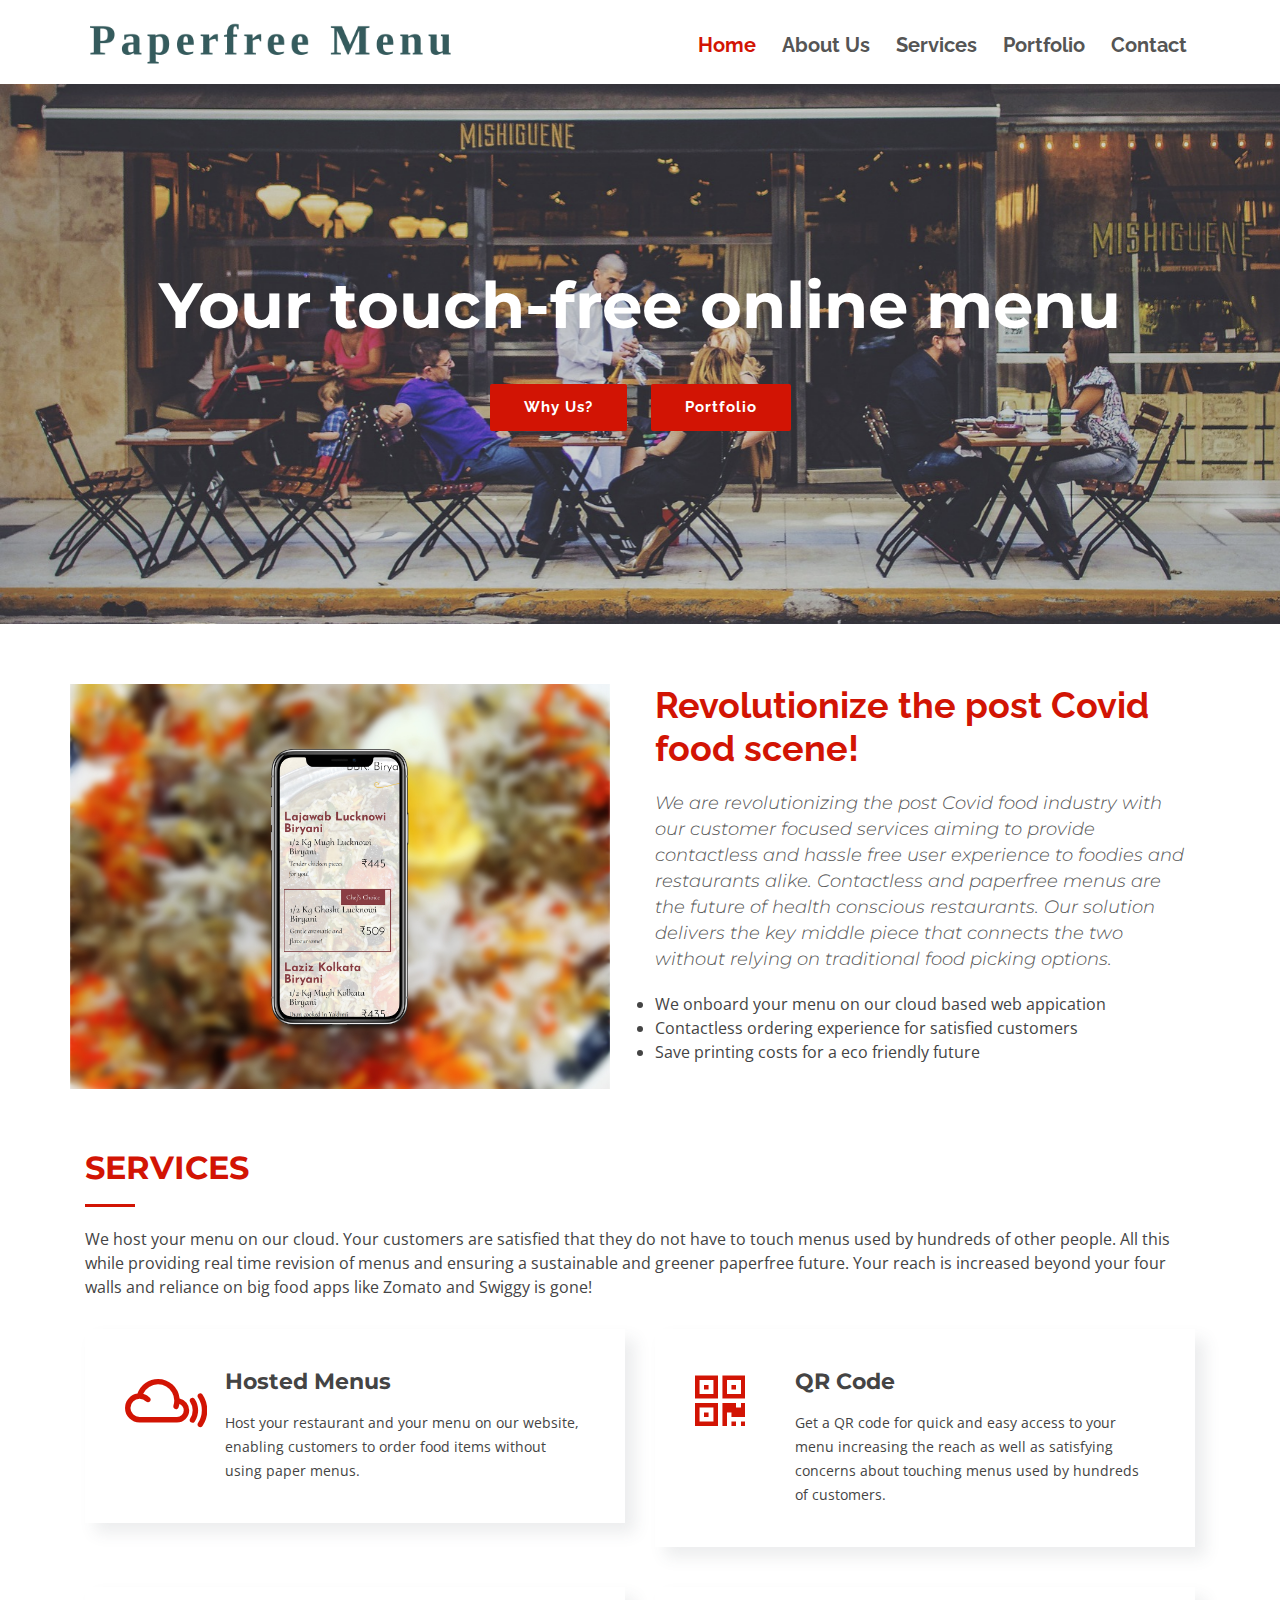
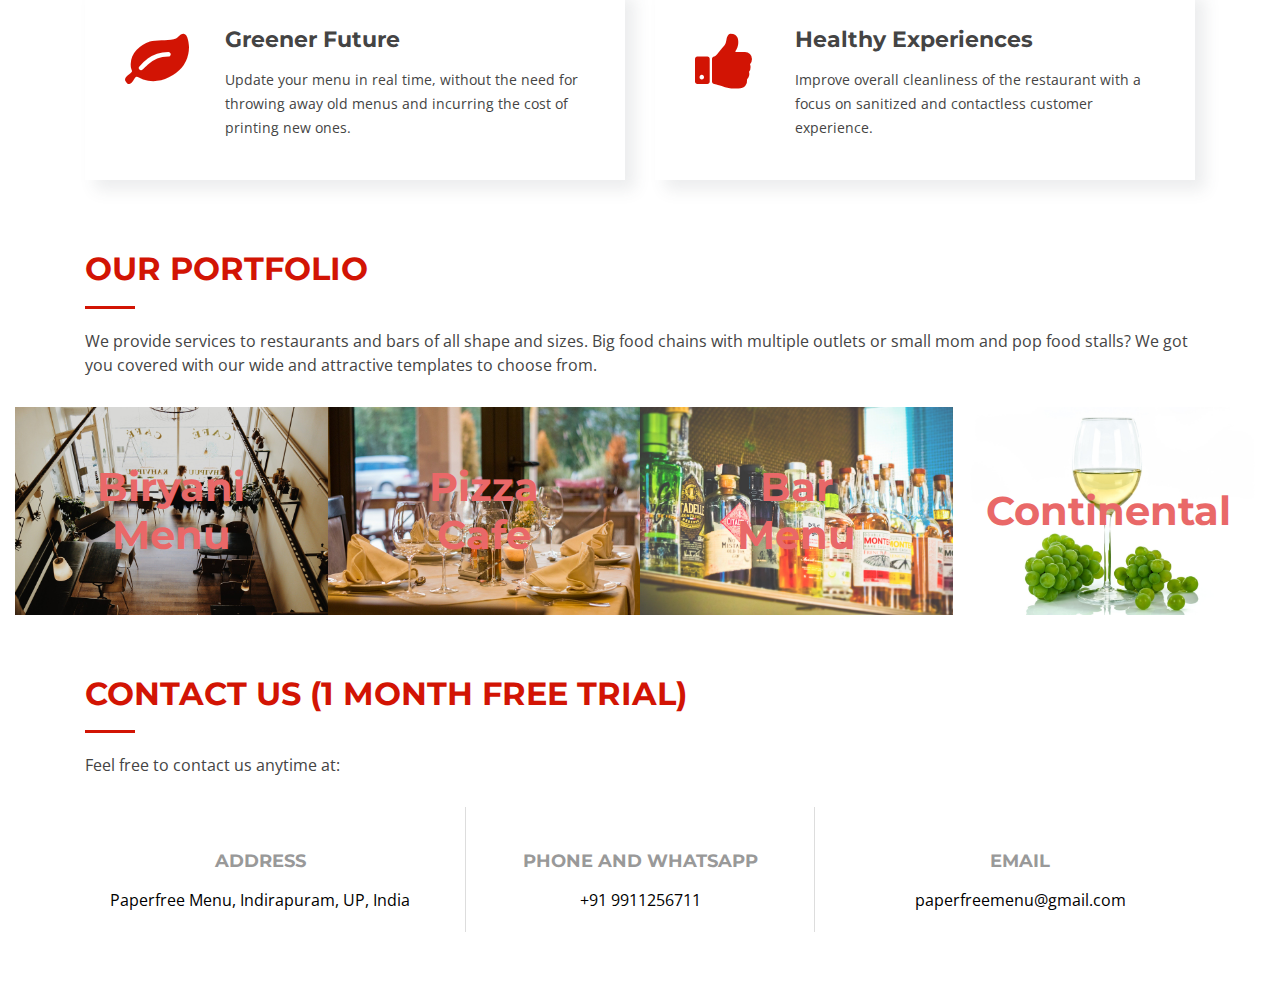
<file: index.html>
<!DOCTYPE html>
<html lang="en">
<head>
  <meta charset="utf-8">
  <title>Paperfree Menu</title>
  <meta content="width=device-width, initial-scale=1.0" name="viewport">
  <meta content="" name="keywords">
  <meta content="" name="description">

  <!-- Favicons -->
  <!-- <link href="img/favicon.png" rel="icon"> -->
  <!-- <link href="img/apple-touch-icon.png" rel="apple-touch-icon"> -->

  <!-- Google Fonts -->
  <link href="https://fonts.googleapis.com/css?family=Open+Sans:300,300i,400,400i,700,700i|Raleway:300,400,500,700,800|Montserrat:300,400,700" rel="stylesheet">

  <!-- Bootstrap CSS File -->
  <link href="lib/bootstrap/css/bootstrap.min.css" rel="stylesheet">

  <!-- Libraries CSS Files -->
  <link href="lib/font-awesome/css/font-awesome.min.css" rel="stylesheet">
  <!-- <link href="lib/animate/animate.min.css" rel="stylesheet"> -->
  <!-- <link href="lib/ionicons/css/ionicons.min.css" rel="stylesheet"> -->
  <link href="lib/owlcarousel/assets/owl.carousel.min.css" rel="stylesheet">
  <!-- <link href="lib/magnific-popup/magnific-popup.css" rel="stylesheet"> -->
  <!-- <link href="lib/ionicons/css/ionicons.min.css" rel="stylesheet"> -->

  <!-- Main Stylesheet File -->
  <link href="css/style.css" rel="stylesheet">

  <!-- =======================================================
    Theme Name: Reveal
    Theme URL: https://bootstrapmade.com/reveal-bootstrap-corporate-template/
    Author: BootstrapMade.com
    License: https://bootstrapmade.com/license/
  ======================================================= -->
</head>

<body id="body">
  <!--==========================
    Header
  ============================-->
  <header id="header">
    <div class="container">

      <div id="logo" class="pull-left">
        <!-- <h1><a href="#body" class="scrollto">=<span>al</span></a></h1> -->
        <!-- <h1><a href="#body" class="scrollto">=<span>al</span></a></h1> -->
        <!-- Uncomment below if you prefer to use an image logo -->
         <a href="#body"><img src="img/logo.png" height="50px" alt="" title="" /></a>
      </div>

      <nav id="nav-menu-container">
        <ul class="nav-menu">
          <li class="menu-active"><a href="#body">Home</a></li>
          <li><a href="#about">About Us</a></li>
          <li><a href="#services">Services</a></li>
          <li><a href="#portfolio">Portfolio</a></li>
          <li><a href="#contact">Contact</a></li>
        </ul>
      </nav><!-- #nav-menu-container -->
    </div>
  </header><!-- #header -->

  <!--==========================
    Intro Section
  ============================-->
  <section id="intro">

    <div class="intro-content">
      <h2><span>Your touch-free online menu</span><br></h2>
      <div>
        <a href="#about" class="btn-get-started scrollto">Why Us?</a>
        <a href="#portfolio" class="btn-projects scrollto">Portfolio</a>
      </div>
    </div>

    <div id="intro-carousel" class="owl-carousel" >
      <div class="item" style="background-image: url('img/intro-carousel/1.jpg');"></div>
    </div>

  </section><!-- #intro -->

  <main id="main">

    <!--==========================
      About Section
    ============================-->
    <section id="about" class="wow fadeInUp">
      <div class="container">
        <div class="row">
          <div class="col-lg-6 about-img">
            <img src="img/about-img.jpg" alt="">
          </div>

          <div class="col-lg-6 content">
            <h2>Revolutionize the post Covid food scene!</h2>
            <h3>We are revolutionizing the post Covid food industry with our customer focused services aiming to provide contactless and hassle free user experience to foodies and restaurants alike.  Contactless and paperfree menus are the future of health conscious restaurants. Our solution delivers the key middle piece that connects the two without relying on traditional food picking options.
            </h3>
            <li> We onboard your menu on our cloud based web appication </li>
			<li> Contactless ordering experience for satisfied customers</li>
			<li> Save printing costs for a eco friendly future</li>
          </div>
        </div>

      </div>
    </section><!-- #about -->

    <!--==========================
      Services Section
    ============================-->
    <section id="services">
      <div class="container">
        <div class="section-header">
          <h2>Services</h2>
          <p>We host your menu on our cloud. Your customers are satisfied that they do not have to touch menus used by hundreds of other people. All this while providing real time revision of menus and ensuring a sustainable and greener paperfree future. Your reach is increased beyond your four walls and reliance on big food apps like Zomato and Swiggy is gone!</p>
        </div>

        <div class="row">

          <div class="col-lg-6">
            <div class="box wow fadeInLeft">
              <div class="icon"><i class="fa fa-mixcloud"></i></div>
              <h4 class="title"><a href="">Hosted Menus</a></h4>
              <p class="description">Host your restaurant and your menu on our website, enabling customers to order food items without using paper menus. </p>
            </div>
          </div>

          <div class="col-lg-6">
            <div class="box wow fadeInRight">
              <div class="icon"><i class="fa fa-qrcode"></i></div>
              <h4 class="title"><a href="">QR Code</a></h4>
              <p class="description">Get a QR code for quick and easy access to your menu increasing the reach as well as satisfying concerns about touching menus used by hundreds of customers.</p>
            </div>
          </div>

          <div class="col-lg-6">
            <div class="box wow fadeInLeft" data-wow-delay="0.2s">
              <div class="icon"><i class="fa fa-leaf"></i></div>
              <h4 class="title"><a href="">Greener Future</a></h4>
              <p class="description">Update your menu in real time, without the need for throwing away old menus and incurring the cost of printing new ones.</p>
            </div>
          </div>

          <div class="col-lg-6">
            <div class="box wow fadeInRight" data-wow-delay="0.2s">
              <div class="icon"><i class="fa fa-thumbs-up"></i></div>
              <h4 class="title"><a href="">Healthy Experiences</a></h4>
              <p class="description">Improve overall cleanliness of the restaurant with a focus on sanitized and contactless customer experience.
            </div>
          </div>

        </div>

      </div>
    </section><!-- #services -->

    <!--==========================
      Our Portfolio Section
    ============================-->
    <section id="portfolio" class="wow fadeInUp">
      <div class="container">
        <div class="section-header">
          <h2>Our Portfolio</h2>
          <p>We provide services to restaurants and bars of all shape and sizes. Big food chains with multiple outlets or small mom and pop food stalls? We got you covered with our wide  and attractive templates to choose from.</p>
        </div>
      </div>

      <div class="container-fluid">
        <div class="row no-gutters">

          <div class="col-lg-3 col-md-4">
            <div class="portfolio-item wow fadeInUp">
              <a href="Portfolio/res_menu_1.html" class="portfolio-popup">
                <img src="img/portfolio/1.jpg" alt="">
                <div class="portfolio-overlay">
                  <div class="portfolio-info"><h2 class="wow fadeInUp">Biryani Menu</h2></div>
                </div>
              </a>
            </div>
          </div>

          <div class="col-lg-3 col-md-4">
            <div class="portfolio-item wow fadeInUp">
              <a href="Portfolio/res_menu_2.html" class="portfolio-popup">
                <img src="img/portfolio/2.jpg" alt="">
                <div class="portfolio-overlay">
                  <div class="portfolio-info"><h2 class="wow fadeInUp">Pizza Cafe</h2></div>
                </div>
              </a>
            </div>
          </div>

          <div class="col-lg-3 col-md-4">
            <div class="portfolio-item wow fadeInUp">
              <a href="Portfolio/bar_menu_1.html" class="portfolio-popup">
                <img src="img/portfolio/3.jpg" alt="">
                <div class="portfolio-overlay">
                  <div class="portfolio-info"><h2 class="wow fadeInUp">Bar Menu</h2></div>
                </div>
              </a>
            </div>
          </div>

          <div class="col-lg-3 col-md-4">
            <div class="portfolio-item wow fadeInUp">
              <a href="Portfolio/res_menu_3.html" class="portfolio-popup">
                <img src="img/portfolio/4.jpg" alt="">
                <div class="portfolio-overlay">
                  <div class="portfolio-info"><h2 class="wow fadeInUp">Continental</h2></div>
                </div>
              </a>
            </div>
          </div>
        </div>

      </div>
    </section><!-- #portfolio -->

    <!--==========================
      Contact Section
    ============================-->
    <section id="contact" class="wow fadeInUp">
      <div class="container">
        <div class="section-header">
          <h2>Contact Us (1 month free trial)</h2>
          <p>Feel free to contact us anytime at:</p>
        </div>

        <div class="row contact-info">

          <div class="col-md-4">
            <div class="contact-address">
              <i class="ion-ios-location-outline"></i>
              <h3>Address</h3>
              <address>Paperfree Menu, Indirapuram, UP, India</address>
            </div>
          </div>

          <div class="col-md-4">
            <div class="contact-phone">
              <i class="ion-ios-telephone-outline"></i>
              <h3>Phone and Whatsapp</h3>
              <p><a href="tel:+919911256711">+91 9911256711</a></p>
            </div>
          </div>

          <div class="col-md-4">
            <div class="contact-email">
              <i class="ion-ios-email-outline"></i>
              <h3>Email</h3>
              <p><a href="mailto:paperfreemenu@gmail.com">paperfreemenu@gmail.com</a></p>
            </div>
          </div>

        </div>
      </div>

<!--       <div class="container mb-4">
        <iframe src="https://www.google.com/maps/embed?pb=!1m18!1m12!1m3!1d22864.11283411948!2d-73.96468908098944!3d40.630720240038435!2m3!1f0!2f0!3f0!3m2!1i1024!2i768!4f13.1!3m3!1m2!1s0x89c24fa5d33f083b%3A0xc80b8f06e177fe62!2sNew+York%2C+NY%2C+USA!5e0!3m2!1sen!2sbg!4v1540447494452" width="100%" height="380" frameborder="0" style="border:0" allowfullscreen></iframe>
      </div> -->
    </section><!-- #contact -->
  </main>

  <!-- JavaScript Libraries -->
<!--   <script src="lib/jquery/jquery.min.js"></script>
  <script src="lib/jquery/jquery-migrate.min.js"></script>
  <script src="lib/bootstrap/js/bootstrap.bundle.min.js"></script>
  <script src="lib/easing/easing.min.js"></script>
  <script src="lib/superfish/hoverIntent.js"></script>
  <script src="lib/superfish/superfish.min.js"></script>
  <script src="lib/wow/wow.min.js"></script>
  <script src="lib/owlcarousel/owl.carousel.min.js"></script>
  <script src="lib/magnific-popup/magnific-popup.min.js"></script>
  <script src="lib/sticky/sticky.js"></script> -->

  <!-- Contact Form JavaScript File -->
  <!-- <script src="contactform/contactform.js"></script> -->

  <!-- Template Main Javascript File -->
  <!-- <script src="js/main.js"></script> -->
</body>
</html>
</file>
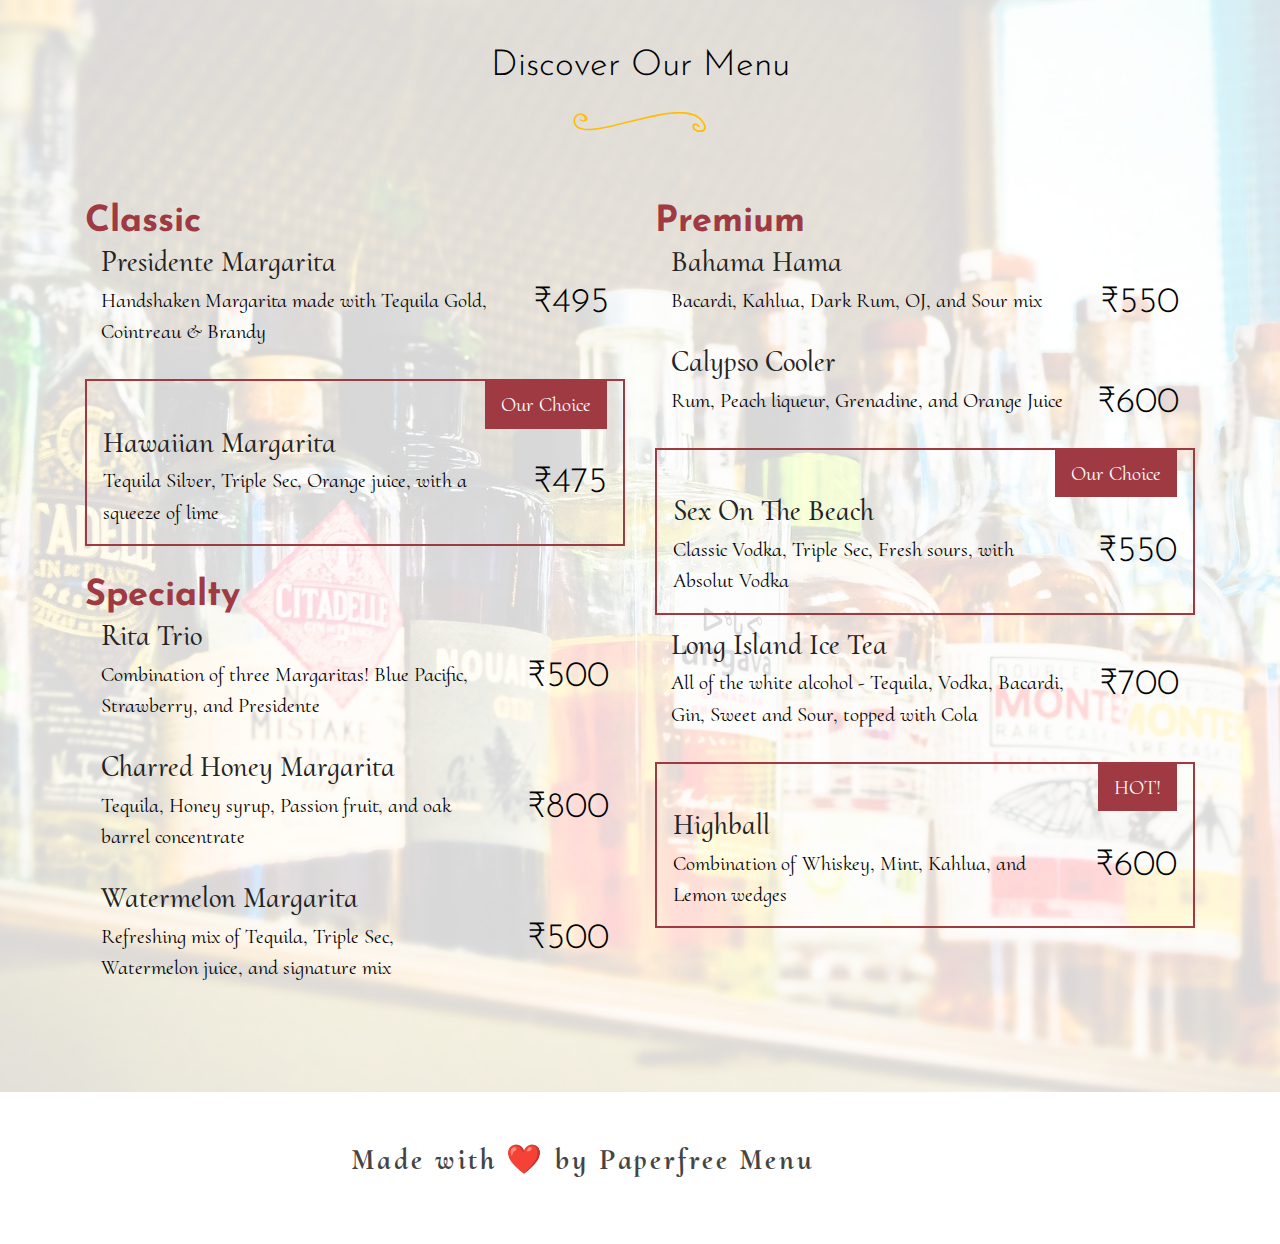
<file: Menu/bar_menu_1.html>
<!DOCTYPE html>
<html>
<head>
  <title>Our Menu</title>
  <link rel="stylesheet" href="css/bootstrap.css">
  <link rel="stylesheet" href="css/style_003.css">
  <link rel="stylesheet" href="css/style.css">
  <link rel="stylesheet" href="css/mbr_bar_1.css" type="text/css">
</head>
<body>
<section class="restaurant-menu2 restaurant-special-menu cid-qBk7E1sqoP" id="restaurant-menu2-v" data-rv-view="1204">
    <div class="mbr-overlay" style="opacity: 0.8; background-color: rgb(255, 255, 255);">
    </div>
    <div class="container">
        <h1 class="mbr-section-title align-center mbr-fonts-style mbr-black display-2">
            Discover Our Menu
        </h1>
        <div class="py-3 ornament align-center">
            <svg xmlns="http://www.w3.org/2000/svg" viewBox="0 0 133 20" height="20" width="150" fill="#ffbc00">
                <g><path d="M127.18,6.19C121-.05,109.94-.24,101.84.1,90.84.56,80,3.3,69.32,5.77c-8,1.86-16,3.63-24,5.72-9.21,2.41-18.6,4.72-28.14,5.19-4.1.2-8.48,0-12.16-2a6.6,6.6,0,0,1-2.7-9A5.46,5.46,0,0,1,7.07,2.77c4-.22,6.73,8.39-.08,4.58a.49.49,0,0,0-.49.84c4.88,3,10.8,0,5.4-4.91C7.6-.63.4,2.06,0,8-1,24,28.25,17,36.29,15.24,53.74,11.37,70.9,6.44,88.53,3.33c11.1-2,24.75-3.54,35.06,2.19a16,16,0,0,1,6.86,8.85c1.29,4.31-4.35,4.2-7,3.52-4.84-1.26-2.42-8,1.22-3,.61.83,2,0,1.4-.82-2.15-2.93-6.71-4.9-7.12.35s8.36,7.24,11.72,4.47C135,15.32,129.91,9,127.18,6.19Z"></path></g>
            </svg>
        </div>
        <div class="row pt-5">
            <div class="col-md-6">
                <div class="menu-group">
                    <h3 class="mbr-fonts-style group-title mbr-black align-left display-2">
                        Classic
                    </h3>
                    <div class="row menu-row" data-specials="2">
                    <div class="col-md-12 menu-item">
                            <h3 class="item-title mbr-fonts-style display-5">Presidente Margarita</h3>
                            <div class="menu-box">
                                <p class="box-text mbr-black mbr-fonts-style display-7">
                                    Handshaken Margarita made with Tequila Gold, Cointreau & Brandy
                                </p>
                                <span class="mbr-fonts-style box-price mbr-black display-2">
                                    ₹495
                                </span>
                            </div>
                        </div>
                        <div class="col-md-12 menu-item special-item">
                            <div class="special-label align-right">
                              <div class="label-text mbr-fonts-style display-7">Our Choice</div>
                            </div>
                            <h3 class="item-title mbr-fonts-style display-5">Hawaiian Margarita</h3>
                            <div class="menu-box">
                                <p class="box-text mbr-black mbr-fonts-style display-7">
                                    Tequila Silver, Triple Sec, Orange juice, with a squeeze of lime
                                </p>
                                <span class="mbr-fonts-style box-price mbr-black display-2">
                                    ₹475
                                </span>
                            </div>
                        </div>
                    </div>
                </div>
                <div class="menu-group">
                    <h3 class="mbr-fonts-style group-title mbr-black align-left display-2">
                        Specialty
                    </h3>
                    <div class="row menu-row">
                    <div class="col-md-12 menu-item">
                            
                            <h3 class="item-title mbr-fonts-style display-5">Rita Trio</h3>
                            <div class="menu-box">
                                <p class="box-text mbr-black mbr-fonts-style display-7">
                                    Combination of three Margaritas! Blue Pacific, Strawberry, and Presidente
                                </p>
                                <span class="mbr-fonts-style box-price mbr-black display-2">
                                    ₹500
                                </span>
                            </div>
                        </div>
                        <div class="col-md-12 menu-item">
                            
                            <h3 class="item-title mbr-fonts-style display-5">Charred Honey Margarita</h3>
                            <div class="menu-box">
                                <p class="box-text mbr-black mbr-fonts-style display-7">
                                    Tequila, Honey syrup, Passion fruit, and oak barrel concentrate
                                </p>
                                <span class="mbr-fonts-style box-price mbr-black display-2">
                                    ₹800
                                </span>
                            </div>
                        </div>
                        <div class="col-md-12 menu-item">
                            
                            <h3 class="item-title mbr-fonts-style display-5">Watermelon Margarita</h3>
                            <div class="menu-box">
                                <p class="box-text mbr-black mbr-fonts-style display-7">
                                    Refreshing mix of Tequila, Triple Sec, Watermelon juice, and signature mix
                                </p>
                                <span class="mbr-fonts-style box-price mbr-black display-2">
                                    ₹500
                                </span>
                            </div>
                        </div>
                    </div>
                </div>   
            </div>
            <div class="col-md-6">
                <div class="menu-group">
                    <h3 class="mbr-fonts-style group-title mbr-black align-left display-2">
                        Premium
                    </h3>
                    <div class="row menu-row" data-specials="3;5">
                        <div class="col-md-12 menu-item">
                            <h3 class="item-title mbr-fonts-style display-5">Bahama Hama</h3>
                            <div class="menu-box">
                                <p class="box-text mbr-black mbr-fonts-style display-7">
                                    Bacardi, Kahlua, Dark Rum, OJ, and Sour mix
                                </p>
                                <span class="mbr-fonts-style box-price mbr-black display-2">
                                    ₹550
                                </span>
                            </div>
                        </div>
                        <div class="col-md-12 menu-item">    
                            <h3 class="item-title mbr-fonts-style display-5">Calypso Cooler</h3>
                            <div class="menu-box">
                                <p class="box-text mbr-black mbr-fonts-style display-7">
                                    Rum, Peach liqueur, Grenadine, and Orange Juice
                                </p>
                                <span class="mbr-fonts-style box-price mbr-black display-2">
                                    ₹600
                                </span>
                            </div>
                        </div>
                        <div class="col-md-12 menu-item special-item">
                            <div class="special-label align-right">
                              <div class="label-text mbr-fonts-style display-7">Our Choice</div>
                            </div>
                            <h3 class="item-title mbr-fonts-style display-5">Sex On The Beach</h3>
                            <div class="menu-box">
                                <p class="box-text mbr-black mbr-fonts-style display-7">
                                    Classic Vodka, Triple Sec, Fresh sours, with Absolut Vodka
                                </p>
                                <span class="mbr-fonts-style box-price mbr-black display-2">
                                    ₹550
                                </span>
                            </div>
                        </div>
                        <div class="col-md-12 menu-item">
                            
                            <h3 class="item-title mbr-fonts-style display-5">Long Island Ice Tea</h3>
                            <div class="menu-box">
                                <p class="box-text mbr-black mbr-fonts-style display-7">
                                    All of the white alcohol - Tequila, Vodka, Bacardi, Gin, Sweet and Sour, topped with Cola
                                </p>
                                <span class="mbr-fonts-style box-price mbr-black display-2">
                                    ₹700
                                </span>
                            </div>
                        </div>
                        <div class="col-md-12 menu-item special-item">
                            <div class="special-label align-right">
                              <div class="label-text mbr-fonts-style display-7">HOT!</div>
                            </div>
                            <h3 class="item-title mbr-fonts-style display-5">Highball</h3>
                            <div class="menu-box">
                                <p class="box-text mbr-black mbr-fonts-style display-7">
                                    Combination of Whiskey, Mint, Kahlua, and Lemon wedges
                                </p>
                                <span class="mbr-fonts-style box-price mbr-black display-2">
                                    ₹600
                                </span>
                            </div>
                        </div></div>
                </div>
            </div>
        </div>
    </div>
</section>

<section class="cid-qBkKjR1cjn" id="footer1-2n" data-rv-view="1250">
    <div class="container">
        <div class="row">
            <div class="col-md-12 copyright align-right text2 col-lg-8">
                <p class="mbr-text mbr-bold mbr-fonts-style display-5"> Made with &#10084;&#65039; by Paperfree Menu</p>
            </div>
        </div>
    </div>
</section>
</body></html>
</file>
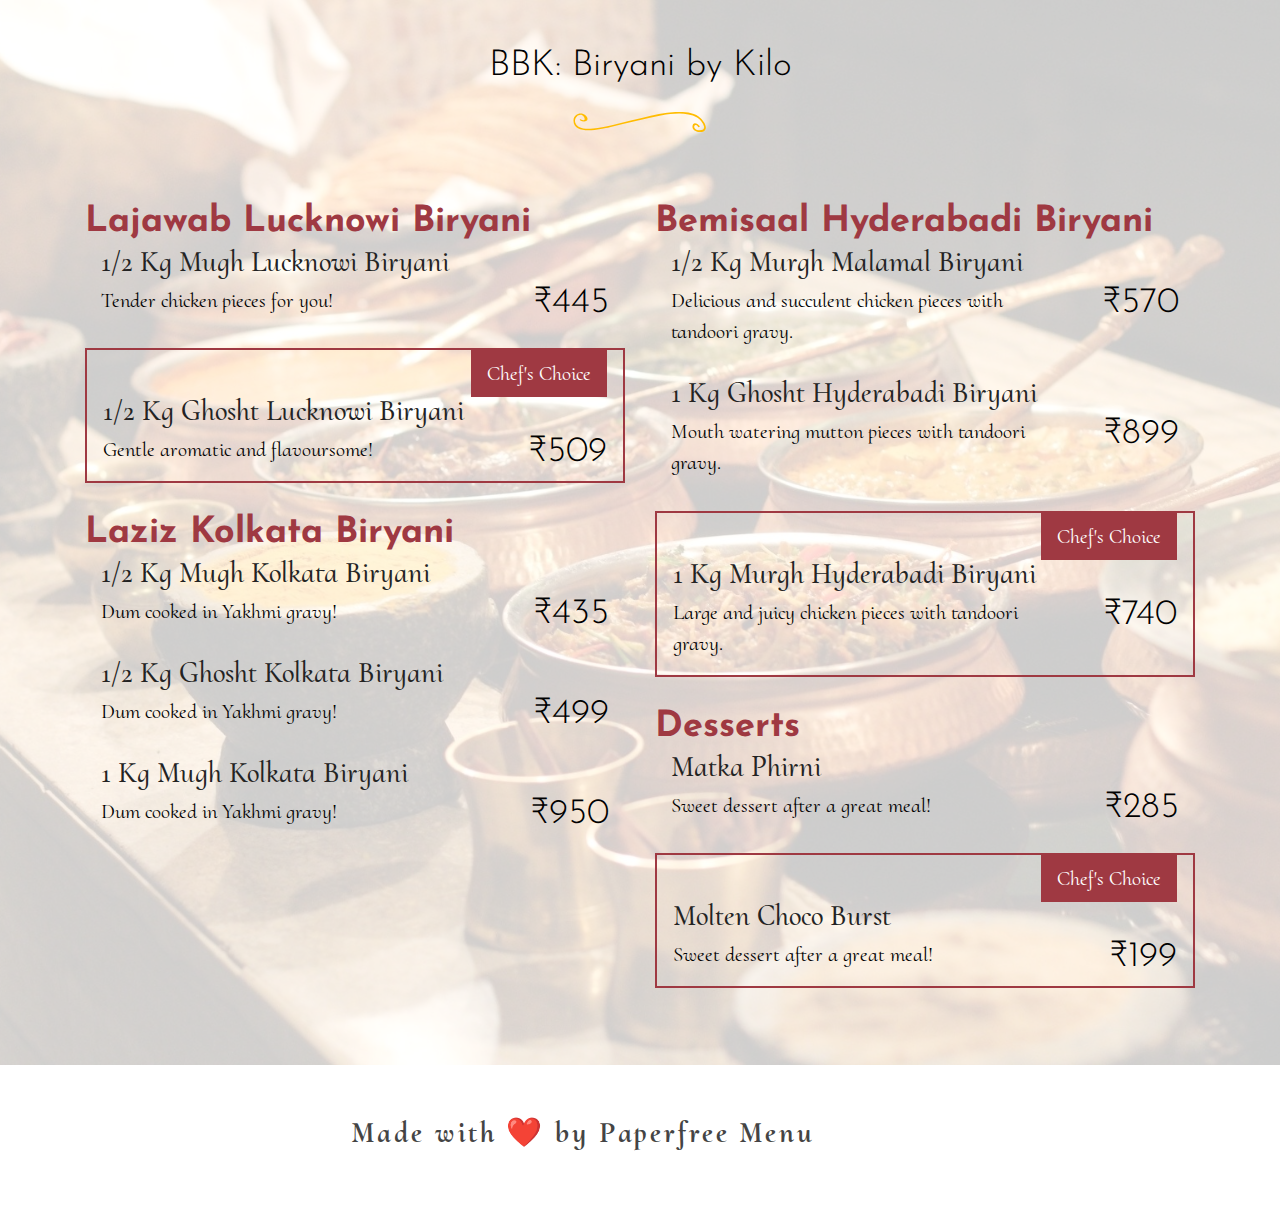
<file: Menu/res_menu_1.html>
<!DOCTYPE html>
<html>
<head>
  <title>Our Menu</title>
  <link rel="stylesheet" href="css/bootstrap.css">
  <link rel="stylesheet" href="css/style_003.css">
  <link rel="stylesheet" href="css/style.css">
  <link rel="stylesheet" href="css/mbr_res_1.css" type="text/css">
</head>
<body>
<section class="restaurant-menu2 restaurant-special-menu cid-qBk7E1sqoP" id="restaurant-menu2-v" data-rv-view="1204">
    <div class="mbr-overlay" style="opacity: 0.8; background-color: rgb(255, 255, 255);">
    </div>
    <div class="container">
        <h1 class="mbr-section-title align-center mbr-fonts-style mbr-black display-2">
            BBK: Biryani by Kilo
        </h1>
        <div class="py-3 ornament align-center">
            <svg xmlns="http://www.w3.org/2000/svg" viewBox="0 0 133 20" height="20" width="150" fill="#ffbc00">
                <g><path d="M127.18,6.19C121-.05,109.94-.24,101.84.1,90.84.56,80,3.3,69.32,5.77c-8,1.86-16,3.63-24,5.72-9.21,2.41-18.6,4.72-28.14,5.19-4.1.2-8.48,0-12.16-2a6.6,6.6,0,0,1-2.7-9A5.46,5.46,0,0,1,7.07,2.77c4-.22,6.73,8.39-.08,4.58a.49.49,0,0,0-.49.84c4.88,3,10.8,0,5.4-4.91C7.6-.63.4,2.06,0,8-1,24,28.25,17,36.29,15.24,53.74,11.37,70.9,6.44,88.53,3.33c11.1-2,24.75-3.54,35.06,2.19a16,16,0,0,1,6.86,8.85c1.29,4.31-4.35,4.2-7,3.52-4.84-1.26-2.42-8,1.22-3,.61.83,2,0,1.4-.82-2.15-2.93-6.71-4.9-7.12.35s8.36,7.24,11.72,4.47C135,15.32,129.91,9,127.18,6.19Z"></path></g>
            </svg>
        </div>
        <div class="row pt-5">
            <div class="col-md-6">
                <div class="menu-group">
                    <h3 class="mbr-fonts-style group-title mbr-black align-left display-2">
                        Lajawab Lucknowi Biryani
                    </h3>
                    <div class="row menu-row" data-specials="2">
                    <div class="col-md-12 menu-item">
                            <h3 class="item-title mbr-fonts-style display-5">1/2 Kg Mugh Lucknowi Biryani</h3>
                            <div class="menu-box">
                                <p class="box-text mbr-black mbr-fonts-style display-7">
                                  Tender chicken pieces for you!  
                                </p>
                                <span class="mbr-fonts-style box-price mbr-black display-2">
                                    ₹445
                                </span>
                            </div>
                        </div>
                        <div class="col-md-12 menu-item special-item">
                            <div class="special-label align-right">
                              <div class="label-text mbr-fonts-style display-7">Chef's Choice</div>
                            </div>
                            <h3 class="item-title mbr-fonts-style display-5">1/2 Kg Ghosht Lucknowi Biryani</h3>
                            <div class="menu-box">
                                <p class="box-text mbr-black mbr-fonts-style display-7">
                                   Gentle aromatic and flavoursome! 
                                </p>
                                <span class="mbr-fonts-style box-price mbr-black display-2">
                                    ₹509
                                </span>
                            </div>
                        </div>
                    </div>
                </div>
                <div class="menu-group">
                    <h3 class="mbr-fonts-style group-title mbr-black align-left display-2">
                        Laziz Kolkata Biryani
                    </h3>
                    <div class="row menu-row">
                    <div class="col-md-12 menu-item">
                            
                            <h3 class="item-title mbr-fonts-style display-5">1/2 Kg Mugh Kolkata Biryani</h3>
                            <div class="menu-box">
                                <p class="box-text mbr-black mbr-fonts-style display-7">
                                    Dum cooked in Yakhmi gravy!
                                </p>
                                <span class="mbr-fonts-style box-price mbr-black display-2">
                                    ₹435
                                </span>
                            </div>
                        </div>
                        <div class="col-md-12 menu-item">
                            
                            <h3 class="item-title mbr-fonts-style display-5">1/2 Kg Ghosht Kolkata Biryani</h3>
                            <div class="menu-box">
                                <p class="box-text mbr-black mbr-fonts-style display-7">
                                    Dum cooked in Yakhmi gravy!
                                </p>
                                <span class="mbr-fonts-style box-price mbr-black display-2">
                                    ₹499
                                </span>
                            </div>
                        </div>
                        <div class="col-md-12 menu-item">
                            
                            <h3 class="item-title mbr-fonts-style display-5">1 Kg Mugh Kolkata Biryani</h3>
                            <div class="menu-box">
                                <p class="box-text mbr-black mbr-fonts-style display-7">
                                    Dum cooked in Yakhmi gravy!
                                </p>
                                <span class="mbr-fonts-style box-price mbr-black display-2">
                                    ₹950
                                </span>
                            </div>
                        </div>
                    </div>
                </div>   
            </div>
            <div class="col-md-6">
                <div class="menu-group">
                    <h3 class="mbr-fonts-style group-title mbr-black align-left display-2">
                        Bemisaal Hyderabadi Biryani
                    </h3>
                    <div class="row menu-row" data-specials="3;5">
                        <div class="col-md-12 menu-item">
                            <h3 class="item-title mbr-fonts-style display-5">1/2 Kg Murgh Malamal Biryani</h3>
                            <div class="menu-box">
                                <p class="box-text mbr-black mbr-fonts-style display-7">
                                    Delicious and succulent chicken pieces with tandoori gravy.
                                </p>
                                <span class="mbr-fonts-style box-price mbr-black display-2">
                                    ₹570
                                </span>
                            </div>
                        </div>
                        <div class="col-md-12 menu-item">    
                            <h3 class="item-title mbr-fonts-style display-5">1 Kg Ghosht Hyderabadi Biryani</h3>
                            <div class="menu-box">
                                <p class="box-text mbr-black mbr-fonts-style display-7">
                                    Mouth watering mutton pieces with tandoori gravy.
                                </p>
                                <span class="mbr-fonts-style box-price mbr-black display-2">
                                    ₹899
                                </span>
                            </div>
                        </div>
                        <div class="col-md-12 menu-item special-item">
                            <div class="special-label align-right">
                              <div class="label-text mbr-fonts-style display-7">Chef's Choice</div>
                            </div>
                            <h3 class="item-title mbr-fonts-style display-5">1 Kg Murgh Hyderabadi Biryani</h3>
                            <div class="menu-box">
                                <p class="box-text mbr-black mbr-fonts-style display-7">
                                    Large and juicy chicken pieces with tandoori gravy.
                                </p>
                                <span class="mbr-fonts-style box-price mbr-black display-2">
                                    ₹740
                                </span>
                            </div>
                        </div>
                    </div>
                </div>

                <div class="menu-group">
                    <h3 class="mbr-fonts-style group-title mbr-black align-left display-2">
                        Desserts
                    </h3>
                    <div class="row menu-row">
                    <div class="col-md-12 menu-item">
                        <h3 class="item-title mbr-fonts-style display-5">Matka Phirni</h3>
                        <div class="menu-box">
                            <p class="box-text mbr-black mbr-fonts-style display-7">
                                Sweet dessert after a great meal!
                            </p>
                            <span class="mbr-fonts-style box-price mbr-black display-2">
                                ₹285
                            </span>
                        </div>
                    </div>

                        <div class="col-md-12 menu-item special-item">
                            <div class="special-label align-right">
                              <div class="label-text mbr-fonts-style display-7">Chef's Choice</div>
                            </div>
                            <h3 class="item-title mbr-fonts-style display-5">Molten Choco Burst</h3>
                            <div class="menu-box">
                                <p class="box-text mbr-black mbr-fonts-style display-7">
                                   Sweet dessert after a great meal! 
                                </p>
                                <span class="mbr-fonts-style box-price mbr-black display-2">
                                    ₹199
                                </span>
                            </div>
                        </div>
                </div>
                </div> 
            </div>
        </div>
    </div>
</section>

<section class="cid-qBkKjR1cjn" id="footer1-2n" data-rv-view="1250">
    <div class="container">
        <div class="row">
            <div class="col-md-12 copyright align-right text2 col-lg-8">
                <p class="mbr-text mbr-bold mbr-fonts-style display-5"> Made with &#10084;&#65039; by Paperfree Menu</p>
            </div>
        </div>
    </div>
</section>
</body></html>
</file>
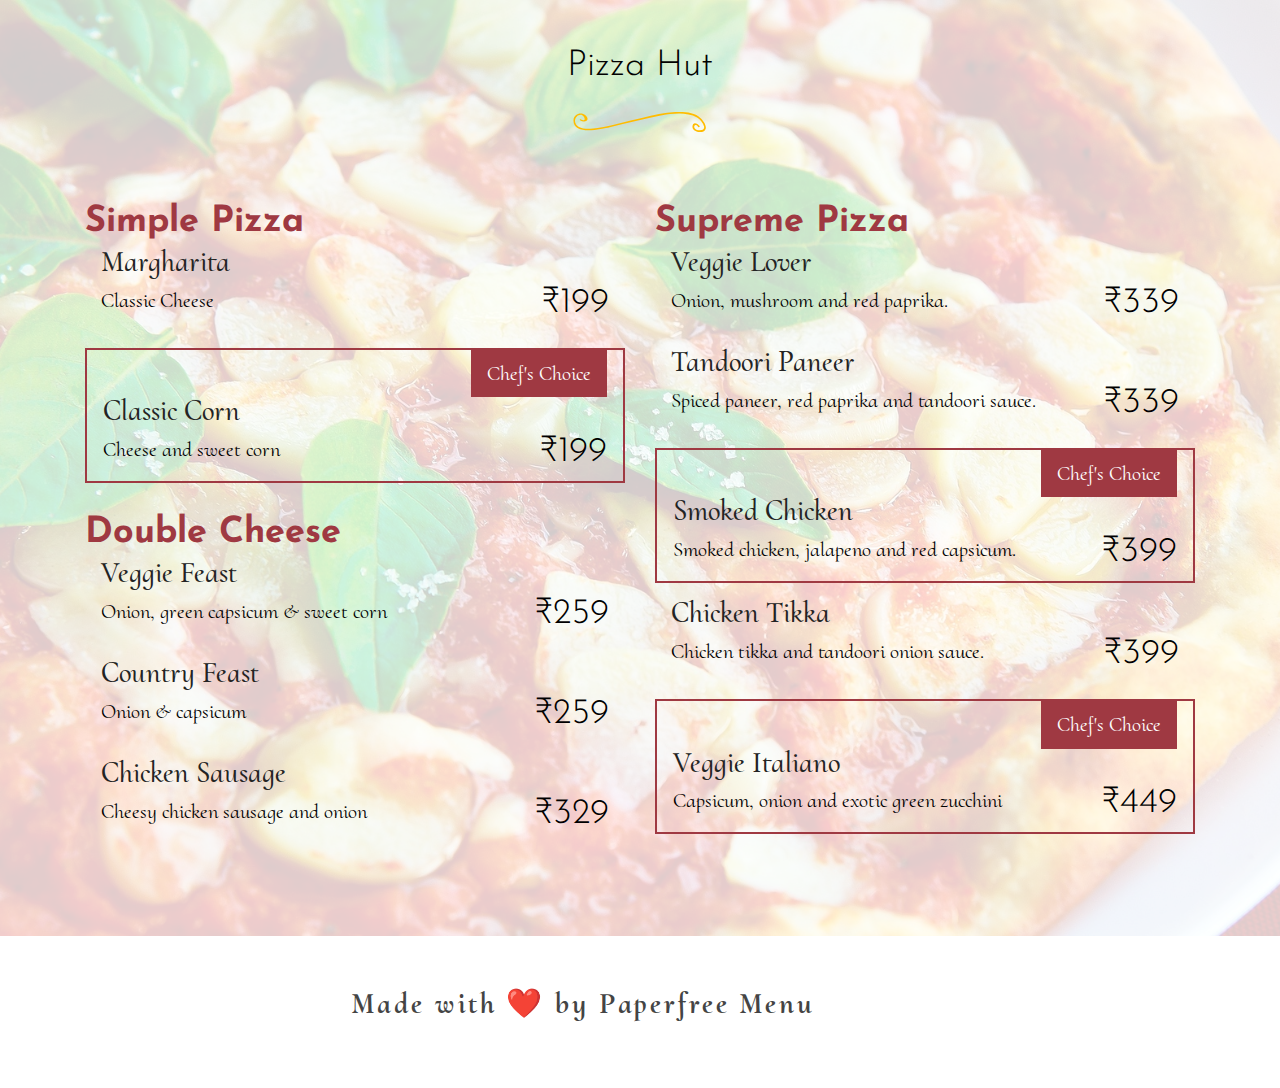
<file: Menu/res_menu_2.html>
<!DOCTYPE html>
<html>
<head>
  <title>Our Menu</title>
  <link rel="stylesheet" href="css/bootstrap.css">
  <link rel="stylesheet" href="css/style_003.css">
  <link rel="stylesheet" href="css/style.css">
  <link rel="stylesheet" href="css/mbr_res_2.css" type="text/css">
</head>
<body>
<section class="restaurant-menu2 restaurant-special-menu cid-qBk7E1sqoP" id="restaurant-menu2-v" data-rv-view="1204">
    <div class="mbr-overlay" style="opacity: 0.8; background-color: rgb(255, 255, 255);">
    </div>
    <div class="container">
        <h1 class="mbr-section-title align-center mbr-fonts-style mbr-black display-2">
            Pizza Hut
        </h1>
        <div class="py-3 ornament align-center">
            <svg xmlns="http://www.w3.org/2000/svg" viewBox="0 0 133 20" height="20" width="150" fill="#ffbc00">
                <g><path d="M127.18,6.19C121-.05,109.94-.24,101.84.1,90.84.56,80,3.3,69.32,5.77c-8,1.86-16,3.63-24,5.72-9.21,2.41-18.6,4.72-28.14,5.19-4.1.2-8.48,0-12.16-2a6.6,6.6,0,0,1-2.7-9A5.46,5.46,0,0,1,7.07,2.77c4-.22,6.73,8.39-.08,4.58a.49.49,0,0,0-.49.84c4.88,3,10.8,0,5.4-4.91C7.6-.63.4,2.06,0,8-1,24,28.25,17,36.29,15.24,53.74,11.37,70.9,6.44,88.53,3.33c11.1-2,24.75-3.54,35.06,2.19a16,16,0,0,1,6.86,8.85c1.29,4.31-4.35,4.2-7,3.52-4.84-1.26-2.42-8,1.22-3,.61.83,2,0,1.4-.82-2.15-2.93-6.71-4.9-7.12.35s8.36,7.24,11.72,4.47C135,15.32,129.91,9,127.18,6.19Z"></path></g>
            </svg>
        </div>
        <div class="row pt-5">
            <div class="col-md-6">
                <div class="menu-group">
                    <h3 class="mbr-fonts-style group-title mbr-black align-left display-2">
                        Simple Pizza
                    </h3>
                    <div class="row menu-row" data-specials="2">
                    <div class="col-md-12 menu-item">
                            <h3 class="item-title mbr-fonts-style display-5">Margharita</h3>
                            <div class="menu-box">
                                <p class="box-text mbr-black mbr-fonts-style display-7">
                                    Classic Cheese
                                </p>
                                <span class="mbr-fonts-style box-price mbr-black display-2">
                                    ₹199
                                </span>
                            </div>
                        </div>
                        <div class="col-md-12 menu-item special-item">
                            <div class="special-label align-right">
                              <div class="label-text mbr-fonts-style display-7">Chef's Choice</div>
                            </div>
                            <h3 class="item-title mbr-fonts-style display-5">Classic Corn</h3>
                            <div class="menu-box">
                                <p class="box-text mbr-black mbr-fonts-style display-7">
                                    Cheese and sweet corn
                                </p>
                                <span class="mbr-fonts-style box-price mbr-black display-2">
                                    ₹199
                                </span>
                            </div>
                        </div>
                    </div>
                </div>
                <div class="menu-group">
                    <h3 class="mbr-fonts-style group-title mbr-black align-left display-2">
                        Double Cheese
                    </h3>
                    <div class="row menu-row">
                    <div class="col-md-12 menu-item">
                            
                            <h3 class="item-title mbr-fonts-style display-5">Veggie Feast</h3>
                            <div class="menu-box">
                                <p class="box-text mbr-black mbr-fonts-style display-7">
                                    Onion, green capsicum & sweet corn
                                </p>
                                <span class="mbr-fonts-style box-price mbr-black display-2">
                                    ₹259
                                </span>
                            </div>
                        </div>
                        <div class="col-md-12 menu-item">
                            
                            <h3 class="item-title mbr-fonts-style display-5">Country Feast</h3>
                            <div class="menu-box">
                                <p class="box-text mbr-black mbr-fonts-style display-7">
                                    Onion & capsicum
                                </p>
                                <span class="mbr-fonts-style box-price mbr-black display-2">
                                    ₹259
                                </span>
                            </div>
                        </div>
                        <div class="col-md-12 menu-item">
                            
                            <h3 class="item-title mbr-fonts-style display-5">Chicken Sausage</h3>
                            <div class="menu-box">
                                <p class="box-text mbr-black mbr-fonts-style display-7">
                                    Cheesy chicken sausage and onion
                                </p>
                                <span class="mbr-fonts-style box-price mbr-black display-2">
                                    ₹329
                                </span>
                            </div>
                        </div>
                    </div>
                </div>   
            </div>
            <div class="col-md-6">
                <div class="menu-group">
                    <h3 class="mbr-fonts-style group-title mbr-black align-left display-2">
                        Supreme Pizza
                    </h3>
                    <div class="row menu-row" data-specials="3;5">
                        <div class="col-md-12 menu-item">
                            <h3 class="item-title mbr-fonts-style display-5">Veggie Lover</h3>
                            <div class="menu-box">
                                <p class="box-text mbr-black mbr-fonts-style display-7">
                                    Onion, mushroom and red paprika.
                                </p>
                                <span class="mbr-fonts-style box-price mbr-black display-2">
                                    ₹339
                                </span>
                            </div>
                        </div>
                        <div class="col-md-12 menu-item">    
                            <h3 class="item-title mbr-fonts-style display-5">Tandoori Paneer</h3>
                            <div class="menu-box">
                                <p class="box-text mbr-black mbr-fonts-style display-7">
                                    Spiced paneer, red paprika and tandoori sauce.
                                </p>
                                <span class="mbr-fonts-style box-price mbr-black display-2">
                                    ₹339
                                </span>
                            </div>
                        </div>
                        <div class="col-md-12 menu-item special-item">
                            <div class="special-label align-right">
                              <div class="label-text mbr-fonts-style display-7">Chef's Choice</div>
                            </div>
                            <h3 class="item-title mbr-fonts-style display-5">Smoked Chicken</h3>
                            <div class="menu-box">
                                <p class="box-text mbr-black mbr-fonts-style display-7">
                                    Smoked chicken, jalapeno and red capsicum.
                                </p>
                                <span class="mbr-fonts-style box-price mbr-black display-2">
                                    ₹399
                                </span>
                            </div>
                        </div>
                        <div class="col-md-12 menu-item">
                            
                            <h3 class="item-title mbr-fonts-style display-5">Chicken Tikka</h3>
                            <div class="menu-box">
                                <p class="box-text mbr-black mbr-fonts-style display-7">
                                    Chicken tikka and tandoori onion sauce.
                                </p>
                                <span class="mbr-fonts-style box-price mbr-black display-2">
                                    ₹399
                                </span>
                            </div>
                        </div>
                        <div class="col-md-12 menu-item special-item">
                            <div class="special-label align-right">
                              <div class="label-text mbr-fonts-style display-7">Chef's Choice</div>
                            </div>
                            <h3 class="item-title mbr-fonts-style display-5">Veggie Italiano</h3>
                            <div class="menu-box">
                                <p class="box-text mbr-black mbr-fonts-style display-7">
                                    Capsicum, onion and exotic green zucchini
                                </p>
                                <span class="mbr-fonts-style box-price mbr-black display-2">
                                    ₹449
                                </span>
                            </div>
                        </div></div>
                </div>
            </div>
        </div>
    </div>
</section>

<section class="cid-qBkKjR1cjn" id="footer1-2n" data-rv-view="1250">
    <div class="container">
        <div class="row">
            <div class="col-md-12 copyright align-right text2 col-lg-8">
                <p class="mbr-text mbr-bold mbr-fonts-style display-5"> Made with &#10084;&#65039; by Paperfree Menu</p>
            </div>
        </div>
    </div>
</section>
</body></html>
</file>
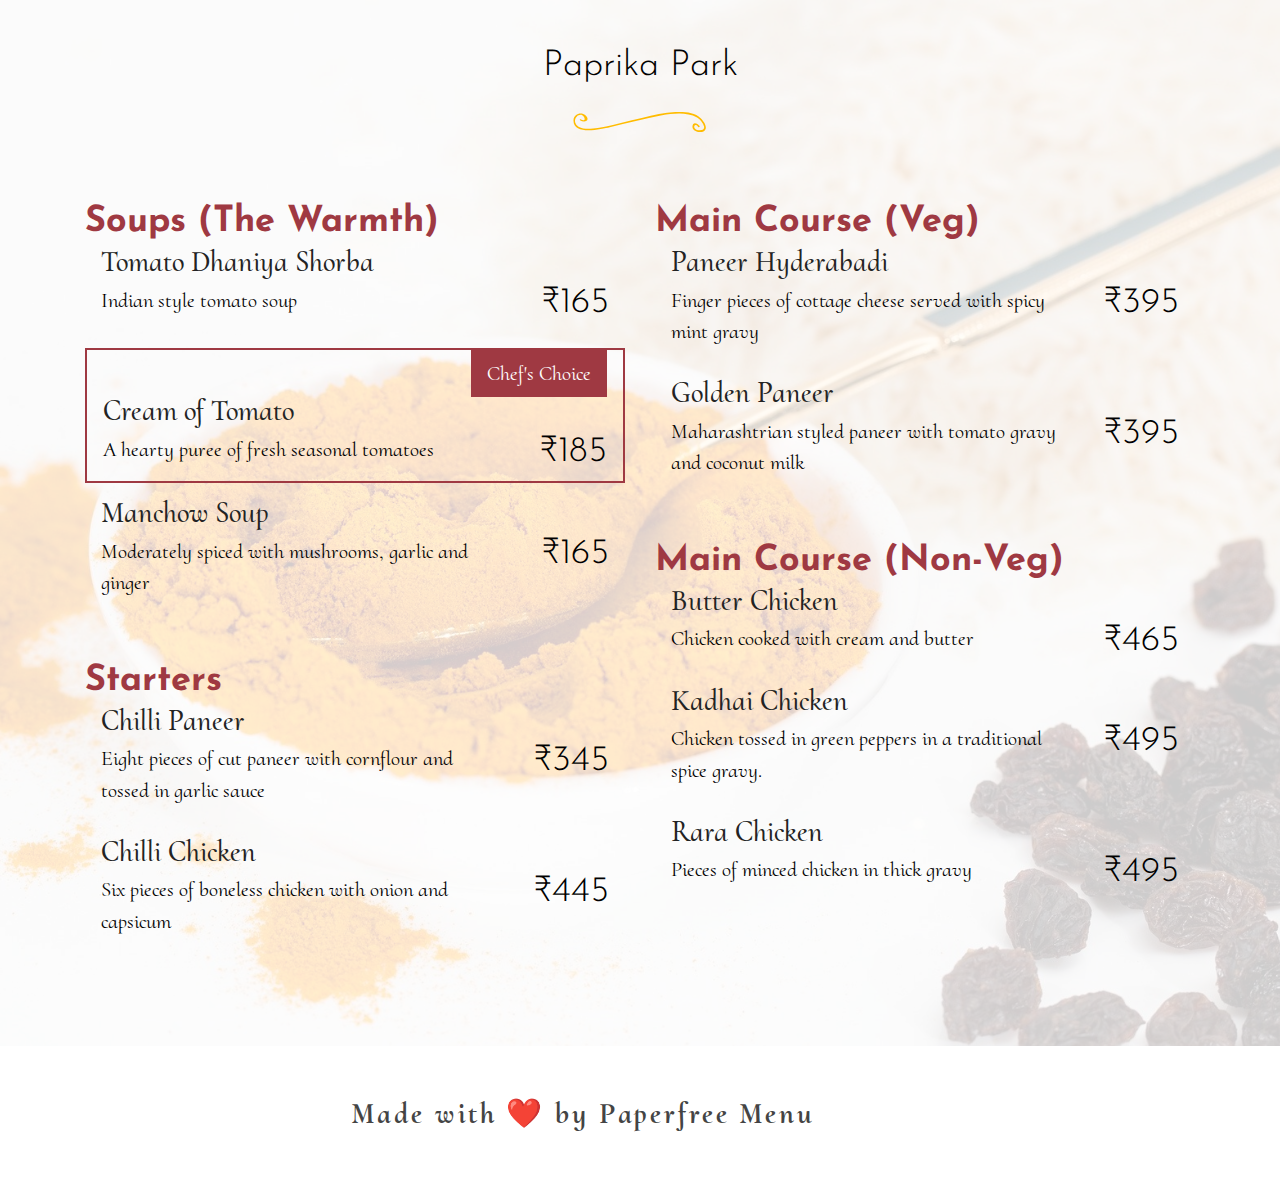
<file: Menu/res_menu_3.html>
<!DOCTYPE html>
<html>
<head>
  <title>Paprika Park</title>
  <link rel="stylesheet" href="css/bootstrap.css">
  <link rel="stylesheet" href="css/style_003.css">
  <link rel="stylesheet" href="css/style.css">
  <link rel="stylesheet" href="css/mbr_res_3.css" type="text/css">
</head>
<body>
<section class="restaurant-menu2 restaurant-special-menu cid-qBk7E1sqoP" id="restaurant-menu2-v" data-rv-view="1204">
    <div class="mbr-overlay" style="opacity: 0.8; background-color: rgb(255, 255, 255);">
    </div>
    <div class="container">
        <h1 class="mbr-section-title align-center mbr-fonts-style mbr-black display-2">
            Paprika Park
        </h1>
        <div class="py-3 ornament align-center">
            <svg xmlns="http://www.w3.org/2000/svg" viewBox="0 0 133 20" height="20" width="150" fill="#ffbc00">
                <g><path d="M127.18,6.19C121-.05,109.94-.24,101.84.1,90.84.56,80,3.3,69.32,5.77c-8,1.86-16,3.63-24,5.72-9.21,2.41-18.6,4.72-28.14,5.19-4.1.2-8.48,0-12.16-2a6.6,6.6,0,0,1-2.7-9A5.46,5.46,0,0,1,7.07,2.77c4-.22,6.73,8.39-.08,4.58a.49.49,0,0,0-.49.84c4.88,3,10.8,0,5.4-4.91C7.6-.63.4,2.06,0,8-1,24,28.25,17,36.29,15.24,53.74,11.37,70.9,6.44,88.53,3.33c11.1-2,24.75-3.54,35.06,2.19a16,16,0,0,1,6.86,8.85c1.29,4.31-4.35,4.2-7,3.52-4.84-1.26-2.42-8,1.22-3,.61.83,2,0,1.4-.82-2.15-2.93-6.71-4.9-7.12.35s8.36,7.24,11.72,4.47C135,15.32,129.91,9,127.18,6.19Z"></path></g>
            </svg>
        </div>
        <div class="row pt-5">
            <div class="col-md-6">
                <div class="menu-group">
                    <h3 class="mbr-fonts-style group-title mbr-black align-left display-2">
                        Soups (The Warmth)
                    </h3>
                    <div class="row menu-row" data-specials="2">
                    <div class="col-md-12 menu-item">
                        <h3 class="item-title mbr-fonts-style display-5">Tomato Dhaniya Shorba</h3>
                        <div class="menu-box">
                            <p class="box-text mbr-black mbr-fonts-style display-7">
                                Indian style tomato soup
                            </p>
                            <span class="mbr-fonts-style box-price mbr-black display-2">
                                ₹165
                            </span>
                        </div>
                    </div>
                    <div class="col-md-12 menu-item special-item">
                        <div class="special-label align-right">
                          <div class="label-text mbr-fonts-style display-7">Chef's Choice</div>
                        </div>
                        <h3 class="item-title mbr-fonts-style display-5">Cream of Tomato</h3>
                        <div class="menu-box">
                            <p class="box-text mbr-black mbr-fonts-style display-7">
                                A hearty puree of fresh seasonal tomatoes
                            </p>
                            <span class="mbr-fonts-style box-price mbr-black display-2">
                                ₹185
                            </span>
                        </div>
                    </div>
                    <div class="col-md-12 menu-item">
                        <h3 class="item-title mbr-fonts-style display-5">Manchow Soup</h3>
                        <div class="menu-box">
                            <p class="box-text mbr-black mbr-fonts-style display-7">
                                Moderately spiced with mushrooms, garlic and ginger
                            </p>
                            <span class="mbr-fonts-style box-price mbr-black display-2">
                                ₹165
                            </span>
                        </div>
                    </div>

                    </div>
                </div>
                <div class="menu-group">
                    <h3 class="mbr-fonts-style group-title mbr-black align-left display-2">
                        Starters
                    </h3>
                    <div class="row menu-row">
                    <div class="col-md-12 menu-item">
                            
                            <h3 class="item-title mbr-fonts-style display-5">Chilli Paneer</h3>
                            <div class="menu-box">
                                <p class="box-text mbr-black mbr-fonts-style display-7">
                                    Eight pieces of cut paneer with cornflour and tossed in garlic sauce
                                </p>
                                <span class="mbr-fonts-style box-price mbr-black display-2">
                                    ₹345
                                </span>
                            </div>
                        </div>
                        <div class="col-md-12 menu-item">
                            
                            <h3 class="item-title mbr-fonts-style display-5">Chilli Chicken</h3>
                            <div class="menu-box">
                                <p class="box-text mbr-black mbr-fonts-style display-7">
                                    Six pieces of boneless chicken with onion and capsicum
                                </p>
                                <span class="mbr-fonts-style box-price mbr-black display-2">
                                    ₹445
                                </span>
                            </div>
                        </div>
                    </div>
                </div>   
            </div>
            <div class="col-md-6">
                <div class="menu-group">
                    <h3 class="mbr-fonts-style group-title mbr-black align-left display-2">
                        Main Course (Veg)
                    </h3>
                    <div class="row menu-row" data-specials="3;5">
                        <div class="col-md-12 menu-item">
                            <h3 class="item-title mbr-fonts-style display-5">Paneer Hyderabadi</h3>
                            <div class="menu-box">
                                <p class="box-text mbr-black mbr-fonts-style display-7">
                                    Finger pieces of cottage cheese served with spicy mint gravy
                                </p>
                                <span class="mbr-fonts-style box-price mbr-black display-2">
                                    ₹395
                                </span>
                            </div>
                        </div>
                        <div class="col-md-12 menu-item">    
                            <h3 class="item-title mbr-fonts-style display-5">Golden Paneer</h3>
                            <div class="menu-box">
                                <p class="box-text mbr-black mbr-fonts-style display-7">
                                    Maharashtrian styled paneer with tomato gravy and coconut milk
                                </p>
                                <span class="mbr-fonts-style box-price mbr-black display-2">
                                    ₹395
                                </span>
                            </div>
                        </div>
                	</div>
            	</div>

            	 <div class="menu-group">
                    <h3 class="mbr-fonts-style group-title mbr-black align-left display-2">
                        Main Course (Non-Veg)
                    </h3>
                    <div class="row menu-row" data-specials="3;5">
                        <div class="col-md-12 menu-item">
                            <h3 class="item-title mbr-fonts-style display-5">Butter Chicken </h3>
                            <div class="menu-box">
                                <p class="box-text mbr-black mbr-fonts-style display-7">
                                   Chicken cooked with cream and butter 
                                </p>
                                <span class="mbr-fonts-style box-price mbr-black display-2">
                                    ₹465
                                </span>
                            </div>
                        </div>
                        <div class="col-md-12 menu-item">    
                            <h3 class="item-title mbr-fonts-style display-5">Kadhai Chicken </h3>
                            <div class="menu-box">
                                <p class="box-text mbr-black mbr-fonts-style display-7">
                                    Chicken tossed in green peppers in a traditional spice gravy.
                                </p>
                                <span class="mbr-fonts-style box-price mbr-black display-2">
                                    ₹495
                                </span>
                            </div>
                        </div>
                        <div class="col-md-12 menu-item">    
                            <h3 class="item-title mbr-fonts-style display-5">Rara Chicken</h3>
                            <div class="menu-box">
                                <p class="box-text mbr-black mbr-fonts-style display-7">
                                    Pieces of minced chicken in thick gravy
                                </p>
                                <span class="mbr-fonts-style box-price mbr-black display-2">
                                    ₹495
                                </span>
                            </div>
                        </div>

                	</div>
            	</div>
        </div>
    </div>
</section>

<section class="cid-qBkKjR1cjn" id="footer1-2n" data-rv-view="1250">
    <div class="container">
        <div class="row">
            <div class="col-md-12 copyright align-right text2 col-lg-8">
                <p class="mbr-text mbr-bold mbr-fonts-style display-5"> Made with &#10084;&#65039; by Paperfree Menu</p>
            </div>
        </div>
    </div>
</section>
</body></html>
</file>
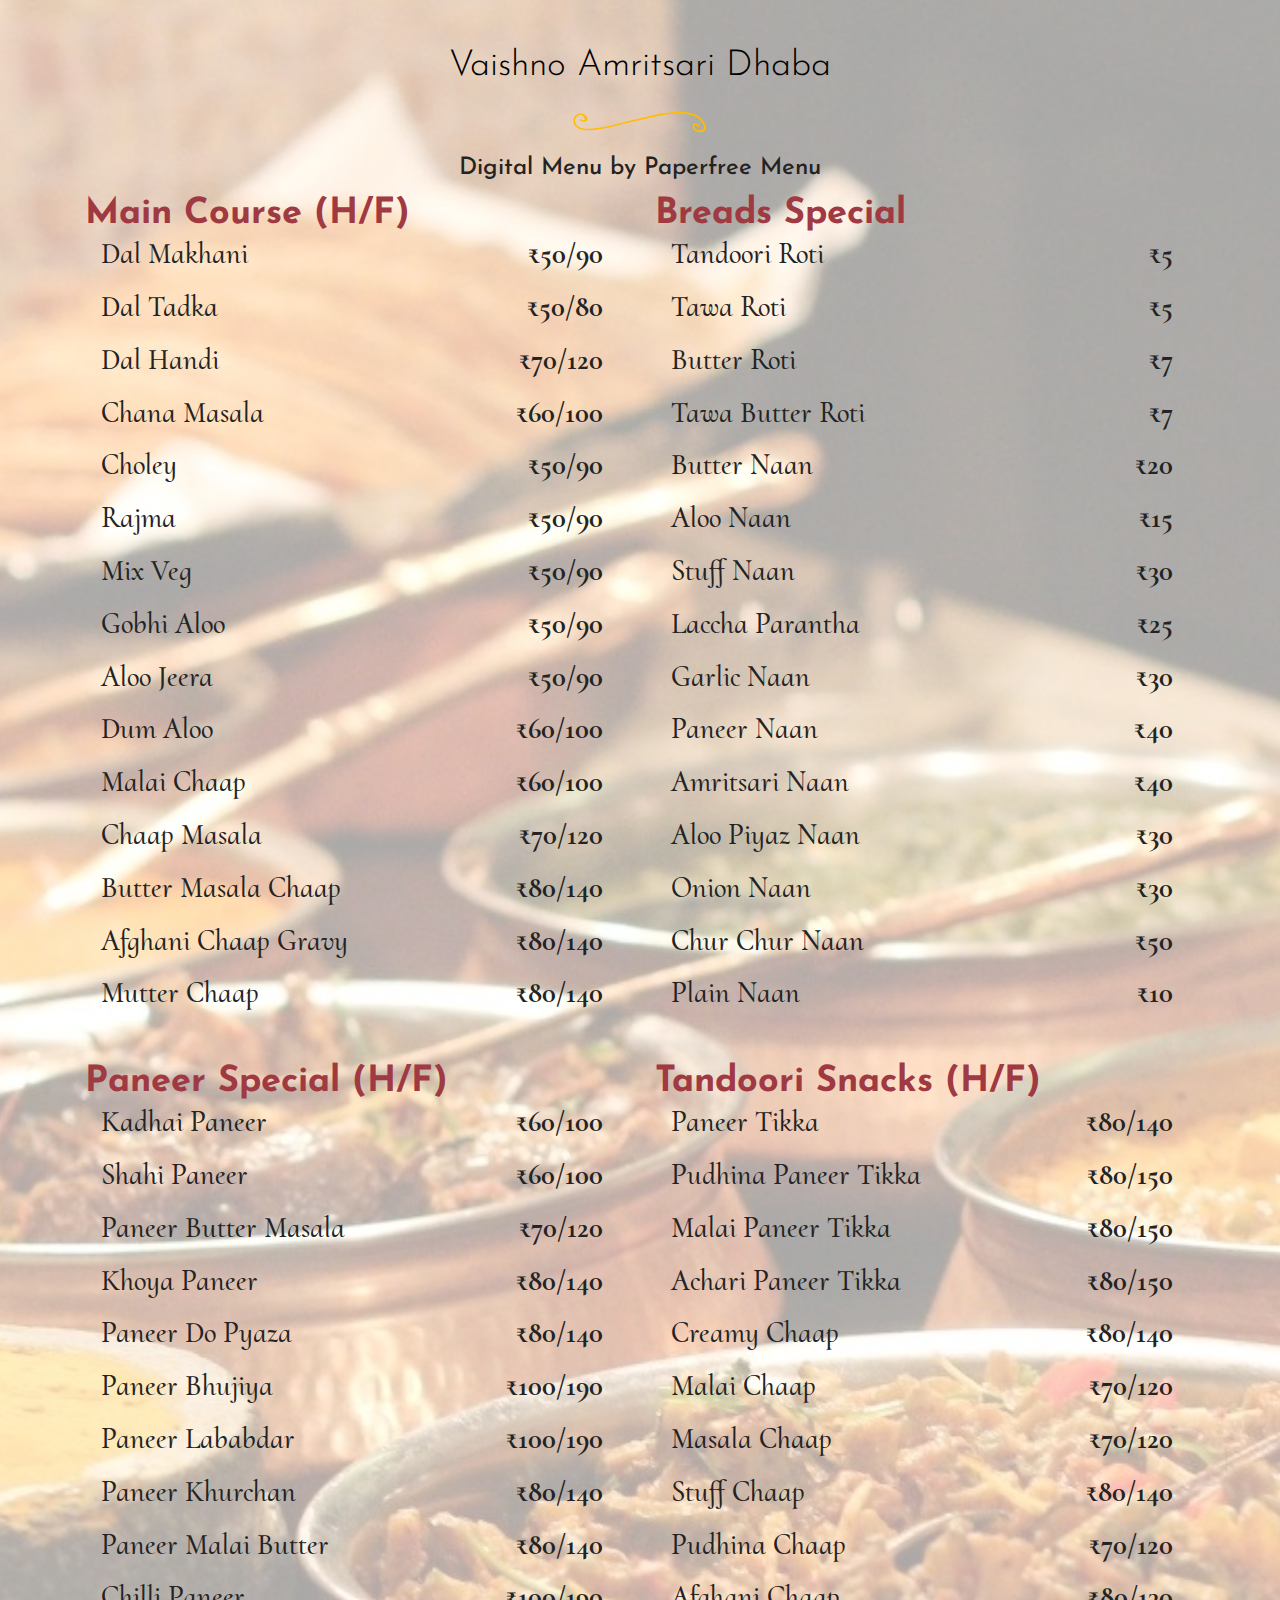
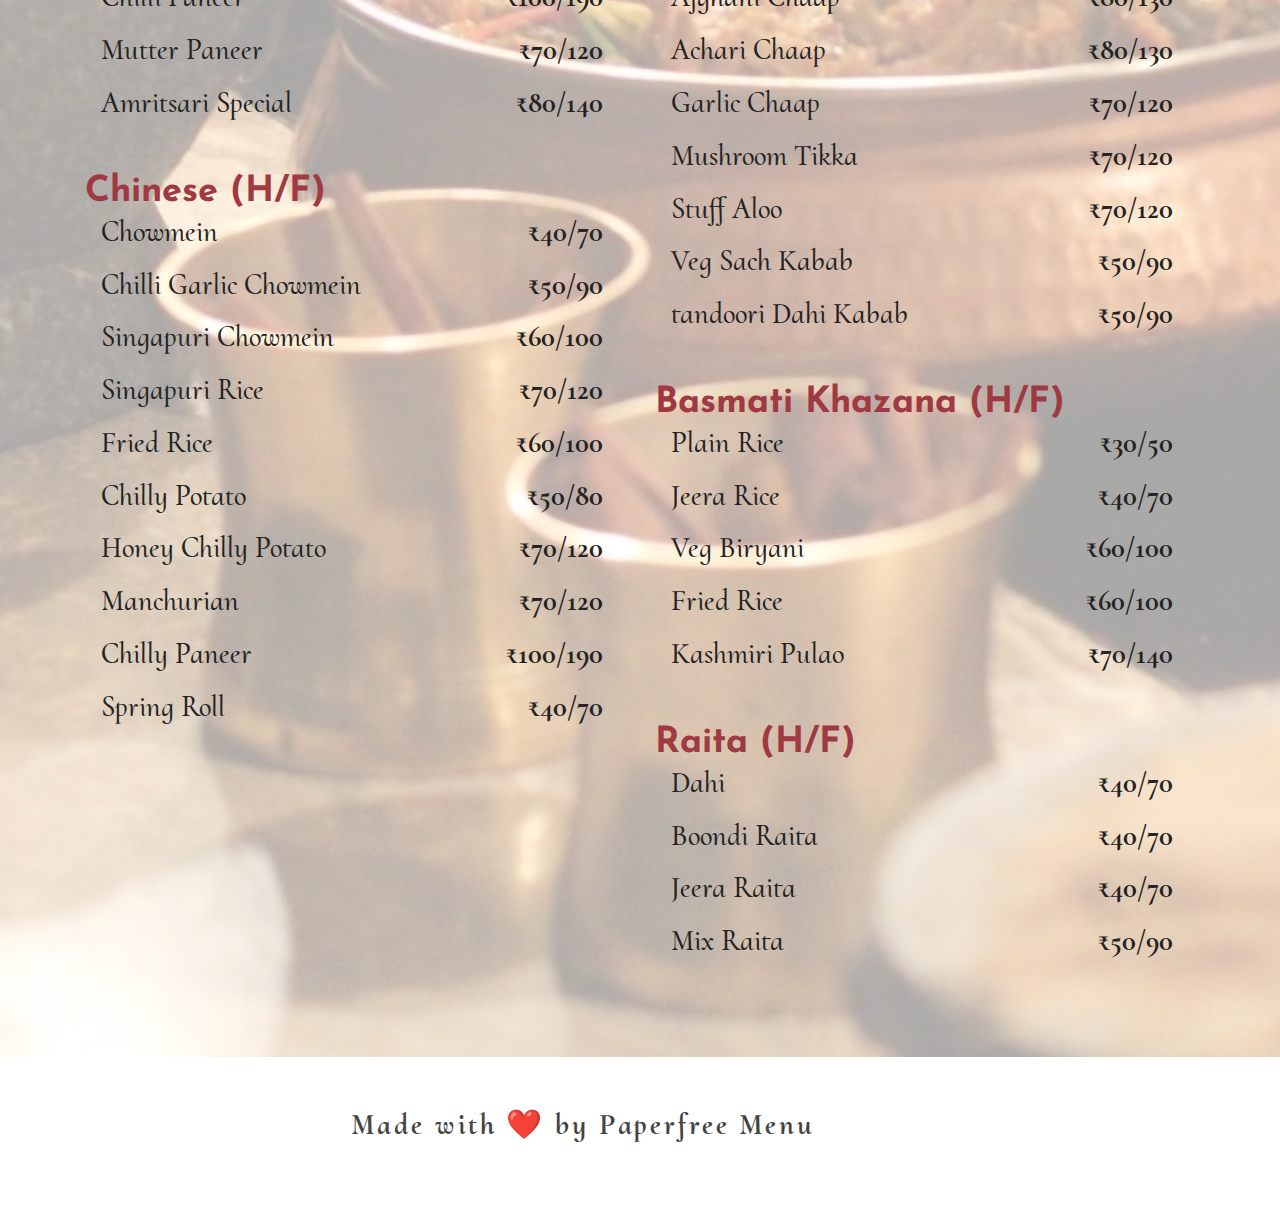
<file: Menu/vshno.html>
<!DOCTYPE html>
<html>
<head>
  <title>Our Menu</title>
  <link rel="stylesheet" href="css/bootstrap.css">
  <link rel="stylesheet" href="css/style_003.css">
  <link rel="stylesheet" href="css/style.css">
  <link rel="stylesheet" href="css/vshno.css" type="text/css">
</head>
<body>
<section class="restaurant-menu2 restaurant-special-menu cid-qBk7E1sqoP" id="restaurant-menu2-v" data-rv-view="1204">
    <div class="mbr-overlay" style="opacity: 0.65; background-color: rgb(255, 255, 255);">
    </div>
    <div class="container">
        <h1 class="mbr-section-title align-center mbr-fonts-style mbr-black display-2">
            Vaishno Amritsari Dhaba
        </h1>

        <div class="py-3 ornament align-center">
            <svg xmlns="http://www.w3.org/2000/svg" viewBox="0 0 133 20" height="20" width="150" fill="#ffbc00">
                <g><path d="M127.18,6.19C121-.05,109.94-.24,101.84.1,90.84.56,80,3.3,69.32,5.77c-8,1.86-16,3.63-24,5.72-9.21,2.41-18.6,4.72-28.14,5.19-4.1.2-8.48,0-12.16-2a6.6,6.6,0,0,1-2.7-9A5.46,5.46,0,0,1,7.07,2.77c4-.22,6.73,8.39-.08,4.58a.49.49,0,0,0-.49.84c4.88,3,10.8,0,5.4-4.91C7.6-.63.4,2.06,0,8-1,24,28.25,17,36.29,15.24,53.74,11.37,70.9,6.44,88.53,3.33c11.1-2,24.75-3.54,35.06,2.19a16,16,0,0,1,6.86,8.85c1.29,4.31-4.35,4.2-7,3.52-4.84-1.26-2.42-8,1.22-3,.61.83,2,0,1.4-.82-2.15-2.93-6.71-4.9-7.12.35s8.36,7.24,11.72,4.47C135,15.32,129.91,9,127.18,6.19Z"></path></g>
            </svg>
        </div>
            <h4><center> Digital Menu by Paperfree Menu</center></h4>

        <div class="row pt-2">
            <div class="col-md-6">
                <div class="menu-group">
                    <h3 class="mbr-fonts-style group-title mbr-black align-left display-2">
                        Main Course (H/F)
                    </h3>
                    <div class="row menu-row" data-specials="2">
                    	<div class="col-md-12 menu-item">
                            <h3 class="item-title mbr-fonts-style display-5">Dal Makhani <span style="float: right; margin-right: 0.2em;"><b>₹50/90</b></h3>
                        </div>
                    	<div class="col-md-12 menu-item">
                            <h3 class="item-title mbr-fonts-style display-5">Dal Tadka <span style="float: right; margin-right: 0.2em;"><b>₹50/80</b></h3>
                        </div>
                    	<div class="col-md-12 menu-item">
                            <h3 class="item-title mbr-fonts-style display-5">Dal Handi<span style="float: right; margin-right: 0.2em;"><b>₹70/120</b></h3>
                        </div>
                    	<div class="col-md-12 menu-item">
                            <h3 class="item-title mbr-fonts-style display-5">Chana Masala<span style="float: right; margin-right: 0.2em;"><b>₹60/100</b></h3>
                        </div>
                    	<div class="col-md-12 menu-item">
                            <h3 class="item-title mbr-fonts-style display-5">Choley<span style="float: right; margin-right: 0.2em;"><b>₹50/90</b></h3>
                        </div>
                    	<div class="col-md-12 menu-item">
                            <h3 class="item-title mbr-fonts-style display-5">Rajma<span style="float: right; margin-right: 0.2em;"><b>₹50/90</b></h3>
                        </div>
                    	<div class="col-md-12 menu-item">
                            <h3 class="item-title mbr-fonts-style display-5">Mix Veg<span style="float: right; margin-right: 0.2em;"><b>₹50/90</b></h3>
                        </div>
                        <div class="col-md-12 menu-item">
                            <h3 class="item-title mbr-fonts-style display-5">Gobhi Aloo<span style="float: right; margin-right: 0.2em;"><b>₹50/90</b></h3>
                        </div>
                    	<div class="col-md-12 menu-item">
                            <h3 class="item-title mbr-fonts-style display-5">Aloo Jeera<span style="float: right; margin-right: 0.2em;"><b>₹50/90</b></h3>
                        </div>
                    	<div class="col-md-12 menu-item">
                            <h3 class="item-title mbr-fonts-style display-5">Dum Aloo<span style="float: right; margin-right: 0.2em;"><b>₹60/100</b></h3>
                        </div>
                    	<div class="col-md-12 menu-item">
                            <h3 class="item-title mbr-fonts-style display-5">Malai Chaap<span style="float: right; margin-right: 0.2em;"><b>₹60/100</b></h3>
                        </div>
                    	<div class="col-md-12 menu-item">
                            <h3 class="item-title mbr-fonts-style display-5">Chaap Masala<span style="float: right; margin-right: 0.2em;"><b>₹70/120</b></h3>
                        </div>
                    	<div class="col-md-12 menu-item">
                            <h3 class="item-title mbr-fonts-style display-5">Butter Masala Chaap<span style="float: right; margin-right: 0.2em;"><b>₹80/140</b></h3>
                        </div>
                    	<div class="col-md-12 menu-item">
                            <h3 class="item-title mbr-fonts-style display-5">Afghani Chaap Gravy<span style="float: right; margin-right: 0.2em;"><b>₹80/140</b></h3>
                        </div>
                    	<div class="col-md-12 menu-item">
                            <h3 class="item-title mbr-fonts-style display-5">Mutter Chaap<span style="float: right; margin-right: 0.2em;"><b>₹80/140</b></h3>
                        </div>
                    </div>
                </div>
                <div class="menu-group">
                    <h3 class="mbr-fonts-style group-title mbr-black align-left display-2">
                        Paneer Special (H/F)
                    </h3>
                    <div class="row menu-row" data-specials="2">
                    	<div class="col-md-12 menu-item">
                            <h3 class="item-title mbr-fonts-style display-5">Kadhai Paneer <span style="float: right; margin-right: 0.2em;"><b>₹60/100</b></h3>
                        </div>
                    	<div class="col-md-12 menu-item">
                            <h3 class="item-title mbr-fonts-style display-5">Shahi Paneer <span style="float: right; margin-right: 0.2em;"><b>₹60/100</b></h3>
                        </div>
                    	<div class="col-md-12 menu-item">
                            <h3 class="item-title mbr-fonts-style display-5">Paneer Butter Masala<span style="float: right; margin-right: 0.2em;"><b>₹70/120</b></h3>
                        </div>
                    	<div class="col-md-12 menu-item">
                            <h3 class="item-title mbr-fonts-style display-5"> Khoya Paneer <span style="float: right; margin-right: 0.2em;"><b>₹80/140</b></h3>
                        </div>
                    	<div class="col-md-12 menu-item">
                            <h3 class="item-title mbr-fonts-style display-5">Paneer Do Pyaza<span style="float: right; margin-right: 0.2em;"><b>₹80/140</b></h3>
                        </div>
                    	<div class="col-md-12 menu-item">
                            <h3 class="item-title mbr-fonts-style display-5">Paneer Bhujiya<span style="float: right; margin-right: 0.2em;"><b>₹100/190</b></h3>
                        </div>
                    	<div class="col-md-12 menu-item">
                            <h3 class="item-title mbr-fonts-style display-5">Paneer Lababdar<span style="float: right; margin-right: 0.2em;"><b>₹100/190</b></h3>
                        </div>
                        <div class="col-md-12 menu-item">
                            <h3 class="item-title mbr-fonts-style display-5">Paneer Khurchan<span style="float: right; margin-right: 0.2em;"><b>₹80/140</b></h3>
                        </div>
                    	<div class="col-md-12 menu-item">
                            <h3 class="item-title mbr-fonts-style display-5">Paneer Malai Butter<span style="float: right; margin-right: 0.2em;"><b>₹80/140</b></h3>
                        </div>
                    	<div class="col-md-12 menu-item">
                            <h3 class="item-title mbr-fonts-style display-5">Chilli Paneer<span style="float: right; margin-right: 0.2em;"><b>₹100/190</b></h3>
                        </div>
                    	<div class="col-md-12 menu-item">
                            <h3 class="item-title mbr-fonts-style display-5">Mutter Paneer<span style="float: right; margin-right: 0.2em;"><b>₹70/120</b></h3>
                        </div>
                    	<div class="col-md-12 menu-item">
                            <h3 class="item-title mbr-fonts-style display-5">Amritsari Special<span style="float: right; margin-right: 0.2em;"><b>₹80/140</b></h3>
                        </div>
                    </div>
                </div>
                <div class="menu-group">
                    <h3 class="mbr-fonts-style group-title mbr-black align-left display-2">
                        Chinese (H/F)
                    </h3>
                    <div class="row menu-row" data-specials="2">
                    	<div class="col-md-12 menu-item">
                            <h3 class="item-title mbr-fonts-style display-5">Chowmein<span style="float: right; margin-right: 0.2em;"><b>₹40/70</b></h3>
                        </div>
                    	<div class="col-md-12 menu-item">
                            <h3 class="item-title mbr-fonts-style display-5">Chilli Garlic Chowmein <span style="float: right; margin-right: 0.2em;"><b>₹50/90</b></h3>
                        </div>
                    	<div class="col-md-12 menu-item">
                            <h3 class="item-title mbr-fonts-style display-5">Singapuri Chowmein<span style="float: right; margin-right: 0.2em;"><b>₹60/100</b></h3>
                        </div>
                    	<div class="col-md-12 menu-item">
                            <h3 class="item-title mbr-fonts-style display-5"> Singapuri Rice<span style="float: right; margin-right: 0.2em;"><b>₹70/120</b></h3>
                        </div>
                    	<div class="col-md-12 menu-item">
                            <h3 class="item-title mbr-fonts-style display-5">Fried Rice<span style="float: right; margin-right: 0.2em;"><b>₹60/100</b></h3>
                        </div>
                    	<div class="col-md-12 menu-item">
                            <h3 class="item-title mbr-fonts-style display-5">Chilly Potato<span style="float: right; margin-right: 0.2em;"><b>₹50/80</b></h3>
                        </div>
                    	<div class="col-md-12 menu-item">
                            <h3 class="item-title mbr-fonts-style display-5">Honey Chilly Potato<span style="float: right; margin-right: 0.2em;"><b>₹70/120</b></h3>
                        </div>
                        <div class="col-md-12 menu-item">
                            <h3 class="item-title mbr-fonts-style display-5">Manchurian<span style="float: right; margin-right: 0.2em;"><b>₹70/120</b></h3>
                        </div>
                    	<div class="col-md-12 menu-item">
                            <h3 class="item-title mbr-fonts-style display-5">Chilly Paneer<span style="float: right; margin-right: 0.2em;"><b>₹100/190</b></h3>
                        </div>
                    	<div class="col-md-12 menu-item">
                            <h3 class="item-title mbr-fonts-style display-5">Spring Roll<span style="float: right; margin-right: 0.2em;"><b>₹40/70</b></h3>
                        </div>
                    </div>
                </div>
            </div>

            <div class="col-md-6">
                <div class="menu-group">
                    <h3 class="mbr-fonts-style group-title mbr-black align-left display-2">
                        Breads Special
                    </h3>
                    <div class="row menu-row" data-specials="2">
                    	<div class="col-md-12 menu-item">
                            <h3 class="item-title mbr-fonts-style display-5">Tandoori Roti <span style="float: right; margin-right: 0.2em;"><b>₹5</b></h3>
                        </div>
                    	<div class="col-md-12 menu-item">
                            <h3 class="item-title mbr-fonts-style display-5">Tawa Roti <span style="float: right; margin-right: 0.2em;"><b>₹5</b></h3>
                        </div>
                    	<div class="col-md-12 menu-item">
                            <h3 class="item-title mbr-fonts-style display-5">Butter Roti<span style="float: right; margin-right: 0.2em;"><b>₹7</b></h3>
                        </div>
                    	<div class="col-md-12 menu-item">
                            <h3 class="item-title mbr-fonts-style display-5">Tawa Butter Roti<span style="float: right; margin-right: 0.2em;"><b>₹7</b></h3>
                        </div>
                    	<div class="col-md-12 menu-item">
                            <h3 class="item-title mbr-fonts-style display-5">Butter Naan<span style="float: right; margin-right: 0.2em;"><b>₹20</b></h3>
                        </div>
                    	<div class="col-md-12 menu-item">
                            <h3 class="item-title mbr-fonts-style display-5">Aloo Naan<span style="float: right; margin-right: 0.2em;"><b>₹15</b></h3>
                        </div>
                    	<div class="col-md-12 menu-item">
                            <h3 class="item-title mbr-fonts-style display-5">Stuff Naan<span style="float: right; margin-right: 0.2em;"><b>₹30</b></h3>
                        </div>
                        <div class="col-md-12 menu-item">
                            <h3 class="item-title mbr-fonts-style display-5">Laccha Parantha<span style="float: right; margin-right: 0.2em;"><b>₹25</b></h3>
                        </div>
                    	<div class="col-md-12 menu-item">
                            <h3 class="item-title mbr-fonts-style display-5">Garlic Naan<span style="float: right; margin-right: 0.2em;"><b>₹30</b></h3>
                        </div>
                    	<div class="col-md-12 menu-item">
                            <h3 class="item-title mbr-fonts-style display-5">Paneer Naan<span style="float: right; margin-right: 0.2em;"><b>₹40</b></h3>
                        </div>
                    	<div class="col-md-12 menu-item">
                            <h3 class="item-title mbr-fonts-style display-5">Amritsari Naan<span style="float: right; margin-right: 0.2em;"><b>₹40</b></h3>
                        </div>
                    	<div class="col-md-12 menu-item">
                            <h3 class="item-title mbr-fonts-style display-5">Aloo Piyaz Naan<span style="float: right; margin-right: 0.2em;"><b>₹30</b></h3>
                        </div>
                    	<div class="col-md-12 menu-item">
                            <h3 class="item-title mbr-fonts-style display-5">Onion Naan<span style="float: right; margin-right: 0.2em;"><b>₹30</b></h3>
                        </div>
                    	<div class="col-md-12 menu-item">
                            <h3 class="item-title mbr-fonts-style display-5">Chur Chur Naan<span style="float: right; margin-right: 0.2em;"><b>₹50</b></h3>
                        </div>
                    	<div class="col-md-12 menu-item">
                            <h3 class="item-title mbr-fonts-style display-5">Plain Naan<span style="float: right; margin-right: 0.2em;"><b>₹10</b></h3>
                        </div>
                    </div>
                </div>
                <div class="menu-group">
                    <h3 class="mbr-fonts-style group-title mbr-black align-left display-2">
                        Tandoori Snacks (H/F)
                    </h3>
                    <div class="row menu-row" data-specials="2">
                    	<div class="col-md-12 menu-item">
                            <h3 class="item-title mbr-fonts-style display-5">Paneer Tikka<span style="float: right; margin-right: 0.2em;"><b>₹80/140</b></h3>
                        </div>
                    	<div class="col-md-12 menu-item">
                            <h3 class="item-title mbr-fonts-style display-5">Pudhina Paneer Tikka <span style="float: right; margin-right: 0.2em;"><b>₹80/150</b></h3>
                        </div>
                    	<div class="col-md-12 menu-item">
                            <h3 class="item-title mbr-fonts-style display-5">Malai Paneer Tikka<span style="float: right; margin-right: 0.2em;"><b>₹80/150</b></h3>
                        </div>
                    	<div class="col-md-12 menu-item">
                            <h3 class="item-title mbr-fonts-style display-5"> Achari Paneer Tikka <span style="float: right; margin-right: 0.2em;"><b>₹80/150</b></h3>
                        </div>
                    	<div class="col-md-12 menu-item">
                            <h3 class="item-title mbr-fonts-style display-5">Creamy Chaap<span style="float: right; margin-right: 0.2em;"><b>₹80/140</b></h3>
                        </div>
                    	<div class="col-md-12 menu-item">
                            <h3 class="item-title mbr-fonts-style display-5">Malai Chaap<span style="float: right; margin-right: 0.2em;"><b>₹70/120</b></h3>
                        </div>
                    	<div class="col-md-12 menu-item">
                            <h3 class="item-title mbr-fonts-style display-5">Masala Chaap<span style="float: right; margin-right: 0.2em;"><b>₹70/120</b></h3>
                        </div>
                        <div class="col-md-12 menu-item">
                            <h3 class="item-title mbr-fonts-style display-5">Stuff Chaap<span style="float: right; margin-right: 0.2em;"><b>₹80/140</b></h3>
                        </div>
                    	<div class="col-md-12 menu-item">
                            <h3 class="item-title mbr-fonts-style display-5">Pudhina Chaap<span style="float: right; margin-right: 0.2em;"><b>₹70/120</b></h3>
                        </div>
                    	<div class="col-md-12 menu-item">
                            <h3 class="item-title mbr-fonts-style display-5">Afghani Chaap<span style="float: right; margin-right: 0.2em;"><b>₹80/130</b></h3>
                        </div>
                        <div class="col-md-12 menu-item">
                            <h3 class="item-title mbr-fonts-style display-5">Achari Chaap<span style="float: right; margin-right: 0.2em;"><b>₹80/130</b></h3>
                        </div>
                    	<div class="col-md-12 menu-item">
                            <h3 class="item-title mbr-fonts-style display-5">Garlic Chaap<span style="float: right; margin-right: 0.2em;"><b>₹70/120</b></h3>
                        </div>
                    	<div class="col-md-12 menu-item">
                            <h3 class="item-title mbr-fonts-style display-5">Mushroom Tikka<span style="float: right; margin-right: 0.2em;"><b>₹70/120</b></h3>
                        </div>
                        <div class="col-md-12 menu-item">
                            <h3 class="item-title mbr-fonts-style display-5">Stuff Aloo<span style="float: right; margin-right: 0.2em;"><b>₹70/120</b></h3>
                        </div>
                        <div class="col-md-12 menu-item">
                            <h3 class="item-title mbr-fonts-style display-5">Veg Sach Kabab<span style="float: right; margin-right: 0.2em;"><b>₹50/90</b></h3>
                        </div>
                        <div class="col-md-12 menu-item">
                            <h3 class="item-title mbr-fonts-style display-5">tandoori Dahi Kabab<span style="float: right; margin-right: 0.2em;"><b>₹50/90</b></h3>
                        </div>
                    </div>
                </div>
                <div class="menu-group">
                    <h3 class="mbr-fonts-style group-title mbr-black align-left display-2">
                        Basmati Khazana (H/F)
                    </h3>
                    <div class="row menu-row" data-specials="2">
                    	<div class="col-md-12 menu-item">
                            <h3 class="item-title mbr-fonts-style display-5">Plain Rice<span style="float: right; margin-right: 0.2em;"><b>₹30/50</b></h3>
                        </div>
                    	<div class="col-md-12 menu-item">
                            <h3 class="item-title mbr-fonts-style display-5">Jeera Rice <span style="float: right; margin-right: 0.2em;"><b>₹40/70</b></h3>
                        </div>
                    	<div class="col-md-12 menu-item">
                            <h3 class="item-title mbr-fonts-style display-5">Veg Biryani<span style="float: right; margin-right: 0.2em;"><b>₹60/100</b></h3>
                        </div>
                    	<div class="col-md-12 menu-item">
                            <h3 class="item-title mbr-fonts-style display-5"> Fried Rice<span style="float: right; margin-right: 0.2em;"><b>₹60/100</b></h3>
                        </div>
                        <div class="col-md-12 menu-item">
                            <h3 class="item-title mbr-fonts-style display-5"> Kashmiri Pulao<span style="float: right; margin-right: 0.2em;"><b>₹70/140</b></h3>
                        </div>
                    </div>
                </div>
                <div class="menu-group">
                    <h3 class="mbr-fonts-style group-title mbr-black align-left display-2">
                        Raita (H/F)
                    </h3>
                    <div class="row menu-row" data-specials="2">
                    	<div class="col-md-12 menu-item">
                            <h3 class="item-title mbr-fonts-style display-5">Dahi<span style="float: right; margin-right: 0.2em;"><b>₹40/70</b></h3>
                        </div>
                    	<div class="col-md-12 menu-item">
                            <h3 class="item-title mbr-fonts-style display-5">Boondi Raita<span style="float: right; margin-right: 0.2em;"><b>₹40/70</b></h3>
                        </div>
                    	<div class="col-md-12 menu-item">
                            <h3 class="item-title mbr-fonts-style display-5">Jeera Raita<span style="float: right; margin-right: 0.2em;"><b>₹40/70</b></h3>
                        </div>
                        <div class="col-md-12 menu-item">
                            <h3 class="item-title mbr-fonts-style display-5">Mix Raita<span style="float: right; margin-right: 0.2em;"><b>₹50/90</b></h3>
                        </div>
                    </div>
                </div>
            </div>
        </div>
    </div>
</section>

<section class="cid-qBkKjR1cjn" id="footer1-2n" data-rv-view="1250">
    <div class="container">
        <div class="row">
            <div class="col-md-12 copyright align-right text2 col-lg-8"> 
            <a href="https://paperfreemenu.github.io">
                <p class="mbr-text mbr-bold mbr-fonts-style display-5"> Made with &#10084;&#65039; by Paperfree Menu</p>
            </a>
            </div>
        </div>
    </div>
</section>
</body></html>
</file>
<file: Menu/css/style_003.css>
.navbar-dropdown {
  left: 0;
  padding: 0;
  position: absolute;
  right: 0;
  top: 0;
  transition: all 0.45s ease;
  z-index: 1030;
  background: #282828; }
  .navbar-dropdown .navbar-logo {
    margin-right: 0.8rem;
    transition: margin 0.3s ease-in-out;
    vertical-align: middle; }
    .navbar-dropdown .navbar-logo img {
      height: 3.125rem;
      transition: all 0.3s ease-in-out; }
    .navbar-dropdown .navbar-logo.mbr-iconfont {
      font-size: 3.125rem;
      line-height: 3.125rem; }
  .navbar-dropdown .navbar-caption {
    font-weight: 700;
    white-space: normal;
    vertical-align: -4px;
    line-height: 3.125rem !important; }
    .navbar-dropdown .navbar-caption, .navbar-dropdown .navbar-caption:hover {
      color: inherit;
      text-decoration: none; }
  .navbar-dropdown .mbr-iconfont + .navbar-caption {
    vertical-align: -1px; }
  .navbar-dropdown.navbar-fixed-top {
    position: fixed; }
  .navbar-dropdown .navbar-brand span {
    vertical-align: -4px; }
  .navbar-dropdown.bg-color.transparent {
    background: none; }
  .navbar-dropdown.navbar-short .navbar-brand {
    padding: 0.625rem 0; }
    .navbar-dropdown.navbar-short .navbar-brand span {
      vertical-align: -1px; }
  .navbar-dropdown.navbar-short .navbar-caption {
    line-height: 2.375rem !important;
    vertical-align: -2px; }
  .navbar-dropdown.navbar-short .navbar-logo {
    margin-right: 0.5rem; }
    .navbar-dropdown.navbar-short .navbar-logo img {
      height: 2.375rem; }
    .navbar-dropdown.navbar-short .navbar-logo.mbr-iconfont {
      font-size: 2.375rem;
      line-height: 2.375rem; }
  .navbar-dropdown.navbar-short .mbr-table-cell {
    height: 3.625rem; }
  .navbar-dropdown .navbar-close {
    left: 0.6875rem;
    position: fixed;
    top: 0.75rem;
    z-index: 1000; }
  .navbar-dropdown .hamburger-icon {
    content: "";
    display: inline-block;
    vertical-align: middle;
    width: 16px;
    -webkit-box-shadow: 0 -6px 0 1px #282828,0 0 0 1px #282828,0 6px 0 1px #282828;
    -moz-box-shadow: 0 -6px 0 1px #282828,0 0 0 1px #282828,0 6px 0 1px #282828;
    box-shadow: 0 -6px 0 1px #282828,0 0 0 1px #282828,0 6px 0 1px #282828; }

.dropdown-menu .dropdown-toggle[data-toggle="dropdown-submenu"]::after {
  border-bottom: 0.35em solid transparent;
  border-left: 0.35em solid;
  border-right: 0;
  border-top: 0.35em solid transparent;
  margin-left: 0.3rem; }

.dropdown-menu .dropdown-item:focus {
  outline: 0; }

.nav-dropdown {
  font-size: 0.75rem;
  font-weight: 500;
  height: auto !important; }
  .nav-dropdown .nav-btn {
    padding-left: 1rem; }
  .nav-dropdown .link {
    margin: .667em 1.667em;
    font-weight: 500;
    padding: 0;
    transition: color .2s ease-in-out; }
    .nav-dropdown .link.dropdown-toggle {
      margin-right: 2.583em; }
      .nav-dropdown .link.dropdown-toggle::after {
        margin-left: .25rem;
        border-top: 0.35em solid;
        border-right: 0.35em solid transparent;
        border-left: 0.35em solid transparent;
        border-bottom: 0; }
      .nav-dropdown .link.dropdown-toggle[aria-expanded="true"] {
        margin: 0;
        padding: 0.667em 3.263em  0.667em 1.667em; }
  .nav-dropdown .link::after,
  .nav-dropdown .dropdown-item::after {
    color: inherit; }
  .nav-dropdown .btn {
    font-size: 0.75rem;
    font-weight: 700;
    letter-spacing: 0;
    margin-bottom: 0;
    padding-left: 1.25rem;
    padding-right: 1.25rem; }
  .nav-dropdown .dropdown-menu {
    border-radius: 0;
    border: 0;
    left: 0;
    margin: 0;
    padding-bottom: 1.25rem;
    padding-top: 1.25rem;
    position: relative; }
  .nav-dropdown .dropdown-submenu {
    margin-left: 0.125rem;
    top: 0; }
  .nav-dropdown .dropdown-item {
    font-weight: 500;
    line-height: 2;
    padding: 0.3846em 4.615em 0.3846em 1.5385em;
    position: relative;
    transition: color .2s ease-in-out, background-color .2s ease-in-out; }
    .nav-dropdown .dropdown-item::after {
      margin-top: -0.3077em;
      position: absolute;
      right: 1.1538em;
      top: 50%; }
    .nav-dropdown .dropdown-item:focus, .nav-dropdown .dropdown-item:hover {
      background: none; }

@media (max-width: 767px) {
  .nav-dropdown.navbar-toggleable-sm {
    bottom: 0;
    display: none;
    left: 0;
    overflow-x: hidden;
    position: fixed;
    top: 0;
    transform: translateX(-100%);
    -ms-transform: translateX(-100%);
    -webkit-transform: translateX(-100%);
    width: 18.75rem;
    z-index: 999; } }
.nav-dropdown.navbar-toggleable-xl {
  bottom: 0;
  display: none;
  left: 0;
  overflow-x: hidden;
  position: fixed;
  top: 0;
  transform: translateX(-100%);
  -ms-transform: translateX(-100%);
  -webkit-transform: translateX(-100%);
  width: 18.75rem;
  z-index: 999; }

.nav-dropdown-sm {
  display: block !important;
  overflow-x: hidden;
  overflow: auto;
  padding-top: 3.875rem; }
  .nav-dropdown-sm::after {
    content: "";
    display: block;
    height: 3rem;
    width: 100%; }
  .nav-dropdown-sm.collapse.in ~ .navbar-close {
    display: block !important; }
  .nav-dropdown-sm.collapsing, .nav-dropdown-sm.collapse.in {
    transform: translateX(0);
    -ms-transform: translateX(0);
    -webkit-transform: translateX(0);
    transition: all 0.25s ease-out;
    -webkit-transition: all 0.25s ease-out;
    background: #282828; }
  .nav-dropdown-sm.collapsing[aria-expanded="false"] {
    transform: translateX(-100%);
    -ms-transform: translateX(-100%);
    -webkit-transform: translateX(-100%); }
  .nav-dropdown-sm .nav-item {
    display: block;
    margin-left: 0 !important;
    padding-left: 0; }
  .nav-dropdown-sm .link,
  .nav-dropdown-sm .dropdown-item {
    border-top: 1px dotted rgba(255, 255, 255, 0.1);
    font-size: 0.8125rem;
    line-height: 1.6;
    margin: 0 !important;
    padding: 0.875rem 2.4rem 0.875rem 1.5625rem !important;
    position: relative;
    white-space: normal; }
    .nav-dropdown-sm .link:focus, .nav-dropdown-sm .link:hover,
    .nav-dropdown-sm .dropdown-item:focus,
    .nav-dropdown-sm .dropdown-item:hover {
      background: rgba(0, 0, 0, 0.2) !important;
      color: #c0a375; }
  .nav-dropdown-sm .nav-btn {
    position: relative;
    padding: 1.5625rem 1.5625rem 0 1.5625rem; }
    .nav-dropdown-sm .nav-btn::before {
      border-top: 1px dotted rgba(255, 255, 255, 0.1);
      content: "";
      left: 0;
      position: absolute;
      top: 0;
      width: 100%; }
    .nav-dropdown-sm .nav-btn + .nav-btn {
      padding-top: 0.625rem; }
      .nav-dropdown-sm .nav-btn + .nav-btn::before {
        display: none; }
  .nav-dropdown-sm .btn {
    padding: 0.625rem 0; }
  .nav-dropdown-sm .dropdown-toggle[data-toggle="dropdown-submenu"]::after {
    margin-left: .25rem;
    border-top: 0.35em solid;
    border-right: 0.35em solid transparent;
    border-left: 0.35em solid transparent;
    border-bottom: 0; }
  .nav-dropdown-sm .dropdown-toggle[data-toggle="dropdown-submenu"][aria-expanded="true"]::after {
    border-top: 0;
    border-right: 0.35em solid transparent;
    border-left: 0.35em solid transparent;
    border-bottom: 0.35em solid; }
  .nav-dropdown-sm .dropdown-menu {
    margin: 0;
    padding: 0;
    position: relative;
    top: 0;
    left: 0;
    width: 100%;
    border: 0;
    float: none;
    border-radius: 0;
    background: none; }
  .nav-dropdown-sm .dropdown-submenu {
    left: 100%;
    margin-left: 0.125rem;
    margin-top: -1.25rem;
    top: 0; }

.navbar-toggleable-sm .nav-dropdown .dropdown-menu {
  position: absolute; }

.navbar-toggleable-sm .nav-dropdown .dropdown-submenu {
  left: 100%;
  margin-left: 0.125rem;
  margin-top: -1.25rem;
  top: 0; }

.navbar-toggleable-sm.opened .nav-dropdown .dropdown-menu {
  position: relative; }

.navbar-toggleable-sm.opened .nav-dropdown .dropdown-submenu {
  left: 0;
  margin-left: 00rem;
  margin-top: 0rem;
  top: 0; }

.is-builder .nav-dropdown.collapsing {
  transition: none !important; }

/*# sourceMappingURL=style.css.map */
</file>
<file: Menu/css/style.css>
/*!
 * Mobirise v4 theme (https://mobirise.com/)
 * Copyright 2017 Mobirise
 */
section {
  background-color: #eeeeee; }

section,
.container,
.container-fluid {
  position: relative;
  word-wrap: break-word; }

a.mbr-iconfont:hover {
  text-decoration: none; }

.article .lead p, .article .lead ul, .article .lead ol, .article .lead pre, .article .lead blockquote {
  margin-bottom: 0; }

a {
  font-style: normal;
  font-weight: 400;
  cursor: pointer; }
  a, a:hover {
    text-decoration: none; }

figure {
  margin-bottom: 0; }

body {
  color: #232323; }

h1, h2, h3, h4, h5, h6,
.h1, .h2, .h3, .h4, .h5, .h6,
.display-1, .display-2, .display-3, .display-4 {
  line-height: 1;
  word-break: break-word;
  word-wrap: break-word; }

b, strong {
  font-weight: bold; }

blockquote {
  padding: 10px 0 10px 20px;
  position: relative;
  border-left: 2px solid;
  border-color: #ff3366; }

input:-webkit-autofill, input:-webkit-autofill:hover, input:-webkit-autofill:focus, input:-webkit-autofill:active {
  transition-delay: 9999s;
  transition-property: background-color, color; }

textarea[type="hidden"] {
  display: none; }

body {
  position: relative; }

section {
  background-position: 50% 50%;
  background-repeat: no-repeat;
  background-size: cover; }
  section .mbr-background-video,
  section .mbr-background-video-preview {
    position: absolute;
    bottom: 0;
    left: 0;
    right: 0;
    top: 0; }

.hidden {
  visibility: hidden; }

.mbr-z-index20 {
  z-index: 20; }

/*! Base colors */
.mbr-white {
  color: #ffffff; }

.mbr-black {
  color: #000000; }

.mbr-bg-white {
  background-color: #ffffff; }

.mbr-bg-black {
  background-color: #000000; }

/*! Text-aligns */
.align-left {
  text-align: left; }

.align-center {
  text-align: center; }

.align-right {
  text-align: right; }

@media (max-width: 767px) {
  .align-left, .align-center, .align-right, .mbr-section-btn, .mbr-section-title {
    text-align: center; } }
/*! Font-weight  */
.mbr-light {
  font-weight: 300; }

.mbr-regular {
  font-weight: 400; }

.mbr-semibold {
  font-weight: 500; }

.mbr-bold {
  font-weight: 700; }

/*! Media  */
.media-size-item {
  -webkit-flex: 1 1 auto;
  -moz-flex: 1 1 auto;
  -ms-flex: 1 1 auto;
  -o-flex: 1 1 auto;
  flex: 1 1 auto; }

.media-content {
  -webkit-flex-basis: 100%;
  flex-basis: 100%; }

.media-container-row {
  display: -ms-flexbox;
  display: -webkit-flex;
  display: flex;
  -webkit-flex-direction: row;
  -ms-flex-direction: row;
  flex-direction: row;
  -webkit-flex-wrap: wrap;
  -ms-flex-wrap: wrap;
  flex-wrap: wrap;
  -webkit-justify-content: center;
  -ms-flex-pack: center;
  justify-content: center;
  -webkit-align-content: center;
  -ms-flex-line-pack: center;
  align-content: center;
  -webkit-align-items: start;
  -ms-flex-align: start;
  align-items: start; }
  .media-container-row .media-size-item {
    width: 400px; }

.media-container-column {
  display: -ms-flexbox;
  display: -webkit-flex;
  display: flex;
  -webkit-flex-direction: column;
  -ms-flex-direction: column;
  flex-direction: column;
  -webkit-flex-wrap: wrap;
  -ms-flex-wrap: wrap;
  flex-wrap: wrap;
  -webkit-justify-content: center;
  -ms-flex-pack: center;
  justify-content: center;
  -webkit-align-content: center;
  -ms-flex-line-pack: center;
  align-content: center;
  -webkit-align-items: stretch;
  -ms-flex-align: stretch;
  align-items: stretch; }
  .media-container-column > * {
    width: 100%; }

@media (min-width: 992px) {
  .media-container-row {
    -webkit-flex-wrap: nowrap;
    -ms-flex-wrap: nowrap;
    flex-wrap: nowrap; } }
figure {
  overflow: hidden; }

figure[mbr-media-size] {
  transition: width 0.1s; }

.mbr-figure img, .mbr-figure iframe {
  display: block;
  width: 100%; }

.card {
  background-color: transparent;
  border: none; }

.card-img {
  text-align: center;
  flex-shrink: 0; }

.media {
  max-width: 100%;
  margin: 0 auto; }

.mbr-figure {
  -ms-flex-item-align: center;
  -ms-grid-row-align: center;
  -webkit-align-self: center;
  align-self: center; }

.media-container > div {
  max-width: 100%; }

.mbr-figure img, .card-img img {
  width: 100%; }

@media (max-width: 991px) {
  .media-size-item {
    width: auto !important; }

  .media {
    width: auto; }

  .mbr-figure {
    width: 100% !important; } }
/*! Buttons */
.mbr-section-btn {
  margin-left: -.25rem;
  margin-right: -.25rem;
  font-size: 0; }

nav .mbr-section-btn {
  margin-left: 0rem;
  margin-right: 0rem; }

/*! Btn icon margin */
.btn .mbr-iconfont, .btn.btn-sm .mbr-iconfont {
  cursor: pointer;
  margin-right: 0.5rem; }

.btn.btn-md .mbr-iconfont, .btn.btn-md .mbr-iconfont {
  margin-right: 0.8rem; }

.mbr-regular {
  font-weight: 400; }

.mbr-semibold {
  font-weight: 500; }

.mbr-bold {
  font-weight: 700; }

[type="submit"] {
  -webkit-appearance: none; }

/*! Full-screen */
.mbr-fullscreen .mbr-overlay {
  min-height: 100vh; }

.mbr-fullscreen {
  display: flex;
  display: -webkit-flex;
  display: -moz-flex;
  display: -ms-flex;
  display: -o-flex;
  align-items: center;
  -webkit-align-items: center;
  min-height: 100vh;
  padding-top: 3rem;
  padding-bottom: 3rem; }

/*! Map */
.map {
  height: 25rem;
  position: relative; }
  .map iframe {
    width: 100%;
    height: 100%; }

/* Form */
.form-asterisk {
  font-family: initial;
  position: absolute;
  top: -2px;
  font-weight: normal; }

/*! Scroll to top arrow */
.mbr-arrow-up {
  bottom: 25px;
  right: 90px;
  position: fixed;
  text-align: right;
  z-index: 5000;
  color: #ffffff;
  font-size: 32px;
  transform: rotate(180deg);
  -webkit-transform: rotate(180deg); }

.mbr-arrow-up a {
  background: rgba(0, 0, 0, 0.2);
  border-radius: 3px;
  color: #fff;
  display: inline-block;
  height: 60px;
  width: 60px;
  outline-style: none !important;
  position: relative;
  text-decoration: none;
  transition: all .3s ease-in-out;
  cursor: pointer;
  text-align: center; }
  .mbr-arrow-up a:hover {
    background-color: rgba(0, 0, 0, 0.4); }
  .mbr-arrow-up a i {
    line-height: 60px; }

.mbr-arrow-up-icon {
  display: block;
  color: #fff; }

.mbr-arrow-up-icon::before {
  content: "\203a";
  display: inline-block;
  font-family: serif;
  font-size: 32px;
  line-height: 1;
  font-style: normal;
  position: relative;
  top: 6px;
  left: -4px;
  -webkit-transform: rotate(-90deg);
  transform: rotate(-90deg); }

/*! Arrow Down */
.mbr-arrow {
  position: absolute;
  bottom: 45px;
  left: 50%;
  width: 60px;
  height: 60px;
  cursor: pointer;
  background-color: rgba(80, 80, 80, 0.5);
  border-radius: 50%;
  -webkit-transform: translateX(-50%);
  transform: translateX(-50%); }
  .mbr-arrow > a {
    display: inline-block;
    text-decoration: none;
    outline-style: none;
    -webkit-animation: arrowdown 1.7s ease-in-out infinite;
    animation: arrowdown 1.7s ease-in-out infinite; }
    .mbr-arrow > a > i {
      position: absolute;
      top: -2px;
      left: 15px;
      font-size: 2rem; }

@keyframes arrowdown {
  0% {
    transform: translateY(0px);
    -webkit-transform: translateY(0px); }
  50% {
    transform: translateY(-5px);
    -webkit-transform: translateY(-5px); }
  100% {
    transform: translateY(0px);
    -webkit-transform: translateY(0px); } }
@-webkit-keyframes arrowdown {
  0% {
    transform: translateY(0px);
    -webkit-transform: translateY(0px); }
  50% {
    transform: translateY(-5px);
    -webkit-transform: translateY(-5px); }
  100% {
    transform: translateY(0px);
    -webkit-transform: translateY(0px); } }
@media (max-width: 500px) {
  .mbr-arrow-up {
    left: 50%;
    right: auto;
    transform: translateX(-50%) rotate(180deg);
    -webkit-transform: translateX(-50%) rotate(180deg); } }
/*Gradients animation*/
@keyframes gradient-animation {
  from {
    background-position: 0% 100%;
    animation-timing-function: ease-in-out; }
  to {
    background-position: 100% 0%;
    animation-timing-function: ease-in-out; } }
@-webkit-keyframes gradient-animation {
  from {
    background-position: 0% 100%;
    animation-timing-function: ease-in-out; }
  to {
    background-position: 100% 0%;
    animation-timing-function: ease-in-out; } }
.bg-gradient {
  background-size: 200% 200%;
  animation: gradient-animation 5s infinite alternate;
  -webkit-animation: gradient-animation 5s infinite alternate; }

.menu .navbar-brand {
  display: -webkit-flex;
  display: flex; }
  .menu .navbar-brand span {
    display: flex;
    display: -webkit-flex; }
  .menu .navbar-brand .navbar-caption-wrap {
    display: -webkit-flex; }
  .menu .navbar-brand .navbar-logo img {
    display: -webkit-flex; }
@media (min-width: 768px) and (max-width: 991px) {
  .menu .navbar-toggleable-sm .navbar-nav {
    display: -webkit-box;
    display: -webkit-flex;
    display: -ms-flexbox; } }
@media (min-width: 992px) {
  .menu .navbar-nav.nav-dropdown {
    display: -webkit-flex; }
  .menu .navbar-toggleable-sm .navbar-collapse {
    display: -webkit-flex !important; } }

/*# sourceMappingURL=style.css.map */
.engine {
	position: absolute;
	text-indent: -2400px;
	text-align: center;
	padding: 0;
	top: 0;
	left: -2400px;
}
</file>
<file: Menu/css/mbr_bar_1.css>
@import url(https://fonts.googleapis.com/css?family=Josefin+Sans:300,300i,400,400i,600,600i,700,700i);
@import url(https://fonts.googleapis.com/css?family=Cormorant+Upright:300,400,500,600,700);





body {
  font-family: Josefin Sans;
  font-style: normal;
  line-height: 1.5;
}
.mbr-section-title {
  font-style: normal;
  line-height: 1.2;
}
.mbr-section-subtitle {
  line-height: 1.3;
}
.mbr-text {
  font-style: normal;
  line-height: 1.6;
}
.display-1 {
  font-family: 'Josefin Sans', sans-serif;
  font-size: 3rem;
}
.display-1 > .mbr-iconfont {
  font-size: 4.8rem;
}
.display-2 {
  font-family: 'Josefin Sans', sans-serif;
  font-size: 2.25rem;
}
.display-2 > .mbr-iconfont {
  font-size: 3.6rem;
}
.display-4 {
  font-family: 'Cormorant Upright', serif;
  font-size: 1.2rem;
}
.display-4 > .mbr-iconfont {
  font-size: 1.92rem;
}
.display-5 {
  font-family: 'Cormorant Upright', serif;
  font-size: 1.8rem;
}
.display-5 > .mbr-iconfont {
  font-size: 2.88rem;
}
.display-7 {
  font-family: 'Cormorant Upright', serif;
  font-size: 1.3rem;
}
.display-7 > .mbr-iconfont {
  font-size: 2.08rem;
}
/* ---- Fluid typography for mobile devices ---- */
/* 1.4 - font scale ratio ( bootstrap == 1.42857 ) */
/* 100vw - current viewport width */
/* (48 - 20)  48 == 48rem == 768px, 20 == 20rem == 320px(minimal supported viewport) */
/* 0.65 - min scale variable, may vary */
@media (max-width: 768px) {
  .display-1 {
    font-size: 2.4rem;
    font-size: calc( 1.7rem + (3 - 1.7) * ((100vw - 20rem) / (48 - 20)));
    line-height: calc( 1.4 * (1.7rem + (3 - 1.7) * ((100vw - 20rem) / (48 - 20))));
  }
  .display-2 {
    font-size: 1.8rem;
    font-size: calc( 1.4375rem + (2.25 - 1.4375) * ((100vw - 20rem) / (48 - 20)));
    line-height: calc( 1.4 * (1.4375rem + (2.25 - 1.4375) * ((100vw - 20rem) / (48 - 20))));
  }
  .display-4 {
    font-size: 0.96rem;
    font-size: calc( 1.07rem + (1.2 - 1.07) * ((100vw - 20rem) / (48 - 20)));
    line-height: calc( 1.4 * (1.07rem + (1.2 - 1.07) * ((100vw - 20rem) / (48 - 20))));
  }
  .display-5 {
    font-size: 1.44rem;
    font-size: calc( 1.28rem + (1.8 - 1.28) * ((100vw - 20rem) / (48 - 20)));
    line-height: calc( 1.4 * (1.28rem + (1.8 - 1.28) * ((100vw - 20rem) / (48 - 20))));
  }
}
/* Buttons */
.btn {
  border-radius: 0;
  font-weight: 600;
  border-width: 2px;
  font-style: normal;
  letter-spacing: 2px;
  margin: .4rem .8rem;
  white-space: normal;
  -webkit-transition: all 0.3s ease-in-out;
  -moz-transition: all 0.3s ease-in-out;
  transition: all 0.3s ease-in-out;
  padding: 0.8rem 2rem;
  border-radius: 0px;
  display: inline-flex;
  align-items: center;
  justify-content: center;
  word-break: break-word;
}
.btn-sm {
  font-weight: 600;
  letter-spacing: 2px;
  -webkit-transition: all 0.3s ease-in-out;
  -moz-transition: all 0.3s ease-in-out;
  transition: all 0.3s ease-in-out;
  padding: 0.5rem 1.5rem;
  border-radius: 0px;
}
.btn-md {
  font-weight: 600;
  letter-spacing: 2px;
  margin: .4rem .8rem !important;
  -webkit-transition: all 0.3s ease-in-out;
  -moz-transition: all 0.3s ease-in-out;
  transition: all 0.3s ease-in-out;
  padding: 0.8rem 2rem;
  border-radius: 0px;
}
.btn-lg {
  font-weight: 600;
  letter-spacing: 2px;
  margin: .4rem .8rem !important;
  -webkit-transition: all 0.3s ease-in-out;
  -moz-transition: all 0.3s ease-in-out;
  transition: all 0.3s ease-in-out;
  padding: 0.8rem 2rem;
  border-radius: 0px;
}
.bg-primary {
  background-color: #f9e2af !important;
}
.bg-success {
  background-color: #98e38d !important;
}
.bg-info {
  background-color: #69b9d0 !important;
}
.bg-warning {
  background-color: #c1c1c1 !important;
}
.bg-danger {
  background-color: #444444 !important;
}
.btn-primary,
.btn-primary:active,
.btn-primary.active {
  background-color: #f9e2af;
  border-color: #f9e2af;
  color: #ffffff;
}
.btn-primary:hover,
.btn-primary:focus,
.btn-primary.focus {
  color: #ffffff;
  background-color: #f4c868;
  border-color: #f4c868;
}
.btn-primary.disabled,
.btn-primary:disabled {
  color: #ffffff !important;
  background-color: #f4c868 !important;
  border-color: #f4c868 !important;
}
.btn-secondary,
.btn-secondary:active,
.btn-secondary.active {
  background-color: #f5aeb5;
  border-color: #f5aeb5;
  color: #ffffff;
}
.btn-secondary:hover,
.btn-secondary:focus,
.btn-secondary.focus {
  color: #ffffff;
  background-color: #ed6a77;
  border-color: #ed6a77;
}
.btn-secondary.disabled,
.btn-secondary:disabled {
  color: #ffffff !important;
  background-color: #ed6a77 !important;
  border-color: #ed6a77 !important;
}
.btn-info,
.btn-info:active,
.btn-info.active {
  background-color: #69b9d0;
  border-color: #69b9d0;
  color: #ffffff;
}
.btn-info:hover,
.btn-info:focus,
.btn-info.focus {
  color: #ffffff;
  background-color: #3898b4;
  border-color: #3898b4;
}
.btn-info.disabled,
.btn-info:disabled {
  color: #ffffff !important;
  background-color: #3898b4 !important;
  border-color: #3898b4 !important;
}
.btn-success,
.btn-success:active,
.btn-success.active {
  background-color: #98e38d;
  border-color: #98e38d;
  color: #ffffff;
}
.btn-success:hover,
.btn-success:focus,
.btn-success.focus {
  color: #ffffff;
  background-color: #61d450;
  border-color: #61d450;
}
.btn-success.disabled,
.btn-success:disabled {
  color: #ffffff !important;
  background-color: #61d450 !important;
  border-color: #61d450 !important;
}
.btn-warning,
.btn-warning:active,
.btn-warning.active {
  background-color: #c1c1c1;
  border-color: #c1c1c1;
  color: #ffffff;
}
.btn-warning:hover,
.btn-warning:focus,
.btn-warning.focus {
  color: #ffffff;
  background-color: #9b9b9b;
  border-color: #9b9b9b;
}
.btn-warning.disabled,
.btn-warning:disabled {
  color: #ffffff !important;
  background-color: #9b9b9b !important;
  border-color: #9b9b9b !important;
}
.btn-danger,
.btn-danger:active,
.btn-danger.active {
  background-color: #444444;
  border-color: #444444;
  color: #ffffff;
}
.btn-danger:hover,
.btn-danger:focus,
.btn-danger.focus {
  color: #ffffff;
  background-color: #1e1e1e;
  border-color: #1e1e1e;
}
.btn-danger.disabled,
.btn-danger:disabled {
  color: #ffffff !important;
  background-color: #1e1e1e !important;
  border-color: #1e1e1e !important;
}
.btn-white {
  color: #333333 !important;
}
.btn-white,
.btn-white:active,
.btn-white.active {
  background-color: #ffffff;
  border-color: #ffffff;
  color: #ffffff;
}
.btn-white:hover,
.btn-white:focus,
.btn-white.focus {
  color: #ffffff;
  background-color: #d4d4d4;
  border-color: #d4d4d4;
}
.btn-white.disabled,
.btn-white:disabled {
  color: #ffffff !important;
  background-color: #d4d4d4 !important;
  border-color: #d4d4d4 !important;
}
.btn-black,
.btn-black:active,
.btn-black.active {
  background-color: #333333;
  border-color: #333333;
  color: #ffffff;
}
.btn-black:hover,
.btn-black:focus,
.btn-black.focus {
  color: #ffffff;
  background-color: #0d0d0d;
  border-color: #0d0d0d;
}
.btn-black.disabled,
.btn-black:disabled {
  color: #ffffff !important;
  background-color: #0d0d0d !important;
  border-color: #0d0d0d !important;
}
.btn-primary-outline,
.btn-primary-outline:active,
.btn-primary-outline.active {
  background: none;
  border-color: #f2c050;
  color: #f2c050;
}
.btn-primary-outline:hover,
.btn-primary-outline:focus,
.btn-primary-outline.focus {
  color: #ffffff;
  background-color: #f9e2af;
  border-color: #f9e2af;
}
.btn-primary-outline.disabled,
.btn-primary-outline:disabled {
  color: #ffffff !important;
  background-color: #f9e2af !important;
  border-color: #f9e2af !important;
}
.btn-secondary-outline,
.btn-secondary-outline:active,
.btn-secondary-outline.active {
  background: none;
  border-color: #ea5362;
  color: #ea5362;
}
.btn-secondary-outline:hover,
.btn-secondary-outline:focus,
.btn-secondary-outline.focus {
  color: #ffffff;
  background-color: #f5aeb5;
  border-color: #f5aeb5;
}
.btn-secondary-outline.disabled,
.btn-secondary-outline:disabled {
  color: #ffffff !important;
  background-color: #f5aeb5 !important;
  border-color: #f5aeb5 !important;
}
.btn-info-outline,
.btn-info-outline:active,
.btn-info-outline.active {
  background: none;
  border-color: #3288a1;
  color: #3288a1;
}
.btn-info-outline:hover,
.btn-info-outline:focus,
.btn-info-outline.focus {
  color: #ffffff;
  background-color: #69b9d0;
  border-color: #69b9d0;
}
.btn-info-outline.disabled,
.btn-info-outline:disabled {
  color: #ffffff !important;
  background-color: #69b9d0 !important;
  border-color: #69b9d0 !important;
}
.btn-success-outline,
.btn-success-outline:active,
.btn-success-outline.active {
  background: none;
  border-color: #4ecf3b;
  color: #4ecf3b;
}
.btn-success-outline:hover,
.btn-success-outline:focus,
.btn-success-outline.focus {
  color: #ffffff;
  background-color: #98e38d;
  border-color: #98e38d;
}
.btn-success-outline.disabled,
.btn-success-outline:disabled {
  color: #ffffff !important;
  background-color: #98e38d !important;
  border-color: #98e38d !important;
}
.btn-warning-outline,
.btn-warning-outline:active,
.btn-warning-outline.active {
  background: none;
  border-color: #8e8e8e;
  color: #8e8e8e;
}
.btn-warning-outline:hover,
.btn-warning-outline:focus,
.btn-warning-outline.focus {
  color: #ffffff;
  background-color: #c1c1c1;
  border-color: #c1c1c1;
}
.btn-warning-outline.disabled,
.btn-warning-outline:disabled {
  color: #ffffff !important;
  background-color: #c1c1c1 !important;
  border-color: #c1c1c1 !important;
}
.btn-danger-outline,
.btn-danger-outline:active,
.btn-danger-outline.active {
  background: none;
  border-color: #111111;
  color: #111111;
}
.btn-danger-outline:hover,
.btn-danger-outline:focus,
.btn-danger-outline.focus {
  color: #ffffff;
  background-color: #444444;
  border-color: #444444;
}
.btn-danger-outline.disabled,
.btn-danger-outline:disabled {
  color: #ffffff !important;
  background-color: #444444 !important;
  border-color: #444444 !important;
}
.btn-black-outline,
.btn-black-outline:active,
.btn-black-outline.active {
  background: none;
  border-color: #000000;
  color: #000000;
}
.btn-black-outline:hover,
.btn-black-outline:focus,
.btn-black-outline.focus {
  color: #ffffff;
  background-color: #333333;
  border-color: #333333;
}
.btn-black-outline.disabled,
.btn-black-outline:disabled {
  color: #ffffff !important;
  background-color: #333333 !important;
  border-color: #333333 !important;
}
.btn-white-outline,
.btn-white-outline:active,
.btn-white-outline.active {
  background: none;
  border-color: #ffffff;
  color: #ffffff;
}
.btn-white-outline:hover,
.btn-white-outline:focus,
.btn-white-outline.focus {
  color: #333333;
  background-color: #ffffff;
  border-color: #ffffff;
}
.text-primary {
  color: #f9e2af !important;
}
.text-secondary {
  color: #f5aeb5 !important;
}
.text-success {
  color: #98e38d !important;
}
.text-info {
  color: #69b9d0 !important;
}
.text-warning {
  color: #c1c1c1 !important;
}
.text-danger {
  color: #444444 !important;
}
.text-white {
  color: #ffffff !important;
}
.text-black {
  color: #000000 !important;
}
a.text-primary:hover,
a.text-primary:focus {
  color: #f2c050 !important;
}
a.text-secondary:hover,
a.text-secondary:focus {
  color: #ea5362 !important;
}
a.text-success:hover,
a.text-success:focus {
  color: #4ecf3b !important;
}
a.text-info:hover,
a.text-info:focus {
  color: #3288a1 !important;
}
a.text-warning:hover,
a.text-warning:focus {
  color: #8e8e8e !important;
}
a.text-danger:hover,
a.text-danger:focus {
  color: #111111 !important;
}
a.text-white:hover,
a.text-white:focus {
  color: #b3b3b3 !important;
}
a.text-black:hover,
a.text-black:focus {
  color: #4d4d4d !important;
}
.alert-success {
  background-color: #98e38d;
}
.alert-info {
  background-color: #69b9d0;
}
.alert-warning {
  background-color: #c1c1c1;
}
.alert-danger {
  background-color: #444444;
}
.mbr-gallery-filter li.active .btn {
  background-color: #f9e2af;
  border-color: #f9e2af;
  color: #b5810e;
}
.mbr-gallery-filter li.active .btn:focus {
  box-shadow: none;
}
.btn-form {
  border-radius: 0;
}
.btn-form:hover {
  cursor: pointer;
}
a,
a:hover {
  color: #f9e2af;
}
.mbr-plan-header.bg-primary .mbr-plan-subtitle,
.mbr-plan-header.bg-primary .mbr-plan-price-desc {
  color: #ffffff;
}
.mbr-plan-header.bg-success .mbr-plan-subtitle,
.mbr-plan-header.bg-success .mbr-plan-price-desc {
  color: #ffffff;
}
.mbr-plan-header.bg-info .mbr-plan-subtitle,
.mbr-plan-header.bg-info .mbr-plan-price-desc {
  color: #ffffff;
}
.mbr-plan-header.bg-warning .mbr-plan-subtitle,
.mbr-plan-header.bg-warning .mbr-plan-price-desc {
  color: #ffffff;
}
.mbr-plan-header.bg-danger .mbr-plan-subtitle,
.mbr-plan-header.bg-danger .mbr-plan-price-desc {
  color: #b7b7b7;
}
/* Scroll to top button*/
.scrollToTop_wraper {
  opacity: 0 !important;
}
/* Others*/
.note-check a[data-value=Rubik] {
  font-style: normal;
}
.mbr-arrow {
  background-color: transparent;
  opacity: .7;
  transition: .3s;
  text-align: center;
  width: auto;
}
.mbr-arrow:hover {
  opacity: 1;
}
.mbr-arrow a {
  display: block;
}
.mbr-arrow a i {
  color: #ffbc00;
  top: auto !important;
  left: auto !important;
}
@media (max-width: 767px) {
  .mbr-arrow {
    display: none;
  }
}
.form-control-label {
  position: relative;
  cursor: pointer;
  margin-bottom: .357em;
  padding: 0;
}
.alert {
  color: #ffffff;
  border-radius: 0;
  border: 0;
  font-size: .875rem;
  line-height: 1.5;
  margin-bottom: 1.875rem;
  padding: 1.25rem;
  position: relative;
}
.alert.alert-form::after {
  background-color: inherit;
  bottom: -7px;
  content: "";
  display: block;
  height: 14px;
  left: 50%;
  margin-left: -7px;
  position: absolute;
  transform: rotate(45deg);
  width: 14px;
}
.form-control {
  background-color: #f5f5f5;
  box-shadow: none;
  color: #565656;
  font-family: 'Cormorant Upright', serif;
  font-size: 1.3rem;
  line-height: 1.43;
  min-height: 3.5em;
  padding: 1.07em .5em;
}
.form-control > .mbr-iconfont {
  font-size: 2.08rem;
}
.form-control,
.form-control:focus {
  border: 1px solid #e8e8e8;
}
.form-active .form-control:invalid {
  border-color: red;
}
.mbr-overlay {
  background-color: #000;
  bottom: 0;
  left: 0;
  opacity: .5;
  position: absolute;
  right: 0;
  top: 0;
  z-index: 0;
}
blockquote {
  font-style: italic;
  padding: 10px 0 10px 20px;
  font-size: 1.09rem;
  position: relative;
  border-color: #f9e2af;
  border-width: 3px;
}
ul,
ol,
pre,
blockquote {
  margin-bottom: 2.3125rem;
}
pre {
  background: #f4f4f4;
  padding: 10px 24px;
  white-space: pre-wrap;
}
.inactive {
  -webkit-user-select: none;
  -moz-user-select: none;
  -ms-user-select: none;
  user-select: none;
  pointer-events: none;
  -webkit-user-drag: none;
  user-drag: none;
}
.mbr-section__comments .row {
  justify-content: center;
}
/* Forms */
.mbr-form .btn {
  margin: .4rem 0;
}
@media (max-width: 767px) {
  .btn {
    font-size: .75rem !important;
  }
  .btn .mbr-iconfont {
    font-size: 1rem !important;
  }
}
/* Social block */
.btn-social {
  font-size: 20px;
  border-radius: 50%;
  padding: 0;
  width: 44px;
  height: 44px;
  line-height: 44px;
  text-align: center;
  position: relative;
  border: 2px solid #c0a375;
  border-color: #f9e2af;
  color: #232323;
  cursor: pointer;
}
.btn-social i {
  top: 0;
  line-height: 44px;
  width: 44px;
}
.btn-social:hover {
  color: #fff;
  background: #f9e2af;
}
.btn-social + .btn {
  margin-left: .1rem;
}
.carousel-item.active,
.carousel-item-next,
.carousel-item-prev {
  display: -webkit-box;
  display: -webkit-flex;
  display: -ms-flexbox;
  display: flex;
}
.note-air-layout .dropup .dropdown-menu,
.note-air-layout .navbar-fixed-bottom .dropdown .dropdown-menu {
  bottom: initial !important;
}
html,
body {
  height: auto;
  min-height: 100vh;
}
.cid-qBkcPOeRCx .nav-item:focus,
.cid-qBkcPOeRCx .nav-link:focus {
  outline: none;
}
.cid-qBkcPOeRCx .dropdown .dropdown-menu .dropdown-item {
  width: auto;
  -webkit-transition: all 0.25s ease-in-out;
  -moz-transition: all 0.25s ease-in-out;
  transition: all 0.25s ease-in-out;
}
.cid-qBkcPOeRCx .dropdown .dropdown-menu .dropdown-item::after {
  right: 0.5rem;
}
.cid-qBkcPOeRCx .dropdown .dropdown-menu .dropdown-item .mbr-iconfont {
  margin-left: -1.8rem;
  padding-right: 1rem;
  font-size: inherit;
}
.cid-qBkcPOeRCx .dropdown .dropdown-menu .dropdown-item .mbr-iconfont:before {
  display: inline-block;
  transform: scale(1, 1);
  -webkit-transition: all 0.25s ease-in-out;
  -moz-transition: all 0.25s ease-in-out;
  transition: all 0.25s ease-in-out;
}
.cid-qBkcPOeRCx .collapsed .dropdown .dropdown-menu .dropdown-item {
  padding: 0.235em 1.5em !important;
  transition: none;
  margin: 0 !important;
}
.cid-qBkcPOeRCx .navbar {
  min-height: 77px;
  transition: all .3s;
  background: #ffffff;
}
.cid-qBkcPOeRCx .navbar.opened {
  transition: all .3s;
  background: #ffffff !important;
}
.cid-qBkcPOeRCx .navbar .dropdown-item {
  padding: .235rem 1.5rem;
}
.cid-qBkcPOeRCx .navbar .navbar-collapse {
  justify-content: flex-end;
  z-index: 1;
}
.cid-qBkcPOeRCx .navbar.collapsed.opened .dropdown-menu {
  top: 0;
}
.cid-qBkcPOeRCx .navbar.collapsed .dropdown-menu {
  background: transparent !important;
}
.cid-qBkcPOeRCx .navbar.collapsed .dropdown-menu .dropdown-submenu {
  left: 0 !important;
}
.cid-qBkcPOeRCx .navbar.collapsed .dropdown-menu .dropdown-item:after {
  right: auto;
}
.cid-qBkcPOeRCx .navbar.collapsed .dropdown-menu .dropdown-toggle[data-toggle="dropdown-submenu"]:after {
  margin-left: .25rem;
  border-top: 0.35em solid;
  border-right: 0.35em solid transparent;
  border-left: 0.35em solid transparent;
  border-bottom: 0;
  top: 55%;
}
.cid-qBkcPOeRCx .navbar.collapsed ul.navbar-nav li {
  margin: auto;
}
.cid-qBkcPOeRCx .navbar.collapsed .dropdown-menu .dropdown-item {
  padding: .25rem 1.5rem;
  text-align: center;
}
.cid-qBkcPOeRCx .navbar.collapsed .icons-menu {
  padding-left: 0;
  padding-top: .5rem;
  padding-bottom: .5rem;
}
@media (max-width: 991px) {
  .cid-qBkcPOeRCx .navbar.opened .dropdown-menu {
    top: 0;
  }
  .cid-qBkcPOeRCx .navbar .dropdown-menu {
    background: transparent !important;
  }
  .cid-qBkcPOeRCx .navbar .dropdown-menu .dropdown-submenu {
    left: 0 !important;
  }
  .cid-qBkcPOeRCx .navbar .dropdown-menu .dropdown-item:after {
    right: auto;
  }
  .cid-qBkcPOeRCx .navbar .dropdown-menu .dropdown-toggle[data-toggle="dropdown-submenu"]:after {
    margin-left: .25rem;
    border-top: 0.35em solid;
    border-right: 0.35em solid transparent;
    border-left: 0.35em solid transparent;
    border-bottom: 0;
    top: 55%;
  }
  .cid-qBkcPOeRCx .navbar .navbar-logo img {
    height: 3.8rem !important;
  }
  .cid-qBkcPOeRCx .navbar ul.navbar-nav li {
    margin: auto;
  }
  .cid-qBkcPOeRCx .navbar .dropdown-menu .dropdown-item {
    padding: .25rem 1.5rem !important;
    text-align: center;
  }
  .cid-qBkcPOeRCx .navbar .navbar-brand {
    flex-shrink: initial;
    flex-basis: auto;
    word-break: break-word;
  }
  .cid-qBkcPOeRCx .navbar .navbar-toggler {
    flex-basis: auto;
  }
  .cid-qBkcPOeRCx .navbar .icons-menu {
    padding-left: 0;
    padding-top: .5rem;
    padding-bottom: .5rem;
  }
}
.cid-qBkcPOeRCx .navbar.navbar-short {
  background: #ffffff !important;
  min-height: 60px;
}
.cid-qBkcPOeRCx .navbar.navbar-short .navbar-logo img {
  height: 3rem !important;
}
.cid-qBkcPOeRCx .navbar.navbar-short .navbar-brand {
  padding: 0;
}
.cid-qBkcPOeRCx .navbar-brand {
  flex-shrink: 0;
  align-items: center;
  margin-right: 0;
  padding: 0;
  transition: all .3s;
  word-break: break-word;
  z-index: 1;
}
.cid-qBkcPOeRCx .navbar-brand .navbar-caption {
  line-height: inherit !important;
}
.cid-qBkcPOeRCx .navbar-brand .navbar-logo a {
  outline: none;
}
.cid-qBkcPOeRCx .dropdown-item.active,
.cid-qBkcPOeRCx .dropdown-item:active {
  background-color: transparent;
}
.cid-qBkcPOeRCx .navbar-expand-lg .navbar-nav .nav-link {
  padding: 0;
}
.cid-qBkcPOeRCx .nav-dropdown .link.dropdown-toggle {
  margin-right: 1.667em;
}
.cid-qBkcPOeRCx .nav-dropdown .link.dropdown-toggle[aria-expanded="true"] {
  margin-right: 0;
  padding: 0.667em 1.667em;
}
.cid-qBkcPOeRCx .navbar.navbar-expand-lg .dropdown .dropdown-menu {
  background: #ffffff;
}
.cid-qBkcPOeRCx .navbar.navbar-expand-lg .dropdown .dropdown-menu .dropdown-submenu {
  margin: 0;
  left: 100%;
}
.cid-qBkcPOeRCx .navbar .dropdown.open > .dropdown-menu {
  display: block;
}
.cid-qBkcPOeRCx ul.navbar-nav {
  flex-wrap: wrap;
}
.cid-qBkcPOeRCx .navbar-buttons {
  text-align: center;
}
.cid-qBkcPOeRCx button.navbar-toggler {
  outline: none;
  width: 31px;
  height: 20px;
  cursor: pointer;
  transition: all .2s;
  position: relative;
  align-self: center;
}
.cid-qBkcPOeRCx button.navbar-toggler .hamburger span {
  position: absolute;
  right: 0;
  width: 30px;
  height: 2px;
  border-right: 5px;
  background-color: #232323;
}
.cid-qBkcPOeRCx button.navbar-toggler .hamburger span:nth-child(1) {
  top: 0;
  transition: all .2s;
}
.cid-qBkcPOeRCx button.navbar-toggler .hamburger span:nth-child(2) {
  top: 8px;
  transition: all .15s;
}
.cid-qBkcPOeRCx button.navbar-toggler .hamburger span:nth-child(3) {
  top: 8px;
  transition: all .15s;
}
.cid-qBkcPOeRCx button.navbar-toggler .hamburger span:nth-child(4) {
  top: 16px;
  transition: all .2s;
}
.cid-qBkcPOeRCx nav.opened .hamburger span:nth-child(1) {
  top: 8px;
  width: 0;
  opacity: 0;
  right: 50%;
  transition: all .2s;
}
.cid-qBkcPOeRCx nav.opened .hamburger span:nth-child(2) {
  -webkit-transform: rotate(45deg);
  transform: rotate(45deg);
  transition: all .25s;
}
.cid-qBkcPOeRCx nav.opened .hamburger span:nth-child(3) {
  -webkit-transform: rotate(-45deg);
  transform: rotate(-45deg);
  transition: all .25s;
}
.cid-qBkcPOeRCx nav.opened .hamburger span:nth-child(4) {
  top: 8px;
  width: 0;
  opacity: 0;
  right: 50%;
  transition: all .2s;
}
.cid-qBkcPOeRCx .navbar-dropdown {
  padding: .5rem 1rem;
  position: fixed;
}
.cid-qBkcPOeRCx a.nav-link {
  justify-content: center;
  display: flex;
  align-items: center;
}
.cid-qBkcPOeRCx .mbr-iconfont {
  font-size: 1.5rem;
  padding-right: .5rem;
}
.cid-qBkcPOeRCx .icons-menu {
  flex-wrap: wrap;
  display: flex;
  justify-content: center;
  padding-left: 1rem;
  text-align: center;
}
.cid-qBkcPOeRCx .icons-menu span {
  font-size: 20px;
  color: #232323;
}
@media screen and (-ms-high-contrast: active), (-ms-high-contrast: none) {
  .cid-qBkcPOeRCx .navbar {
    height: 77px;
  }
  .cid-qBkcPOeRCx .navbar.opened {
    height: auto;
  }
}
.cid-qBjBohTWgP {
  padding-top: 135px;
  padding-bottom: 90px;
  background-image: url("bar_1.jpeg");
}
.cid-qBvvr1WN8m {
  background: #ffffff;
  background: linear-gradient(135deg, #ffffff, #69b9d0);
}
.cid-qBvvr1WN8m .image-block {
  margin: auto;
  width: 100% !important;
}
.cid-qBvvr1WN8m .image-block img {
  width: 100%;
}
@media (max-width: 767px) {
  .cid-qBvvr1WN8m .image-block {
    width: 100% !important;
  }
}
.cid-qBjE3Yj88L {
  padding-top: 90px;
  padding-bottom: 0px;
  background-color: #f9f9f9;
}
.cid-qBjE3Yj88L .content-block {
  text-align: center;
  position: absolute;
  transform: translateY(-50%);
  top: 50%;
  left: 0;
  right: 0;
  margin: 0 auto;
  width: 80%;
  background-color: #f9e2af;
  transition: all 0.4s ease-in-out;
}
.cid-qBjE3Yj88L .content-block .mbr-text {
  margin: 0;
}
.cid-qBjE3Yj88L .content-section {
  height: 100%;
  padding: 0 3rem;
  margin-bottom: 2rem;
}
.cid-qBjE3Yj88L .image-wrap:hover img {
  opacity: 1;
  transform: translateY(-4%);
}
.cid-qBjE3Yj88L .image-wrap:hover > .content-block {
  opacity: .6;
}
.cid-qBjE3Yj88L .image-wrap {
  width: 100%;
  height: 100%;
}
.cid-qBjE3Yj88L .image-wrap img {
  transition: all 0.3s ease-in-out;
  width: 100%;
}
.cid-qBjE3Yj88L h4.mbr-text a {
  display: block;
  min-width: 100%;
}
.cid-qBjEkRCbwU {
  padding-top: 15px;
  padding-bottom: 0px;
  background-color: #f9f9f9;
}
.cid-qBjEkRCbwU .content-block {
  text-align: center;
  position: absolute;
  transform: translateY(-50%);
  top: 50%;
  left: 0;
  right: 0;
  margin: 0 auto;
  width: 80%;
  background-color: #f9e2af;
  transition: all 0.4s ease-in-out;
}
.cid-qBjEkRCbwU .content-block .mbr-text {
  margin: 0;
}
.cid-qBjEkRCbwU .content-section {
  height: 100%;
  padding: 0 3rem;
  margin-bottom: 2rem;
}
.cid-qBjEkRCbwU .image-wrap:hover img {
  opacity: 1;
  transform: translateY(-4%);
}
.cid-qBjEkRCbwU .image-wrap:hover > .content-block {
  opacity: .6;
}
.cid-qBjEkRCbwU .image-wrap {
  width: 100%;
  height: 100%;
}
.cid-qBjEkRCbwU .image-wrap img {
  transition: all 0.3s ease-in-out;
  width: 100%;
}
.cid-qBjEkRCbwU h4.mbr-text a {
  display: block;
  min-width: 100%;
}
.cid-qBjEloeQzV {
  padding-top: 15px;
  padding-bottom: 90px;
  background-color: #f9f9f9;
}
.cid-qBjEloeQzV .content-block {
  text-align: center;
  position: absolute;
  transform: translateY(-50%);
  top: 50%;
  left: 0;
  right: 0;
  margin: 0 auto;
  width: 80%;
  background-color: #f9e2af;
  transition: all 0.4s ease-in-out;
}
.cid-qBjEloeQzV .content-block .mbr-text {
  margin: 0;
}
.cid-qBjEloeQzV .content-section {
  height: 100%;
  padding: 0 3rem;
  margin-bottom: 2rem;
}
.cid-qBjEloeQzV .image-wrap:hover img {
  opacity: 1;
  transform: translateY(-4%);
}
.cid-qBjEloeQzV .image-wrap:hover > .content-block {
  opacity: .6;
}
.cid-qBjEloeQzV .image-wrap {
  width: 100%;
  height: 100%;
}
.cid-qBjEloeQzV .image-wrap img {
  transition: all 0.3s ease-in-out;
  width: 100%;
}
.cid-qBjEloeQzV h4.mbr-text a {
  display: block;
  min-width: 100%;
}
.cid-qBjH8gA2JS {
  padding-top: 0px;
  padding-bottom: 0px;
  background-color: #f9f9f9;
}
.cid-qBjH0hswAh {
  padding-top: 45px;
  padding-bottom: 0px;
  background: #f9f9f9;
}
.cid-qBjH0hswAh .video-block {
  margin: auto;
}
@media (max-width: 767px) {
  .cid-qBjH0hswAh .video-block {
    width: 100% !important;
  }
}
.cid-qBksIu2bRj {
  padding-top: 60px;
  padding-bottom: 60px;
  background-color: #f9f9f9;
}
.cid-qBkJtLMaoT {
  padding-top: 45px;
  padding-bottom: 45px;
  background-color: #ffffff;
}
.cid-qBkJtLMaoT .mbr-text {
  color: #444;
  letter-spacing: 0.1em;
}
.cid-qBkJtLMaoT .social-list {
  display: flex;
  padding-left: 0;
  margin-bottom: 0;
  list-style: none;
  flex-wrap: wrap;
  justify-content: flex-end;
  -webkit-justify-content: flex-end;
}
.cid-qBkJtLMaoT .social-list .mbr-iconfont-social {
  font-size: 1.1rem;
  color: black;
}
.cid-qBkJtLMaoT .social-list .soc-item {
  margin: 0 .5rem;
}
.cid-qBkJtLMaoT .social-list a {
  margin: 0;
  -webkit-transition: .2s linear;
  transition: .2s linear;
}
.cid-qBkJtLMaoT .social-list a:hover {
  opacity: .4;
}
@media (max-width: 991px) {
  .cid-qBkJtLMaoT .social-list {
    justify-content: center;
    -webkit-justify-content: center;
  }
}
.cid-qBkJtLMaoT .media-container-row > div {
  padding: 0px;
}
@media (max-width: 991px) {
  .cid-qBkJtLMaoT .mbr-text {
    text-align: center !important;
    padding-bottom: 1.5rem;
  }
}
.cid-qBjIvLyVjJ {
  padding-top: 135px;
  padding-bottom: 120px;
  background-image: url("bar_1.jpeg");
}
.cid-qBjIvLyVjJ .mbr-overlay {
  background: #232323;
}
.cid-qBjIvLyVjJ .mbr-section-title {
  letter-spacing: .5rem;
}
.cid-qBjIFaOltZ {
  background-image: url("bar_1.jpeg");
}
.cid-qBjJyLtBdk {
  padding-top: 120px;
  padding-bottom: 90px;
  background-image: url("bar_1.jpeg");
}
.cid-qBjJyLtBdk .btn-wrapper {
  width: 100%;
}
.cid-qBjJyLtBdk .mbr-media.show-modal {
  cursor: pointer;
  display: block;
  height: 4em;
  width: 4em;
  margin: 0 auto;
}
.cid-qBjJyLtBdk .mbr-text {
  display: inline-block;
  padding: 0 1rem;
}
.cid-qBjJyLtBdk .subtitle-wrapper {
  display: flex;
  align-items: center;
  justify-content: center;
}
.cid-qBjJyLtBdk .subtitle-wrapper hr {
  border: 1px solid;
  flex-basis: 10%;
  flex-shrink: 0;
}
.cid-qBjJyLtBdk .line-left,
.cid-qBjJyLtBdk .line-right {
  display: inline-block;
  width: 80px;
  height: 3px;
  background-color: #fff;
}
.cid-qBjJyLtBdk .modalWindow {
  position: fixed;
  z-index: 5000;
  left: 0;
  top: 0;
  background-color: rgba(61, 61, 61, 0.65);
  width: 100%;
  height: 100%;
}
.cid-qBjJyLtBdk .modalWindow .modalWindow-container {
  display: table-cell;
  vertical-align: middle;
}
.cid-qBjJyLtBdk .modalWindow .modalWindow-video {
  height: calc(44.9943757vw);
  width: 80vw;
  margin: 0 auto;
}
.cid-qBjJyLtBdk a.close {
  position: absolute;
  right: 4vw;
  top: 4vh;
  color: #ffffff;
  z-index: 5000000;
  font-size: 37px;
  background: #000;
  padding: 20px;
  border-radius: 50%;
}
.cid-qBjJyLtBdk a.close:hover {
  color: #ffffff;
}
@media (max-width: 767px) {
  .cid-qBjJyLtBdk .subtitle-wrapper hr {
    display: none;
  }
}
.cid-qBjJBRtwAb {
  background-image: url("bar_1.jpeg");
}
.cid-qBjJBRtwAb .mbr-overlay {
  background: #232323;
}
.cid-qBjJBRtwAb .mbr-section-title {
  letter-spacing: .5rem;
}
.cid-qBjJzvcIlf {
  background-image: url("bar_1.jpeg");
}
.cid-qBjJzvcIlf .form-block {
  background: #444444;
  padding: 2rem;
  outline: 1px dashed #ffda73;
  outline-offset: -15px;
}
.cid-qBjJzvcIlf .mbr-section-title {
  margin: 0;
}
.cid-qBjJzvcIlf .row {
  justify-content: space-between;
  align-items: center;
}
.cid-qBjJzvcIlf .input-wrap {
  padding: 0;
  margin-bottom: 1.3em;
}
.cid-qBjJzvcIlf .input-wrap input {
  border: 1px solid #ddd;
  width: 100%;
  padding: .5rem 1rem;
}
.cid-qBjJzvcIlf .mbr-section-btn .btn {
  margin-left: 4px !important;
}
.cid-qBjJzvcIlf .input-group-btn {
  display: block;
}
@media (max-width: 767px) {
  .cid-qBjJzvcIlf .text-element {
    padding-bottom: 1rem;
  }
}
@media screen and (-ms-high-contrast: active), (-ms-high-contrast: none) {
  .cid-qBjJzvcIlf .form-block {
    border: 1px dashed #ffda73;
    outline: 15px solid #444444;
  }
}
.cid-qBl3OzKZDp {
  padding-top: 45px;
  padding-bottom: 0px;
  background-color: #f9f9f9;
}
.cid-qBl3OzKZDp .content-block {
  text-align: center;
  position: absolute;
  transform: translateY(-50%);
  top: 50%;
  left: 0;
  right: 0;
  margin: 0 auto;
  width: 80%;
  background-color: #f9e2af;
  transition: all 0.4s ease-in-out;
}
.cid-qBl3OzKZDp .content-block .mbr-text {
  margin: 0;
}
.cid-qBl3OzKZDp .content-section {
  height: 100%;
  padding: 0 3rem;
  margin-bottom: 2rem;
}
.cid-qBl3OzKZDp .image-wrap:hover img {
  opacity: 1;
  transform: translateY(-4%);
}
.cid-qBl3OzKZDp .image-wrap:hover > .content-block {
  opacity: .6;
}
.cid-qBl3OzKZDp .image-wrap {
  width: 100%;
  height: 100%;
}
.cid-qBl3OzKZDp .image-wrap img {
  transition: all 0.3s ease-in-out;
  width: 100%;
}
.cid-qBl3OzKZDp h4.mbr-text a {
  display: block;
  min-width: 100%;
}
.cid-qBl3PtPLDj {
  padding-top: 15px;
  padding-bottom: 0px;
  background-color: #f9f9f9;
}
.cid-qBl3PtPLDj .content-block {
  text-align: center;
  position: absolute;
  transform: translateY(-50%);
  top: 50%;
  left: 0;
  right: 0;
  margin: 0 auto;
  width: 80%;
  background-color: #f9e2af;
  transition: all 0.4s ease-in-out;
}
.cid-qBl3PtPLDj .content-block .mbr-text {
  margin: 0;
}
.cid-qBl3PtPLDj .content-section {
  height: 100%;
  padding: 0 3rem;
  margin-bottom: 2rem;
}
.cid-qBl3PtPLDj .image-wrap:hover img {
  opacity: 1;
  transform: translateY(-4%);
}
.cid-qBl3PtPLDj .image-wrap:hover > .content-block {
  opacity: .6;
}
.cid-qBl3PtPLDj .image-wrap {
  width: 100%;
  height: 100%;
}
.cid-qBl3PtPLDj .image-wrap img {
  transition: all 0.3s ease-in-out;
  width: 100%;
}
.cid-qBl3PtPLDj h4.mbr-text a {
  display: block;
  min-width: 100%;
}
.cid-qBl3Q0rcQF {
  padding-top: 15px;
  padding-bottom: 90px;
  background-color: #f9f9f9;
}
.cid-qBl3Q0rcQF .content-block {
  text-align: center;
  position: absolute;
  transform: translateY(-50%);
  top: 50%;
  left: 0;
  right: 0;
  margin: 0 auto;
  width: 80%;
  background-color: #f9e2af;
  transition: all 0.4s ease-in-out;
}
.cid-qBl3Q0rcQF .content-block .mbr-text {
  margin: 0;
}
.cid-qBl3Q0rcQF .content-section {
  height: 100%;
  padding: 0 3rem;
  margin-bottom: 2rem;
}
.cid-qBl3Q0rcQF .image-wrap:hover img {
  opacity: 1;
  transform: translateY(-4%);
}
.cid-qBl3Q0rcQF .image-wrap:hover > .content-block {
  opacity: .6;
}
.cid-qBl3Q0rcQF .image-wrap {
  width: 100%;
  height: 100%;
}
.cid-qBl3Q0rcQF .image-wrap img {
  transition: all 0.3s ease-in-out;
  width: 100%;
}
.cid-qBl3Q0rcQF h4.mbr-text a {
  display: block;
  min-width: 100%;
}
.cid-qBkjKPZi6j .nav-item:focus,
.cid-qBkjKPZi6j .nav-link:focus {
  outline: none;
}
.cid-qBkjKPZi6j .dropdown .dropdown-menu .dropdown-item {
  width: auto;
  -webkit-transition: all 0.25s ease-in-out;
  -moz-transition: all 0.25s ease-in-out;
  transition: all 0.25s ease-in-out;
}
.cid-qBkjKPZi6j .dropdown .dropdown-menu .dropdown-item::after {
  right: 0.5rem;
}
.cid-qBkjKPZi6j .dropdown .dropdown-menu .dropdown-item .mbr-iconfont {
  margin-left: -1.8rem;
  padding-right: 1rem;
  font-size: inherit;
}
.cid-qBkjKPZi6j .dropdown .dropdown-menu .dropdown-item .mbr-iconfont:before {
  display: inline-block;
  transform: scale(1, 1);
  -webkit-transition: all 0.25s ease-in-out;
  -moz-transition: all 0.25s ease-in-out;
  transition: all 0.25s ease-in-out;
}
.cid-qBkjKPZi6j .collapsed .dropdown .dropdown-menu .dropdown-item {
  padding: 0.235em 1.5em !important;
  transition: none;
  margin: 0 !important;
}
.cid-qBkjKPZi6j .navbar {
  min-height: 77px;
  transition: all .3s;
  background: #ffffff;
}
.cid-qBkjKPZi6j .navbar.opened {
  transition: all .3s;
  background: #ffffff !important;
}
.cid-qBkjKPZi6j .navbar .dropdown-item {
  padding: .235rem 1.5rem;
}
.cid-qBkjKPZi6j .navbar .navbar-collapse {
  justify-content: flex-end;
  z-index: 1;
}
.cid-qBkjKPZi6j .navbar.collapsed.opened .dropdown-menu {
  top: 0;
}
.cid-qBkjKPZi6j .navbar.collapsed .dropdown-menu {
  background: transparent !important;
}
.cid-qBkjKPZi6j .navbar.collapsed .dropdown-menu .dropdown-submenu {
  left: 0 !important;
}
.cid-qBkjKPZi6j .navbar.collapsed .dropdown-menu .dropdown-item:after {
  right: auto;
}
.cid-qBkjKPZi6j .navbar.collapsed .dropdown-menu .dropdown-toggle[data-toggle="dropdown-submenu"]:after {
  margin-left: .25rem;
  border-top: 0.35em solid;
  border-right: 0.35em solid transparent;
  border-left: 0.35em solid transparent;
  border-bottom: 0;
  top: 55%;
}
.cid-qBkjKPZi6j .navbar.collapsed ul.navbar-nav li {
  margin: auto;
}
.cid-qBkjKPZi6j .navbar.collapsed .dropdown-menu .dropdown-item {
  padding: .25rem 1.5rem;
  text-align: center;
}
.cid-qBkjKPZi6j .navbar.collapsed .icons-menu {
  padding-left: 0;
  padding-top: .5rem;
  padding-bottom: .5rem;
}
@media (max-width: 991px) {
  .cid-qBkjKPZi6j .navbar.opened .dropdown-menu {
    top: 0;
  }
  .cid-qBkjKPZi6j .navbar .dropdown-menu {
    background: transparent !important;
  }
  .cid-qBkjKPZi6j .navbar .dropdown-menu .dropdown-submenu {
    left: 0 !important;
  }
  .cid-qBkjKPZi6j .navbar .dropdown-menu .dropdown-item:after {
    right: auto;
  }
  .cid-qBkjKPZi6j .navbar .dropdown-menu .dropdown-toggle[data-toggle="dropdown-submenu"]:after {
    margin-left: .25rem;
    border-top: 0.35em solid;
    border-right: 0.35em solid transparent;
    border-left: 0.35em solid transparent;
    border-bottom: 0;
    top: 55%;
  }
  .cid-qBkjKPZi6j .navbar .navbar-logo img {
    height: 3.8rem !important;
  }
  .cid-qBkjKPZi6j .navbar ul.navbar-nav li {
    margin: auto;
  }
  .cid-qBkjKPZi6j .navbar .dropdown-menu .dropdown-item {
    padding: .25rem 1.5rem !important;
    text-align: center;
  }
  .cid-qBkjKPZi6j .navbar .navbar-brand {
    flex-shrink: initial;
    flex-basis: auto;
    word-break: break-word;
  }
  .cid-qBkjKPZi6j .navbar .navbar-toggler {
    flex-basis: auto;
  }
  .cid-qBkjKPZi6j .navbar .icons-menu {
    padding-left: 0;
    padding-top: .5rem;
    padding-bottom: .5rem;
  }
}
.cid-qBkjKPZi6j .navbar.navbar-short {
  background: #ffffff !important;
  min-height: 60px;
}
.cid-qBkjKPZi6j .navbar.navbar-short .navbar-logo img {
  height: 3rem !important;
}
.cid-qBkjKPZi6j .navbar.navbar-short .navbar-brand {
  padding: 0;
}
.cid-qBkjKPZi6j .navbar-brand {
  flex-shrink: 0;
  align-items: center;
  margin-right: 0;
  padding: 0;
  transition: all .3s;
  word-break: break-word;
  z-index: 1;
}
.cid-qBkjKPZi6j .navbar-brand .navbar-caption {
  line-height: inherit !important;
}
.cid-qBkjKPZi6j .navbar-brand .navbar-logo a {
  outline: none;
}
.cid-qBkjKPZi6j .dropdown-item.active,
.cid-qBkjKPZi6j .dropdown-item:active {
  background-color: transparent;
}
.cid-qBkjKPZi6j .navbar-expand-lg .navbar-nav .nav-link {
  padding: 0;
}
.cid-qBkjKPZi6j .nav-dropdown .link.dropdown-toggle {
  margin-right: 1.667em;
}
.cid-qBkjKPZi6j .nav-dropdown .link.dropdown-toggle[aria-expanded="true"] {
  margin-right: 0;
  padding: 0.667em 1.667em;
}
.cid-qBkjKPZi6j .navbar.navbar-expand-lg .dropdown .dropdown-menu {
  background: #ffffff;
}
.cid-qBkjKPZi6j .navbar.navbar-expand-lg .dropdown .dropdown-menu .dropdown-submenu {
  margin: 0;
  left: 100%;
}
.cid-qBkjKPZi6j .navbar .dropdown.open > .dropdown-menu {
  display: block;
}
.cid-qBkjKPZi6j ul.navbar-nav {
  flex-wrap: wrap;
}
.cid-qBkjKPZi6j .navbar-buttons {
  text-align: center;
}
.cid-qBkjKPZi6j button.navbar-toggler {
  outline: none;
  width: 31px;
  height: 20px;
  cursor: pointer;
  transition: all .2s;
  position: relative;
  align-self: center;
}
.cid-qBkjKPZi6j button.navbar-toggler .hamburger span {
  position: absolute;
  right: 0;
  width: 30px;
  height: 2px;
  border-right: 5px;
  background-color: #232323;
}
.cid-qBkjKPZi6j button.navbar-toggler .hamburger span:nth-child(1) {
  top: 0;
  transition: all .2s;
}
.cid-qBkjKPZi6j button.navbar-toggler .hamburger span:nth-child(2) {
  top: 8px;
  transition: all .15s;
}
.cid-qBkjKPZi6j button.navbar-toggler .hamburger span:nth-child(3) {
  top: 8px;
  transition: all .15s;
}
.cid-qBkjKPZi6j button.navbar-toggler .hamburger span:nth-child(4) {
  top: 16px;
  transition: all .2s;
}
.cid-qBkjKPZi6j nav.opened .hamburger span:nth-child(1) {
  top: 8px;
  width: 0;
  opacity: 0;
  right: 50%;
  transition: all .2s;
}
.cid-qBkjKPZi6j nav.opened .hamburger span:nth-child(2) {
  -webkit-transform: rotate(45deg);
  transform: rotate(45deg);
  transition: all .25s;
}
.cid-qBkjKPZi6j nav.opened .hamburger span:nth-child(3) {
  -webkit-transform: rotate(-45deg);
  transform: rotate(-45deg);
  transition: all .25s;
}
.cid-qBkjKPZi6j nav.opened .hamburger span:nth-child(4) {
  top: 8px;
  width: 0;
  opacity: 0;
  right: 50%;
  transition: all .2s;
}
.cid-qBkjKPZi6j .navbar-dropdown {
  padding: .5rem 1rem;
  position: fixed;
}
.cid-qBkjKPZi6j a.nav-link {
  justify-content: center;
  display: flex;
  align-items: center;
}
.cid-qBkjKPZi6j .mbr-iconfont {
  font-size: 1.5rem;
  padding-right: .5rem;
}
.cid-qBkjKPZi6j .icons-menu {
  flex-wrap: wrap;
  display: flex;
  justify-content: center;
  padding-left: 1rem;
  text-align: center;
}
.cid-qBkjKPZi6j .icons-menu span {
  font-size: 20px;
  color: #232323;
}
@media screen and (-ms-high-contrast: active), (-ms-high-contrast: none) {
  .cid-qBkjKPZi6j .navbar {
    height: 77px;
  }
  .cid-qBkjKPZi6j .navbar.opened {
    height: auto;
  }
}
.cid-qBkKdD9mTm {
  padding-top: 45px;
  padding-bottom: 45px;
  background-color: #ffffff;
}
.cid-qBkKdD9mTm .mbr-text {
  color: #444;
  letter-spacing: 0.1em;
}
.cid-qBkKdD9mTm .social-list {
  display: flex;
  padding-left: 0;
  margin-bottom: 0;
  list-style: none;
  flex-wrap: wrap;
  justify-content: flex-end;
  -webkit-justify-content: flex-end;
}
.cid-qBkKdD9mTm .social-list .mbr-iconfont-social {
  font-size: 1.1rem;
  color: black;
}
.cid-qBkKdD9mTm .social-list .soc-item {
  margin: 0 .5rem;
}
.cid-qBkKdD9mTm .social-list a {
  margin: 0;
  -webkit-transition: .2s linear;
  transition: .2s linear;
}
.cid-qBkKdD9mTm .social-list a:hover {
  opacity: .4;
}
@media (max-width: 991px) {
  .cid-qBkKdD9mTm .social-list {
    justify-content: center;
    -webkit-justify-content: center;
  }
}
.cid-qBkKdD9mTm .media-container-row > div {
  padding: 0px;
}
@media (max-width: 991px) {
  .cid-qBkKdD9mTm .mbr-text {
    text-align: center !important;
    padding-bottom: 1.5rem;
  }
}
.cid-qBjJVSDLcO {
  padding-top: 135px;
  padding-bottom: 120px;
  background-image: url("../../../assets/itemp.jpeg");
}
.cid-qBjJVSDLcO .mbr-overlay {
  background: #232323;
}
.cid-qBjJVSDLcO .mbr-section-title {
  letter-spacing: .5rem;
  text-align: left;
  color: #ffffff;
}
.cid-qBkHbJjXNq {
  padding-top: 90px;
  padding-bottom: 90px;
  background-color: #ffffff;
}
.cid-qBkHbJjXNq .text-box {
  position: absolute;
  top: 0px;
  min-height: 100%;
  writing-mode: vertical-rl;
}
.cid-qBkHbJjXNq .text-block {
  position: relative;
  z-index: 0;
}
.cid-qBkHbJjXNq .box {
  width: 25%;
  height: 40%;
  background: #e2f7df;
  position: absolute;
  top: 4%;
}
.cid-qBkHbJjXNq .box {
  left: 20%;
}
.cid-qBkHbJjXNq .text-box {
  left: 0;
  transform: rotate(180deg);
}
.cid-qBkHbJjXNq .mbr-section-text,
.cid-qBkHbJjXNq .mbr-section-title {
  margin-left: 31%;
}
@media (max-width: 991px) {
  .cid-qBkHbJjXNq .text-box {
    display: none;
  }
  .cid-qBkHbJjXNq .mbr-section-title,
  .cid-qBkHbJjXNq .mbr-section-text {
    margin: auto;
  }
}
@media (max-width: 767px) {
  .cid-qBkHbJjXNq .box {
    display: none;
  }
  .cid-qBkHbJjXNq .row {
    flex-direction: column-reverse;
  }
  .cid-qBkHbJjXNq .img-block {
    margin-bottom: 1rem;
  }
}
@media screen and (-ms-high-contrast: active), (-ms-high-contrast: none) {
  .cid-qBkHbJjXNq .text-box {
    writing-mode: bt-rl;
  }
}
.cid-qBkHcr3oDy {
  padding-top: 90px;
  padding-bottom: 90px;
  background-color: #ffffff;
}
.cid-qBkHcr3oDy .content-block {
  text-align: center;
  position: absolute;
  transform: translateY(-50%);
  top: 50%;
  left: 0;
  right: 0;
  margin: 0 auto;
  width: 80%;
  background-color: #efefef;
  transition: all 0.4s ease-in-out;
}
.cid-qBkHcr3oDy .content-block .mbr-text {
  margin: 0;
}
.cid-qBkHcr3oDy .content-section {
  height: 100%;
  padding: 0 3rem;
  margin-bottom: 2rem;
}
.cid-qBkHcr3oDy .image-wrap:hover img {
  opacity: 1;
  transform: translateY(-4%);
}
.cid-qBkHcr3oDy .image-wrap:hover > .content-block {
  opacity: .6;
}
.cid-qBkHcr3oDy .image-wrap {
  width: 100%;
  height: 100%;
}
.cid-qBkHcr3oDy .image-wrap img {
  transition: all 0.3s ease-in-out;
  width: 100%;
}
.cid-qBkHcr3oDy h4.mbr-text a {
  display: block;
  min-width: 100%;
}
.cid-qBkHcUsPQP {
  padding-top: 60px;
  padding-bottom: 60px;
  background-image: url("bar_1.jpeg");
}
.cid-qBkHcUsPQP .img-wrap {
  width: 100% !important;
  height: 100% !important;
}
.cid-qBkHcUsPQP .main-reverse {
  flex-direction: row-reverse;
}
.cid-qBkHcUsPQP .image-element {
  padding: 0;
  display: flex;
  justify-content: center;
}
.cid-qBkHcUsPQP .image-element img {
  width: 100%;
  height: 100%;
  object-fit: cover;
  object-position: center center;
}
.cid-qBkHcUsPQP .text-element {
  padding: 1rem;
}
.cid-qBkHcUsPQP .main,
.cid-qBkHcUsPQP .main-reverse {
  background: #ffffff;
}
@media (max-width: 991px) {
  .cid-qBkHcUsPQP .main:first-child {
    padding-top: 1rem;
  }
  .cid-qBkHcUsPQP .image-element,
  .cid-qBkHcUsPQP .text-element {
    margin-bottom: 1rem;
  }
  .cid-qBkHcUsPQP .main-reverse {
    flex-direction: row;
  }
}
@media (max-width: 767px) {
  .cid-qBkHcUsPQP .container {
    padding-left: 2rem;
    padding-right: 2rem;
  }
  .cid-qBkHcUsPQP .image-element,
  .cid-qBkHcUsPQP .text-element {
    margin-bottom: 0;
  }
  .cid-qBkHcUsPQP .main:first-child {
    padding-top: 0;
  }
}
.cid-qBkHdvIWmf {
  padding-top: 90px;
  padding-bottom: 90px;
  background-image: url("bar_1.jpeg");
}
.cid-qBkHdvIWmf .text-block {
  z-index: 2;
}
.cid-qBkHdvIWmf .content-panel {
  width: 110%;
  background: #ffffff;
  padding: 3rem;
}
.cid-qBkHdvIWmf .menu-box {
  display: flex;
  align-items: baseline;
  flex-wrap: wrap;
}
.cid-qBkHdvIWmf .menu-box .box-price {
  flex-shrink: 0;
  margin-left: auto;
  word-break: break-word;
}
@media (max-width: 767px) {
  .cid-qBkHdvIWmf .text-block {
    padding-bottom: 2rem;
  }
  .cid-qBkHdvIWmf .content-panel {
    width: 100%;
    padding: 1rem;
  }
}
.cid-qBkHeqHRRp {
  padding-top: 60px;
  padding-bottom: 60px;
  background-color: #ffffff;
}
.cid-qBkHeqHRRp .mbr-text {
  margin: 0;
}
.cid-qBkHeqHRRp .text-element {
  padding: 2rem;
  background-color: #ffffff;
  align-items: center;
  justify-content: center;
  display: flex;
}
.cid-qBkHeqHRRp .row-element,
.cid-qBkHeqHRRp .image-element {
  padding: 0;
}
.cid-qBkHeqHRRp .image-element {
  display: flex;
  justify-content: center;
}
.cid-qBkHeqHRRp .image-element .img-wrap {
  width: 100% !important;
  height: 100% !important;
}
.cid-qBkHeqHRRp .image-element .img-wrap img {
  width: 100%;
  height: 100%;
  object-fit: cover;
  object-position: center center;
}
.cid-qBkHeqHRRp .carousel-item {
  justify-content: center;
}
.cid-qBkHeqHRRp .carousel-item.active,
.cid-qBkHeqHRRp .carousel-item-next,
.cid-qBkHeqHRRp .carousel-item-prev {
  display: flex;
}
.cid-qBkHeqHRRp .carousel-indicators {
  left: 50%;
  margin: 20px auto 0;
}
.cid-qBkHeqHRRp .carousel-indicators .active {
  opacity: 1;
  border: 0;
  background-color: #f9e2af;
}
.cid-qBkHeqHRRp .carousel-indicators li {
  height: 15px;
  width: 15px;
  border-radius: 50%;
  transition: opacity .5s;
  background-color: #000000;
  font-size: 2rem;
  opacity: .5;
}
.cid-qBkHeqHRRp .carousel-indicators li:hover {
  opacity: 1;
}
.cid-qBkHeqHRRp .carousel-controls {
  display: none;
}
@media (max-width: 991px) {
  .cid-qBkHeqHRRp .carousel-controls {
    display: block;
  }
  .cid-qBkHeqHRRp .carousel-controls a {
    transition: opacity .5s;
    font-size: 2rem;
  }
  .cid-qBkHeqHRRp .carousel-controls a span {
    padding: 10px;
    border-radius: 50%;
    color: #ffffff;
    background: #444444;
    opacity: .9;
  }
  .cid-qBkHeqHRRp .carousel-controls a:hover span {
    opacity: 1;
  }
  .cid-qBkHeqHRRp .carousel-indicators {
    display: none;
  }
}
@media (max-width: 540px) {
  .cid-qBkHeqHRRp .text-element {
    padding: 1rem;
  }
  .cid-qBkHeqHRRp .carousel-controls {
    display: none;
  }
}
@media screen and (-ms-high-contrast: active), (-ms-high-contrast: none) {
  .cid-qBkHeqHRRp .image-element {
    min-width: 50%;
  }
  .cid-qBkHeqHRRp .media-container-row {
    width: 100%;
  }
}
.cid-qBkHg35CEh {
  padding-top: 90px;
  padding-bottom: 90px;
}
.cid-qBkHg35CEh .text-box {
  position: absolute;
  top: 0px;
  min-height: 100%;
  writing-mode: vertical-rl;
}
.cid-qBkHg35CEh .text-block {
  position: relative;
  z-index: 0;
}
.cid-qBkHg35CEh .box {
  width: 25%;
  height: 40%;
  background: #e2f7df;
  position: absolute;
  top: 4%;
}
.cid-qBkHg35CEh .row {
  flex-direction: row-reverse;
}
.cid-qBkHg35CEh .box {
  right: 20%;
}
.cid-qBkHg35CEh .text-box {
  right: 0;
}
.cid-qBkHg35CEh .mbr-section-title,
.cid-qBkHg35CEh .mbr-section-text {
  margin-right: 31%;
  margin-right: 0;
}
@media (max-width: 991px) {
  .cid-qBkHg35CEh .text-box {
    display: none;
  }
  .cid-qBkHg35CEh .mbr-section-title,
  .cid-qBkHg35CEh .mbr-section-text {
    margin: auto;
  }
}
@media (max-width: 767px) {
  .cid-qBkHg35CEh .box {
    display: none;
  }
  .cid-qBkHg35CEh .row {
    flex-direction: column-reverse;
  }
  .cid-qBkHg35CEh .img-block {
    margin-bottom: 1rem;
  }
}
@media screen and (-ms-high-contrast: active), (-ms-high-contrast: none) {
  .cid-qBkHg35CEh .text-box {
    writing-mode: bt-rl;
  }
}
.cid-qBkHg35CEh .mbr-section-title {
  color: #444444;
}
.cid-qBkHg35CEh .mbr-section-text {
  color: #333333;
}
.cid-qBkHgEY7YC {
  padding-top: 90px;
  padding-bottom: 90px;
  background-color: #ffffff;
}
.cid-qBkHgEY7YC .mbr-text {
  color: #444444;
}
.cid-qBkHgEY7YC .card-title {
  color: #f9e2af;
}
.cid-qBkHgEY7YC .card .card-img span {
  color: #000000;
  font-size: 60px;
}
@media (max-width: 767px) {
  .cid-qBkHgEY7YC .card {
    padding-bottom: 2rem !important;
  }
}
.cid-qBkHh6zF68 {
  padding-top: 90px;
  padding-bottom: 90px;
  background-image: url("bar_1.jpeg");
}
.cid-qBkHh6zF68 .text-content .btn-bgr {
  z-index: 0;
}
.cid-qBkHh6zF68 .mbr-overlay {
  background: linear-gradient(90deg, #ffffff, #ffffff);
}
.cid-qBkHh6zF68 .content-row {
  flex-direction: row-reverse;
}
.cid-qBkHh6zF68 .text-content {
  padding: 2rem 0rem;
  background-color: #f9e2af;
}
.cid-qBkHh6zF68 .mbr-section-btn {
  margin-left: -0.8rem;
}
.cid-qBkHh6zF68 .media-container-row {
  padding-left: 1rem;
  padding-right: 1rem;
}
@media (max-width: 767px) {
  .cid-qBkHh6zF68 .mbr-text {
    text-align: center;
  }
}
@media (max-width: 991px) {
  .cid-qBkHh6zF68 .text-content {
    margin-bottom: 2rem;
  }
}
.cid-qBl3V0iYmf {
  padding-top: 45px;
  padding-bottom: 0px;
  background-color: #f9f9f9;
}
.cid-qBl3V0iYmf .content-block {
  text-align: center;
  position: absolute;
  transform: translateY(-50%);
  top: 50%;
  left: 0;
  right: 0;
  margin: 0 auto;
  width: 80%;
  background-color: #f9e2af;
  transition: all 0.4s ease-in-out;
}
.cid-qBl3V0iYmf .content-block .mbr-text {
  margin: 0;
}
.cid-qBl3V0iYmf .content-section {
  height: 100%;
  padding: 0 3rem;
  margin-bottom: 2rem;
}
.cid-qBl3V0iYmf .image-wrap:hover img {
  opacity: 1;
  transform: translateY(-4%);
}
.cid-qBl3V0iYmf .image-wrap:hover > .content-block {
  opacity: .6;
}
.cid-qBl3V0iYmf .image-wrap {
  width: 100%;
  height: 100%;
}
.cid-qBl3V0iYmf .image-wrap img {
  transition: all 0.3s ease-in-out;
  width: 100%;
}
.cid-qBl3V0iYmf h4.mbr-text a {
  display: block;
  min-width: 100%;
}
.cid-qBl3VX2B68 {
  padding-top: 15px;
  padding-bottom: 0px;
  background-color: #f9f9f9;
}
.cid-qBl3VX2B68 .content-block {
  text-align: center;
  position: absolute;
  transform: translateY(-50%);
  top: 50%;
  left: 0;
  right: 0;
  margin: 0 auto;
  width: 80%;
  background-color: #f9e2af;
  transition: all 0.4s ease-in-out;
}
.cid-qBl3VX2B68 .content-block .mbr-text {
  margin: 0;
}
.cid-qBl3VX2B68 .content-section {
  height: 100%;
  padding: 0 3rem;
  margin-bottom: 2rem;
}
.cid-qBl3VX2B68 .image-wrap:hover img {
  opacity: 1;
  transform: translateY(-4%);
}
.cid-qBl3VX2B68 .image-wrap:hover > .content-block {
  opacity: .6;
}
.cid-qBl3VX2B68 .image-wrap {
  width: 100%;
  height: 100%;
}
.cid-qBl3VX2B68 .image-wrap img {
  transition: all 0.3s ease-in-out;
  width: 100%;
}
.cid-qBl3VX2B68 h4.mbr-text a {
  display: block;
  min-width: 100%;
}
.cid-qBl3YOCu8I {
  padding-top: 15px;
  padding-bottom: 90px;
  background-color: #f9f9f9;
}
.cid-qBl3YOCu8I .content-block {
  text-align: center;
  position: absolute;
  transform: translateY(-50%);
  top: 50%;
  left: 0;
  right: 0;
  margin: 0 auto;
  width: 80%;
  background-color: #f9e2af;
  transition: all 0.4s ease-in-out;
}
.cid-qBl3YOCu8I .content-block .mbr-text {
  margin: 0;
}
.cid-qBl3YOCu8I .content-section {
  height: 100%;
  padding: 0 3rem;
  margin-bottom: 2rem;
}
.cid-qBl3YOCu8I .image-wrap:hover img {
  opacity: 1;
  transform: translateY(-4%);
}
.cid-qBl3YOCu8I .image-wrap:hover > .content-block {
  opacity: .6;
}
.cid-qBl3YOCu8I .image-wrap {
  width: 100%;
  height: 100%;
}
.cid-qBl3YOCu8I .image-wrap img {
  transition: all 0.3s ease-in-out;
  width: 100%;
}
.cid-qBl3YOCu8I h4.mbr-text a {
  display: block;
  min-width: 100%;
}
.cid-qBkjIyP6ld .nav-item:focus,
.cid-qBkjIyP6ld .nav-link:focus {
  outline: none;
}
.cid-qBkjIyP6ld .dropdown .dropdown-menu .dropdown-item {
  width: auto;
  -webkit-transition: all 0.25s ease-in-out;
  -moz-transition: all 0.25s ease-in-out;
  transition: all 0.25s ease-in-out;
}
.cid-qBkjIyP6ld .dropdown .dropdown-menu .dropdown-item::after {
  right: 0.5rem;
}
.cid-qBkjIyP6ld .dropdown .dropdown-menu .dropdown-item .mbr-iconfont {
  margin-left: -1.8rem;
  padding-right: 1rem;
  font-size: inherit;
}
.cid-qBkjIyP6ld .dropdown .dropdown-menu .dropdown-item .mbr-iconfont:before {
  display: inline-block;
  transform: scale(1, 1);
  -webkit-transition: all 0.25s ease-in-out;
  -moz-transition: all 0.25s ease-in-out;
  transition: all 0.25s ease-in-out;
}
.cid-qBkjIyP6ld .collapsed .dropdown .dropdown-menu .dropdown-item {
  padding: 0.235em 1.5em !important;
  transition: none;
  margin: 0 !important;
}
.cid-qBkjIyP6ld .navbar {
  min-height: 77px;
  transition: all .3s;
  background: #ffffff;
}
.cid-qBkjIyP6ld .navbar.opened {
  transition: all .3s;
  background: #ffffff !important;
}
.cid-qBkjIyP6ld .navbar .dropdown-item {
  padding: .235rem 1.5rem;
}
.cid-qBkjIyP6ld .navbar .navbar-collapse {
  justify-content: flex-end;
  z-index: 1;
}
.cid-qBkjIyP6ld .navbar.collapsed.opened .dropdown-menu {
  top: 0;
}
.cid-qBkjIyP6ld .navbar.collapsed .dropdown-menu {
  background: transparent !important;
}
.cid-qBkjIyP6ld .navbar.collapsed .dropdown-menu .dropdown-submenu {
  left: 0 !important;
}
.cid-qBkjIyP6ld .navbar.collapsed .dropdown-menu .dropdown-item:after {
  right: auto;
}
.cid-qBkjIyP6ld .navbar.collapsed .dropdown-menu .dropdown-toggle[data-toggle="dropdown-submenu"]:after {
  margin-left: .25rem;
  border-top: 0.35em solid;
  border-right: 0.35em solid transparent;
  border-left: 0.35em solid transparent;
  border-bottom: 0;
  top: 55%;
}
.cid-qBkjIyP6ld .navbar.collapsed ul.navbar-nav li {
  margin: auto;
}
.cid-qBkjIyP6ld .navbar.collapsed .dropdown-menu .dropdown-item {
  padding: .25rem 1.5rem;
  text-align: center;
}
.cid-qBkjIyP6ld .navbar.collapsed .icons-menu {
  padding-left: 0;
  padding-top: .5rem;
  padding-bottom: .5rem;
}
@media (max-width: 991px) {
  .cid-qBkjIyP6ld .navbar.opened .dropdown-menu {
    top: 0;
  }
  .cid-qBkjIyP6ld .navbar .dropdown-menu {
    background: transparent !important;
  }
  .cid-qBkjIyP6ld .navbar .dropdown-menu .dropdown-submenu {
    left: 0 !important;
  }
  .cid-qBkjIyP6ld .navbar .dropdown-menu .dropdown-item:after {
    right: auto;
  }
  .cid-qBkjIyP6ld .navbar .dropdown-menu .dropdown-toggle[data-toggle="dropdown-submenu"]:after {
    margin-left: .25rem;
    border-top: 0.35em solid;
    border-right: 0.35em solid transparent;
    border-left: 0.35em solid transparent;
    border-bottom: 0;
    top: 55%;
  }
  .cid-qBkjIyP6ld .navbar .navbar-logo img {
    height: 3.8rem !important;
  }
  .cid-qBkjIyP6ld .navbar ul.navbar-nav li {
    margin: auto;
  }
  .cid-qBkjIyP6ld .navbar .dropdown-menu .dropdown-item {
    padding: .25rem 1.5rem !important;
    text-align: center;
  }
  .cid-qBkjIyP6ld .navbar .navbar-brand {
    flex-shrink: initial;
    flex-basis: auto;
    word-break: break-word;
  }
  .cid-qBkjIyP6ld .navbar .navbar-toggler {
    flex-basis: auto;
  }
  .cid-qBkjIyP6ld .navbar .icons-menu {
    padding-left: 0;
    padding-top: .5rem;
    padding-bottom: .5rem;
  }
}
.cid-qBkjIyP6ld .navbar.navbar-short {
  background: #ffffff !important;
  min-height: 60px;
}
.cid-qBkjIyP6ld .navbar.navbar-short .navbar-logo img {
  height: 3rem !important;
}
.cid-qBkjIyP6ld .navbar.navbar-short .navbar-brand {
  padding: 0;
}
.cid-qBkjIyP6ld .navbar-brand {
  flex-shrink: 0;
  align-items: center;
  margin-right: 0;
  padding: 0;
  transition: all .3s;
  word-break: break-word;
  z-index: 1;
}
.cid-qBkjIyP6ld .navbar-brand .navbar-caption {
  line-height: inherit !important;
}
.cid-qBkjIyP6ld .navbar-brand .navbar-logo a {
  outline: none;
}
.cid-qBkjIyP6ld .dropdown-item.active,
.cid-qBkjIyP6ld .dropdown-item:active {
  background-color: transparent;
}
.cid-qBkjIyP6ld .navbar-expand-lg .navbar-nav .nav-link {
  padding: 0;
}
.cid-qBkjIyP6ld .nav-dropdown .link.dropdown-toggle {
  margin-right: 1.667em;
}
.cid-qBkjIyP6ld .nav-dropdown .link.dropdown-toggle[aria-expanded="true"] {
  margin-right: 0;
  padding: 0.667em 1.667em;
}
.cid-qBkjIyP6ld .navbar.navbar-expand-lg .dropdown .dropdown-menu {
  background: #ffffff;
}
.cid-qBkjIyP6ld .navbar.navbar-expand-lg .dropdown .dropdown-menu .dropdown-submenu {
  margin: 0;
  left: 100%;
}
.cid-qBkjIyP6ld .navbar .dropdown.open > .dropdown-menu {
  display: block;
}
.cid-qBkjIyP6ld ul.navbar-nav {
  flex-wrap: wrap;
}
.cid-qBkjIyP6ld .navbar-buttons {
  text-align: center;
}
.cid-qBkjIyP6ld button.navbar-toggler {
  outline: none;
  width: 31px;
  height: 20px;
  cursor: pointer;
  transition: all .2s;
  position: relative;
  align-self: center;
}
.cid-qBkjIyP6ld button.navbar-toggler .hamburger span {
  position: absolute;
  right: 0;
  width: 30px;
  height: 2px;
  border-right: 5px;
  background-color: #232323;
}
.cid-qBkjIyP6ld button.navbar-toggler .hamburger span:nth-child(1) {
  top: 0;
  transition: all .2s;
}
.cid-qBkjIyP6ld button.navbar-toggler .hamburger span:nth-child(2) {
  top: 8px;
  transition: all .15s;
}
.cid-qBkjIyP6ld button.navbar-toggler .hamburger span:nth-child(3) {
  top: 8px;
  transition: all .15s;
}
.cid-qBkjIyP6ld button.navbar-toggler .hamburger span:nth-child(4) {
  top: 16px;
  transition: all .2s;
}
.cid-qBkjIyP6ld nav.opened .hamburger span:nth-child(1) {
  top: 8px;
  width: 0;
  opacity: 0;
  right: 50%;
  transition: all .2s;
}
.cid-qBkjIyP6ld nav.opened .hamburger span:nth-child(2) {
  -webkit-transform: rotate(45deg);
  transform: rotate(45deg);
  transition: all .25s;
}
.cid-qBkjIyP6ld nav.opened .hamburger span:nth-child(3) {
  -webkit-transform: rotate(-45deg);
  transform: rotate(-45deg);
  transition: all .25s;
}
.cid-qBkjIyP6ld nav.opened .hamburger span:nth-child(4) {
  top: 8px;
  width: 0;
  opacity: 0;
  right: 50%;
  transition: all .2s;
}
.cid-qBkjIyP6ld .navbar-dropdown {
  padding: .5rem 1rem;
  position: fixed;
}
.cid-qBkjIyP6ld a.nav-link {
  justify-content: center;
  display: flex;
  align-items: center;
}
.cid-qBkjIyP6ld .mbr-iconfont {
  font-size: 1.5rem;
  padding-right: .5rem;
}
.cid-qBkjIyP6ld .icons-menu {
  flex-wrap: wrap;
  display: flex;
  justify-content: center;
  padding-left: 1rem;
  text-align: center;
}
.cid-qBkjIyP6ld .icons-menu span {
  font-size: 20px;
  color: #232323;
}
@media screen and (-ms-high-contrast: active), (-ms-high-contrast: none) {
  .cid-qBkjIyP6ld .navbar {
    height: 77px;
  }
  .cid-qBkjIyP6ld .navbar.opened {
    height: auto;
  }
}
.cid-qBkKgY8zV4 {
  padding-top: 45px;
  padding-bottom: 45px;
  background-color: #ffffff;
}
.cid-qBkKgY8zV4 .mbr-text {
  color: #444;
  letter-spacing: 0.1em;
}
.cid-qBkKgY8zV4 .social-list {
  display: flex;
  padding-left: 0;
  margin-bottom: 0;
  list-style: none;
  flex-wrap: wrap;
  justify-content: flex-end;
  -webkit-justify-content: flex-end;
}
.cid-qBkKgY8zV4 .social-list .mbr-iconfont-social {
  font-size: 1.1rem;
  color: black;
}
.cid-qBkKgY8zV4 .social-list .soc-item {
  margin: 0 .5rem;
}
.cid-qBkKgY8zV4 .social-list a {
  margin: 0;
  -webkit-transition: .2s linear;
  transition: .2s linear;
}
.cid-qBkKgY8zV4 .social-list a:hover {
  opacity: .4;
}
@media (max-width: 991px) {
  .cid-qBkKgY8zV4 .social-list {
    justify-content: center;
    -webkit-justify-content: center;
  }
}
.cid-qBkKgY8zV4 .media-container-row > div {
  padding: 0px;
}
@media (max-width: 991px) {
  .cid-qBkKgY8zV4 .mbr-text {
    text-align: center !important;
    padding-bottom: 1.5rem;
  }
}
.cid-qBkO7D9dTg {
  padding-top: 180px;
  padding-bottom: 120px;
  background-image: url("../../../assets/itemp.jpeg");
}
.cid-qBkO7D9dTg .mbr-overlay {
  background: #232323;
}
.cid-qBkO7D9dTg .mbr-section-title {
  letter-spacing: .5rem;
  text-align: left;
  color: #ffffff;
}
.cid-qBk7CqkewI {
  padding-top: 45px;
  padding-bottom: 45px;
  background-image: url("bar_1.jpeg");
}
.cid-qBk7CqkewI .menu-item {
  padding-bottom: 2rem;
}
.cid-qBk7CqkewI .menu-box {
  display: flex;
}
.cid-qBk7CqkewI .menu-box .box-text {
  word-break: break-word;
  padding-right: 2rem;
}
.cid-qBk7CqkewI .menu-box .box-price {
  flex-shrink: 0;
}
@media (min-width: 992px) {
  .cid-qBk7CqkewI .menu-item:nth-child(odd) {
    padding-right: 2rem;
  }
  .cid-qBk7CqkewI .menu-item:nth-child(even) {
    padding-left: 2rem;
  }
}
.cid-qBk7DwEdhY {
  padding-top: 90px;
  padding-bottom: 75px;
  background-image: url("bar_1.jpeg");
}
.cid-qBk7DwEdhY .mbr-section-title {
  letter-spacing: 0.1em;
  text-align: center;
}
.cid-qBk7DwEdhY .mbr-section-subtitle {
  color: #f9e2af;
}
.cid-qBk7DwEdhY .image-wrap img {
  width: 100%;
}
.cid-qBk7DwEdhY .mbr-desc {
  width: 100%;
}
.cid-qBk7DwEdhY .tab-content {
  padding: 4rem 3rem 3rem 3rem;
  border-top: 3px solid #f9e2af;
  -webkit-box-shadow: 0px 4px 26px -5px rgba(0, 0, 0, 0.2);
  -moz-box-shadow: 0px 4px 26px -5px rgba(0, 0, 0, 0.2);
  box-shadow: 0px 4px 26px -5px rgba(0, 0, 0, 0.2);
  background: #ffffff;
}
.cid-qBk7DwEdhY .nav {
  border: none;
}
.cid-qBk7DwEdhY .nav-tabs {
  -webkit-justify-content: center;
  justify-content: center;
  -webkit-flex-wrap: wrap;
  flex-wrap: wrap;
}
.cid-qBk7DwEdhY .card-box {
  align-items: baseline;
}
.cid-qBk7DwEdhY .card-box .mbr-price {
  margin: 0;
}
.cid-qBk7DwEdhY .card-box .mbr-text {
  line-height: 1;
}
.cid-qBk7DwEdhY .nav-tabs .nav-link {
  box-sizing: border-box;
  color: #ffffff;
  font-style: normal;
  font-weight: 500;
  padding: .5rem 1rem;
  margin: 0px;
  margin-left: -0.5px;
  margin-right: -0.5px;
  margin-bottom: 1rem;
  transition: all .5s;
  border: 0 !important;
}
.cid-qBk7DwEdhY .nav-tabs .nav-link:hover {
  color: #f9e2af;
  border: 0 !important;
}
.cid-qBk7DwEdhY .nav-tabs .nav-link.active {
  color: #f9e2af;
  border: 0 !important;
  background-color: transparent;
  position: relative;
}
@media (max-width: 767px) {
  .cid-qBk7DwEdhY .container {
    padding-left: 0rem;
    padding-right: 0rem;
  }
}
.cid-qBk7E1sqoP {
  padding-top: 45px;
  padding-bottom: 45px;
  background-image: url("bar_1.jpeg");
}
.cid-qBk7E1sqoP .menu-item {
  padding: 0 1rem 1rem 1rem;
}
.cid-qBk7E1sqoP .menu-item .special-label {
  display: none;
}
.cid-qBk7E1sqoP .menu-item.special-item {
  padding-bottom: 0;
  margin-bottom: 1rem;
  border: 2px solid #9f3942;
}
.cid-qBk7E1sqoP .menu-item.special-item .special-label {
  display: block;
  width: 100%;
  word-break: break-word;
}
.cid-qBk7E1sqoP .menu-item.special-item .special-label .label-text {
  max-width: 100%;
  background: #9f3942;
  padding: .5rem 1rem;
  display: inline-block;
}
.cid-qBk7E1sqoP .special-label {
  color: #fff;
}
.cid-qBk7E1sqoP .menu-box {
  display: flex;
  justify-content: space-between;
}
.cid-qBk7E1sqoP .menu-box .box-text {
  word-break: break-word;
  padding-right: 2rem;
  width: 100%;
}
.cid-qBk7E1sqoP .menu-box .box-price {
  flex-shrink: 0;
}
.cid-qBk7E1sqoP .menu-row .menu-item:last-child {
  margin-bottom: 2rem;
}
.cid-qBk7E1sqoP .menu-row {
  margin: 0;
}
.cid-qBk7E1sqoP .group-title {
  color: #9f3942;
  font-weight: bold;
}
.cid-qBl42bhLgC {
  padding-top: 45px;
  padding-bottom: 0px;
  background-color: #f9f9f9;
}
.cid-qBl42bhLgC .content-block {
  text-align: center;
  position: absolute;
  transform: translateY(-50%);
  top: 50%;
  left: 0;
  right: 0;
  margin: 0 auto;
  width: 80%;
  background-color: #f9e2af;
  transition: all 0.4s ease-in-out;
}
.cid-qBl42bhLgC .content-block .mbr-text {
  margin: 0;
}
.cid-qBl42bhLgC .content-section {
  height: 100%;
  padding: 0 3rem;
  margin-bottom: 2rem;
}
.cid-qBl42bhLgC .image-wrap:hover img {
  opacity: 1;
  transform: translateY(-4%);
}
.cid-qBl42bhLgC .image-wrap:hover > .content-block {
  opacity: .6;
}
.cid-qBl42bhLgC .image-wrap {
  width: 100%;
  height: 100%;
}
.cid-qBl42bhLgC .image-wrap img {
  transition: all 0.3s ease-in-out;
  width: 100%;
}
.cid-qBl42bhLgC h4.mbr-text a {
  display: block;
  min-width: 100%;
}
.cid-qBl42ZHLhC {
  padding-top: 15px;
  padding-bottom: 0px;
  background-color: #f9f9f9;
}
.cid-qBl42ZHLhC .content-block {
  text-align: center;
  position: absolute;
  transform: translateY(-50%);
  top: 50%;
  left: 0;
  right: 0;
  margin: 0 auto;
  width: 80%;
  background-color: #f9e2af;
  transition: all 0.4s ease-in-out;
}
.cid-qBl42ZHLhC .content-block .mbr-text {
  margin: 0;
}
.cid-qBl42ZHLhC .content-section {
  height: 100%;
  padding: 0 3rem;
  margin-bottom: 2rem;
}
.cid-qBl42ZHLhC .image-wrap:hover img {
  opacity: 1;
  transform: translateY(-4%);
}
.cid-qBl42ZHLhC .image-wrap:hover > .content-block {
  opacity: .6;
}
.cid-qBl42ZHLhC .image-wrap {
  width: 100%;
  height: 100%;
}
.cid-qBl42ZHLhC .image-wrap img {
  transition: all 0.3s ease-in-out;
  width: 100%;
}
.cid-qBl42ZHLhC h4.mbr-text a {
  display: block;
  min-width: 100%;
}
.cid-qBl43sCUNb {
  padding-top: 15px;
  padding-bottom: 90px;
  background-color: #f9f9f9;
}
.cid-qBl43sCUNb .content-block {
  text-align: center;
  position: absolute;
  transform: translateY(-50%);
  top: 50%;
  left: 0;
  right: 0;
  margin: 0 auto;
  width: 80%;
  background-color: #f9e2af;
  transition: all 0.4s ease-in-out;
}
.cid-qBl43sCUNb .content-block .mbr-text {
  margin: 0;
}
.cid-qBl43sCUNb .content-section {
  height: 100%;
  padding: 0 3rem;
  margin-bottom: 2rem;
}
.cid-qBl43sCUNb .image-wrap:hover img {
  opacity: 1;
  transform: translateY(-4%);
}
.cid-qBl43sCUNb .image-wrap:hover > .content-block {
  opacity: .6;
}
.cid-qBl43sCUNb .image-wrap {
  width: 100%;
  height: 100%;
}
.cid-qBl43sCUNb .image-wrap img {
  transition: all 0.3s ease-in-out;
  width: 100%;
}
.cid-qBl43sCUNb h4.mbr-text a {
  display: block;
  min-width: 100%;
}
.cid-qBkjFWlt6Y .nav-item:focus,
.cid-qBkjFWlt6Y .nav-link:focus {
  outline: none;
}
.cid-qBkjFWlt6Y .dropdown .dropdown-menu .dropdown-item {
  width: auto;
  -webkit-transition: all 0.25s ease-in-out;
  -moz-transition: all 0.25s ease-in-out;
  transition: all 0.25s ease-in-out;
}
.cid-qBkjFWlt6Y .dropdown .dropdown-menu .dropdown-item::after {
  right: 0.5rem;
}
.cid-qBkjFWlt6Y .dropdown .dropdown-menu .dropdown-item .mbr-iconfont {
  margin-left: -1.8rem;
  padding-right: 1rem;
  font-size: inherit;
}
.cid-qBkjFWlt6Y .dropdown .dropdown-menu .dropdown-item .mbr-iconfont:before {
  display: inline-block;
  transform: scale(1, 1);
  -webkit-transition: all 0.25s ease-in-out;
  -moz-transition: all 0.25s ease-in-out;
  transition: all 0.25s ease-in-out;
}
.cid-qBkjFWlt6Y .collapsed .dropdown .dropdown-menu .dropdown-item {
  padding: 0.235em 1.5em !important;
  transition: none;
  margin: 0 !important;
}
.cid-qBkjFWlt6Y .navbar {
  min-height: 77px;
  transition: all .3s;
  background: #ffffff;
}
.cid-qBkjFWlt6Y .navbar.opened {
  transition: all .3s;
  background: #ffffff !important;
}
.cid-qBkjFWlt6Y .navbar .dropdown-item {
  padding: .235rem 1.5rem;
}
.cid-qBkjFWlt6Y .navbar .navbar-collapse {
  justify-content: flex-end;
  z-index: 1;
}
.cid-qBkjFWlt6Y .navbar.collapsed.opened .dropdown-menu {
  top: 0;
}
.cid-qBkjFWlt6Y .navbar.collapsed .dropdown-menu {
  background: transparent !important;
}
.cid-qBkjFWlt6Y .navbar.collapsed .dropdown-menu .dropdown-submenu {
  left: 0 !important;
}
.cid-qBkjFWlt6Y .navbar.collapsed .dropdown-menu .dropdown-item:after {
  right: auto;
}
.cid-qBkjFWlt6Y .navbar.collapsed .dropdown-menu .dropdown-toggle[data-toggle="dropdown-submenu"]:after {
  margin-left: .25rem;
  border-top: 0.35em solid;
  border-right: 0.35em solid transparent;
  border-left: 0.35em solid transparent;
  border-bottom: 0;
  top: 55%;
}
.cid-qBkjFWlt6Y .navbar.collapsed ul.navbar-nav li {
  margin: auto;
}
.cid-qBkjFWlt6Y .navbar.collapsed .dropdown-menu .dropdown-item {
  padding: .25rem 1.5rem;
  text-align: center;
}
.cid-qBkjFWlt6Y .navbar.collapsed .icons-menu {
  padding-left: 0;
  padding-top: .5rem;
  padding-bottom: .5rem;
}
@media (max-width: 991px) {
  .cid-qBkjFWlt6Y .navbar.opened .dropdown-menu {
    top: 0;
  }
  .cid-qBkjFWlt6Y .navbar .dropdown-menu {
    background: transparent !important;
  }
  .cid-qBkjFWlt6Y .navbar .dropdown-menu .dropdown-submenu {
    left: 0 !important;
  }
  .cid-qBkjFWlt6Y .navbar .dropdown-menu .dropdown-item:after {
    right: auto;
  }
  .cid-qBkjFWlt6Y .navbar .dropdown-menu .dropdown-toggle[data-toggle="dropdown-submenu"]:after {
    margin-left: .25rem;
    border-top: 0.35em solid;
    border-right: 0.35em solid transparent;
    border-left: 0.35em solid transparent;
    border-bottom: 0;
    top: 55%;
  }
  .cid-qBkjFWlt6Y .navbar .navbar-logo img {
    height: 3.8rem !important;
  }
  .cid-qBkjFWlt6Y .navbar ul.navbar-nav li {
    margin: auto;
  }
  .cid-qBkjFWlt6Y .navbar .dropdown-menu .dropdown-item {
    padding: .25rem 1.5rem !important;
    text-align: center;
  }
  .cid-qBkjFWlt6Y .navbar .navbar-brand {
    flex-shrink: initial;
    flex-basis: auto;
    word-break: break-word;
  }
  .cid-qBkjFWlt6Y .navbar .navbar-toggler {
    flex-basis: auto;
  }
  .cid-qBkjFWlt6Y .navbar .icons-menu {
    padding-left: 0;
    padding-top: .5rem;
    padding-bottom: .5rem;
  }
}
.cid-qBkjFWlt6Y .navbar.navbar-short {
  background: #ffffff !important;
  min-height: 60px;
}
.cid-qBkjFWlt6Y .navbar.navbar-short .navbar-logo img {
  height: 3rem !important;
}
.cid-qBkjFWlt6Y .navbar.navbar-short .navbar-brand {
  padding: 0;
}
.cid-qBkjFWlt6Y .navbar-brand {
  flex-shrink: 0;
  align-items: center;
  margin-right: 0;
  padding: 0;
  transition: all .3s;
  word-break: break-word;
  z-index: 1;
}
.cid-qBkjFWlt6Y .navbar-brand .navbar-caption {
  line-height: inherit !important;
}
.cid-qBkjFWlt6Y .navbar-brand .navbar-logo a {
  outline: none;
}
.cid-qBkjFWlt6Y .dropdown-item.active,
.cid-qBkjFWlt6Y .dropdown-item:active {
  background-color: transparent;
}
.cid-qBkjFWlt6Y .navbar-expand-lg .navbar-nav .nav-link {
  padding: 0;
}
.cid-qBkjFWlt6Y .nav-dropdown .link.dropdown-toggle {
  margin-right: 1.667em;
}
.cid-qBkjFWlt6Y .nav-dropdown .link.dropdown-toggle[aria-expanded="true"] {
  margin-right: 0;
  padding: 0.667em 1.667em;
}
.cid-qBkjFWlt6Y .navbar.navbar-expand-lg .dropdown .dropdown-menu {
  background: #ffffff;
}
.cid-qBkjFWlt6Y .navbar.navbar-expand-lg .dropdown .dropdown-menu .dropdown-submenu {
  margin: 0;
  left: 100%;
}
.cid-qBkjFWlt6Y .navbar .dropdown.open > .dropdown-menu {
  display: block;
}
.cid-qBkjFWlt6Y ul.navbar-nav {
  flex-wrap: wrap;
}
.cid-qBkjFWlt6Y .navbar-buttons {
  text-align: center;
}
.cid-qBkjFWlt6Y button.navbar-toggler {
  outline: none;
  width: 31px;
  height: 20px;
  cursor: pointer;
  transition: all .2s;
  position: relative;
  align-self: center;
}
.cid-qBkjFWlt6Y button.navbar-toggler .hamburger span {
  position: absolute;
  right: 0;
  width: 30px;
  height: 2px;
  border-right: 5px;
  background-color: #232323;
}
.cid-qBkjFWlt6Y button.navbar-toggler .hamburger span:nth-child(1) {
  top: 0;
  transition: all .2s;
}
.cid-qBkjFWlt6Y button.navbar-toggler .hamburger span:nth-child(2) {
  top: 8px;
  transition: all .15s;
}
.cid-qBkjFWlt6Y button.navbar-toggler .hamburger span:nth-child(3) {
  top: 8px;
  transition: all .15s;
}
.cid-qBkjFWlt6Y button.navbar-toggler .hamburger span:nth-child(4) {
  top: 16px;
  transition: all .2s;
}
.cid-qBkjFWlt6Y nav.opened .hamburger span:nth-child(1) {
  top: 8px;
  width: 0;
  opacity: 0;
  right: 50%;
  transition: all .2s;
}
.cid-qBkjFWlt6Y nav.opened .hamburger span:nth-child(2) {
  -webkit-transform: rotate(45deg);
  transform: rotate(45deg);
  transition: all .25s;
}
.cid-qBkjFWlt6Y nav.opened .hamburger span:nth-child(3) {
  -webkit-transform: rotate(-45deg);
  transform: rotate(-45deg);
  transition: all .25s;
}
.cid-qBkjFWlt6Y nav.opened .hamburger span:nth-child(4) {
  top: 8px;
  width: 0;
  opacity: 0;
  right: 50%;
  transition: all .2s;
}
.cid-qBkjFWlt6Y .navbar-dropdown {
  padding: .5rem 1rem;
  position: fixed;
}
.cid-qBkjFWlt6Y a.nav-link {
  justify-content: center;
  display: flex;
  align-items: center;
}
.cid-qBkjFWlt6Y .mbr-iconfont {
  font-size: 1.5rem;
  padding-right: .5rem;
}
.cid-qBkjFWlt6Y .icons-menu {
  flex-wrap: wrap;
  display: flex;
  justify-content: center;
  padding-left: 1rem;
  text-align: center;
}
.cid-qBkjFWlt6Y .icons-menu span {
  font-size: 20px;
  color: #232323;
}
@media screen and (-ms-high-contrast: active), (-ms-high-contrast: none) {
  .cid-qBkjFWlt6Y .navbar {
    height: 77px;
  }
  .cid-qBkjFWlt6Y .navbar.opened {
    height: auto;
  }
}
.cid-qBkKjR1cjn {
  padding-top: 45px;
  padding-bottom: 45px;
  background-color: #ffffff;
}
.cid-qBkKjR1cjn .mbr-text {
  color: #444;
  letter-spacing: 0.1em;
}
.cid-qBkKjR1cjn .social-list {
  display: flex;
  padding-left: 0;
  margin-bottom: 0;
  list-style: none;
  flex-wrap: wrap;
  justify-content: flex-end;
  -webkit-justify-content: flex-end;
}
.cid-qBkKjR1cjn .social-list .mbr-iconfont-social {
  font-size: 1.1rem;
  color: black;
}
.cid-qBkKjR1cjn .social-list .soc-item {
  margin: 0 .5rem;
}
.cid-qBkKjR1cjn .social-list a {
  margin: 0;
  -webkit-transition: .2s linear;
  transition: .2s linear;
}
.cid-qBkKjR1cjn .social-list a:hover {
  opacity: .4;
}
@media (max-width: 991px) {
  .cid-qBkKjR1cjn .social-list {
    justify-content: center;
    -webkit-justify-content: center;
  }
}
.cid-qBkKjR1cjn .media-container-row > div {
  padding: 0px;
}
@media (max-width: 991px) {
  .cid-qBkKjR1cjn .mbr-text {
    text-align: center !important;
    padding-bottom: 1.5rem;
  }
}
.cid-qBkcPOeRCx .nav-item:focus,
.cid-qBkcPOeRCx .nav-link:focus {
  outline: none;
}
.cid-qBkcPOeRCx .dropdown .dropdown-menu .dropdown-item {
  width: auto;
  -webkit-transition: all 0.25s ease-in-out;
  -moz-transition: all 0.25s ease-in-out;
  transition: all 0.25s ease-in-out;
}
.cid-qBkcPOeRCx .dropdown .dropdown-menu .dropdown-item::after {
  right: 0.5rem;
}
.cid-qBkcPOeRCx .dropdown .dropdown-menu .dropdown-item .mbr-iconfont {
  margin-left: -1.8rem;
  padding-right: 1rem;
  font-size: inherit;
}
.cid-qBkcPOeRCx .dropdown .dropdown-menu .dropdown-item .mbr-iconfont:before {
  display: inline-block;
  transform: scale(1, 1);
  -webkit-transition: all 0.25s ease-in-out;
  -moz-transition: all 0.25s ease-in-out;
  transition: all 0.25s ease-in-out;
}
.cid-qBkcPOeRCx .collapsed .dropdown .dropdown-menu .dropdown-item {
  padding: 0.235em 1.5em !important;
  transition: none;
  margin: 0 !important;
}
.cid-qBkcPOeRCx .navbar {
  min-height: 77px;
  transition: all .3s;
  background: #ffffff;
}
.cid-qBkcPOeRCx .navbar.opened {
  transition: all .3s;
  background: #ffffff !important;
}
.cid-qBkcPOeRCx .navbar .dropdown-item {
  padding: .235rem 1.5rem;
}
.cid-qBkcPOeRCx .navbar .navbar-collapse {
  justify-content: flex-end;
  z-index: 1;
}
.cid-qBkcPOeRCx .navbar.collapsed.opened .dropdown-menu {
  top: 0;
}
.cid-qBkcPOeRCx .navbar.collapsed .dropdown-menu {
  background: transparent !important;
}
.cid-qBkcPOeRCx .navbar.collapsed .dropdown-menu .dropdown-submenu {
  left: 0 !important;
}
.cid-qBkcPOeRCx .navbar.collapsed .dropdown-menu .dropdown-item:after {
  right: auto;
}
.cid-qBkcPOeRCx .navbar.collapsed .dropdown-menu .dropdown-toggle[data-toggle="dropdown-submenu"]:after {
  margin-left: .25rem;
  border-top: 0.35em solid;
  border-right: 0.35em solid transparent;
  border-left: 0.35em solid transparent;
  border-bottom: 0;
  top: 55%;
}
.cid-qBkcPOeRCx .navbar.collapsed ul.navbar-nav li {
  margin: auto;
}
.cid-qBkcPOeRCx .navbar.collapsed .dropdown-menu .dropdown-item {
  padding: .25rem 1.5rem;
  text-align: center;
}
.cid-qBkcPOeRCx .navbar.collapsed .icons-menu {
  padding-left: 0;
  padding-top: .5rem;
  padding-bottom: .5rem;
}
@media (max-width: 991px) {
  .cid-qBkcPOeRCx .navbar.opened .dropdown-menu {
    top: 0;
  }
  .cid-qBkcPOeRCx .navbar .dropdown-menu {
    background: transparent !important;
  }
  .cid-qBkcPOeRCx .navbar .dropdown-menu .dropdown-submenu {
    left: 0 !important;
  }
  .cid-qBkcPOeRCx .navbar .dropdown-menu .dropdown-item:after {
    right: auto;
  }
  .cid-qBkcPOeRCx .navbar .dropdown-menu .dropdown-toggle[data-toggle="dropdown-submenu"]:after {
    margin-left: .25rem;
    border-top: 0.35em solid;
    border-right: 0.35em solid transparent;
    border-left: 0.35em solid transparent;
    border-bottom: 0;
    top: 55%;
  }
  .cid-qBkcPOeRCx .navbar .navbar-logo img {
    height: 3.8rem !important;
  }
  .cid-qBkcPOeRCx .navbar ul.navbar-nav li {
    margin: auto;
  }
  .cid-qBkcPOeRCx .navbar .dropdown-menu .dropdown-item {
    padding: .25rem 1.5rem !important;
    text-align: center;
  }
  .cid-qBkcPOeRCx .navbar .navbar-brand {
    flex-shrink: initial;
    flex-basis: auto;
    word-break: break-word;
  }
  .cid-qBkcPOeRCx .navbar .navbar-toggler {
    flex-basis: auto;
  }
  .cid-qBkcPOeRCx .navbar .icons-menu {
    padding-left: 0;
    padding-top: .5rem;
    padding-bottom: .5rem;
  }
}
.cid-qBkcPOeRCx .navbar.navbar-short {
  background: #ffffff !important;
  min-height: 60px;
}
.cid-qBkcPOeRCx .navbar.navbar-short .navbar-logo img {
  height: 3rem !important;
}
.cid-qBkcPOeRCx .navbar.navbar-short .navbar-brand {
  padding: 0;
}
.cid-qBkcPOeRCx .navbar-brand {
  flex-shrink: 0;
  align-items: center;
  margin-right: 0;
  padding: 0;
  transition: all .3s;
  word-break: break-word;
  z-index: 1;
}
.cid-qBkcPOeRCx .navbar-brand .navbar-caption {
  line-height: inherit !important;
}
.cid-qBkcPOeRCx .navbar-brand .navbar-logo a {
  outline: none;
}
.cid-qBkcPOeRCx .dropdown-item.active,
.cid-qBkcPOeRCx .dropdown-item:active {
  background-color: transparent;
}
.cid-qBkcPOeRCx .navbar-expand-lg .navbar-nav .nav-link {
  padding: 0;
}
.cid-qBkcPOeRCx .nav-dropdown .link.dropdown-toggle {
  margin-right: 1.667em;
}
.cid-qBkcPOeRCx .nav-dropdown .link.dropdown-toggle[aria-expanded="true"] {
  margin-right: 0;
  padding: 0.667em 1.667em;
}
.cid-qBkcPOeRCx .navbar.navbar-expand-lg .dropdown .dropdown-menu {
  background: #ffffff;
}
.cid-qBkcPOeRCx .navbar.navbar-expand-lg .dropdown .dropdown-menu .dropdown-submenu {
  margin: 0;
  left: 100%;
}
.cid-qBkcPOeRCx .navbar .dropdown.open > .dropdown-menu {
  display: block;
}
.cid-qBkcPOeRCx ul.navbar-nav {
  flex-wrap: wrap;
}
.cid-qBkcPOeRCx .navbar-buttons {
  text-align: center;
}
.cid-qBkcPOeRCx button.navbar-toggler {
  outline: none;
  width: 31px;
  height: 20px;
  cursor: pointer;
  transition: all .2s;
  position: relative;
  align-self: center;
}
.cid-qBkcPOeRCx button.navbar-toggler .hamburger span {
  position: absolute;
  right: 0;
  width: 30px;
  height: 2px;
  border-right: 5px;
  background-color: #232323;
}
.cid-qBkcPOeRCx button.navbar-toggler .hamburger span:nth-child(1) {
  top: 0;
  transition: all .2s;
}
.cid-qBkcPOeRCx button.navbar-toggler .hamburger span:nth-child(2) {
  top: 8px;
  transition: all .15s;
}
.cid-qBkcPOeRCx button.navbar-toggler .hamburger span:nth-child(3) {
  top: 8px;
  transition: all .15s;
}
.cid-qBkcPOeRCx button.navbar-toggler .hamburger span:nth-child(4) {
  top: 16px;
  transition: all .2s;
}
.cid-qBkcPOeRCx nav.opened .hamburger span:nth-child(1) {
  top: 8px;
  width: 0;
  opacity: 0;
  right: 50%;
  transition: all .2s;
}
.cid-qBkcPOeRCx nav.opened .hamburger span:nth-child(2) {
  -webkit-transform: rotate(45deg);
  transform: rotate(45deg);
  transition: all .25s;
}
.cid-qBkcPOeRCx nav.opened .hamburger span:nth-child(3) {
  -webkit-transform: rotate(-45deg);
  transform: rotate(-45deg);
  transition: all .25s;
}
.cid-qBkcPOeRCx nav.opened .hamburger span:nth-child(4) {
  top: 8px;
  width: 0;
  opacity: 0;
  right: 50%;
  transition: all .2s;
}
.cid-qBkcPOeRCx .navbar-dropdown {
  padding: .5rem 1rem;
  position: fixed;
}
.cid-qBkcPOeRCx a.nav-link {
  justify-content: center;
  display: flex;
  align-items: center;
}
.cid-qBkcPOeRCx .mbr-iconfont {
  font-size: 1.5rem;
  padding-right: .5rem;
}
.cid-qBkcPOeRCx .icons-menu {
  flex-wrap: wrap;
  display: flex;
  justify-content: center;
  padding-left: 1rem;
  text-align: center;
}
.cid-qBkcPOeRCx .icons-menu span {
  font-size: 20px;
  color: #232323;
}
@media screen and (-ms-high-contrast: active), (-ms-high-contrast: none) {
  .cid-qBkcPOeRCx .navbar {
    height: 77px;
  }
  .cid-qBkcPOeRCx .navbar.opened {
    height: auto;
  }
}
.cid-qBkQDW7Eat {
  padding-top: 180px;
  padding-bottom: 120px;
  background-image: url("../../../assets/itemp.jpeg");
}
.cid-qBkQDW7Eat .mbr-overlay {
  background: #232323;
}
.cid-qBkQDW7Eat .mbr-section-title {
  letter-spacing: .5rem;
  text-align: left;
  color: #ffffff;
}
.cid-qBklhjasHT {
  padding-top: 75px;
  padding-bottom: 45px;
  background-color: #ffffff;
}
.cid-qBkliM6Gcp {
  padding-top: 45px;
  padding-bottom: 45px;
  background-color: #ffffff;
}
.cid-qBkliM6Gcp .mbr-text {
  position: relative;
}
.cid-qBkliM6Gcp .mbr-text:before {
  color: #333333;
  content: "\201C";
  font-size: 3em;
  line-height: 0.1em;
  margin-right: 0.2em;
  vertical-align: -0.4em;
  position: absolute;
  top: 10px;
  left: -2rem;
}
.cid-qBkliM6Gcp .mbr-text:after {
  color: #333333;
  content: "\201D";
  font-size: 3em;
  line-height: 0.1em;
  vertical-align: -0.45em;
  position: absolute;
  bottom: 10px;
  right: -2rem;
}
@media (max-width: 767px) {
  .cid-qBkliM6Gcp .mbr-text:after,
  .cid-qBkliM6Gcp .mbr-text:before {
    display: none;
  }
}
.cid-qBklkNesA3 {
  padding-top: 60px;
  padding-bottom: 60px;
  background-color: #f9e2af;
  background: linear-gradient(0deg, #f9e2af, #ffffff);
}
.cid-qBklkNesA3 .counter-container {
  color: #444444;
}
.cid-qBklkNesA3 .counter-container ol {
  margin-bottom: 0;
  counter-reset: myCounter;
}
.cid-qBklkNesA3 .counter-container ol li {
  margin-bottom: 1rem;
}
.cid-qBklkNesA3 .counter-container ol li {
  list-style: none;
  padding-left: .5rem;
}
.cid-qBklkNesA3 .counter-container ol li:before {
  position: absolute;
  left: 0px;
  margin-top: -10px;
  counter-increment: myCounter;
  content: counter(myCounter);
  display: inline-block;
  text-align: center;
  margin: 5px 10px;
  line-height: 35px;
  transition: all .2s;
  color: #000000;
  background: #ffda73;
  width: 40px;
  height: 40px;
  border-radius: 50%;
}
.cid-qBkllqeBjN {
  padding-top: 30px;
  padding-bottom: 30px;
  background-color: #f9e2af;
  transition: background-color 0.3s ease-in-out;
}
.cid-qBkllqeBjN:hover {
  background-color: #e7dacc;
}
.cid-qBkllqeBjN .mbr-section-title {
  margin: 0;
}
.cid-qBkllqeBjN .card-wrapper {
  z-index: 3;
}
.cid-qBkllqeBjN .full-link {
  position: absolute !important;
  top: 0;
  left: 0;
  width: 100%;
  height: 100%;
  font-size: 0;
  z-index: 2;
}
.cid-qBkllqeBjN .popup-btn.card-wrapper {
  z-index: 1 !important;
}
.cid-qBl4e779XN {
  padding-top: 45px;
  padding-bottom: 0px;
  background-color: #f9f9f9;
}
.cid-qBl4e779XN .content-block {
  text-align: center;
  position: absolute;
  transform: translateY(-50%);
  top: 50%;
  left: 0;
  right: 0;
  margin: 0 auto;
  width: 80%;
  background-color: #f9e2af;
  transition: all 0.4s ease-in-out;
}
.cid-qBl4e779XN .content-block .mbr-text {
  margin: 0;
}
.cid-qBl4e779XN .content-section {
  height: 100%;
  padding: 0 3rem;
  margin-bottom: 2rem;
}
.cid-qBl4e779XN .image-wrap:hover img {
  opacity: 1;
  transform: translateY(-4%);
}
.cid-qBl4e779XN .image-wrap:hover > .content-block {
  opacity: .6;
}
.cid-qBl4e779XN .image-wrap {
  width: 100%;
  height: 100%;
}
.cid-qBl4e779XN .image-wrap img {
  transition: all 0.3s ease-in-out;
  width: 100%;
}
.cid-qBl4e779XN h4.mbr-text a {
  display: block;
  min-width: 100%;
}
.cid-qBl4f2u4Po {
  padding-top: 15px;
  padding-bottom: 0px;
  background-color: #f9f9f9;
}
.cid-qBl4f2u4Po .content-block {
  text-align: center;
  position: absolute;
  transform: translateY(-50%);
  top: 50%;
  left: 0;
  right: 0;
  margin: 0 auto;
  width: 80%;
  background-color: #f9e2af;
  transition: all 0.4s ease-in-out;
}
.cid-qBl4f2u4Po .content-block .mbr-text {
  margin: 0;
}
.cid-qBl4f2u4Po .content-section {
  height: 100%;
  padding: 0 3rem;
  margin-bottom: 2rem;
}
.cid-qBl4f2u4Po .image-wrap:hover img {
  opacity: 1;
  transform: translateY(-4%);
}
.cid-qBl4f2u4Po .image-wrap:hover > .content-block {
  opacity: .6;
}
.cid-qBl4f2u4Po .image-wrap {
  width: 100%;
  height: 100%;
}
.cid-qBl4f2u4Po .image-wrap img {
  transition: all 0.3s ease-in-out;
  width: 100%;
}
.cid-qBl4f2u4Po h4.mbr-text a {
  display: block;
  min-width: 100%;
}
.cid-qBl4fsv2jw {
  padding-top: 15px;
  padding-bottom: 90px;
  background-color: #f9f9f9;
}
.cid-qBl4fsv2jw .content-block {
  text-align: center;
  position: absolute;
  transform: translateY(-50%);
  top: 50%;
  left: 0;
  right: 0;
  margin: 0 auto;
  width: 80%;
  background-color: #f9e2af;
  transition: all 0.4s ease-in-out;
}
.cid-qBl4fsv2jw .content-block .mbr-text {
  margin: 0;
}
.cid-qBl4fsv2jw .content-section {
  height: 100%;
  padding: 0 3rem;
  margin-bottom: 2rem;
}
.cid-qBl4fsv2jw .image-wrap:hover img {
  opacity: 1;
  transform: translateY(-4%);
}
.cid-qBl4fsv2jw .image-wrap:hover > .content-block {
  opacity: .6;
}
.cid-qBl4fsv2jw .image-wrap {
  width: 100%;
  height: 100%;
}
.cid-qBl4fsv2jw .image-wrap img {
  transition: all 0.3s ease-in-out;
  width: 100%;
}
.cid-qBl4fsv2jw h4.mbr-text a {
  display: block;
  min-width: 100%;
}
.cid-qBkKrcZacD {
  padding-top: 45px;
  padding-bottom: 45px;
  background-color: #ffffff;
}
.cid-qBkKrcZacD .mbr-text {
  color: #444;
  letter-spacing: 0.1em;
}
.cid-qBkKrcZacD .social-list {
  display: flex;
  padding-left: 0;
  margin-bottom: 0;
  list-style: none;
  flex-wrap: wrap;
  justify-content: flex-end;
  -webkit-justify-content: flex-end;
}
.cid-qBkKrcZacD .social-list .mbr-iconfont-social {
  font-size: 1.1rem;
  color: black;
}
.cid-qBkKrcZacD .social-list .soc-item {
  margin: 0 .5rem;
}
.cid-qBkKrcZacD .social-list a {
  margin: 0;
  -webkit-transition: .2s linear;
  transition: .2s linear;
}
.cid-qBkKrcZacD .social-list a:hover {
  opacity: .4;
}
@media (max-width: 991px) {
  .cid-qBkKrcZacD .social-list {
    justify-content: center;
    -webkit-justify-content: center;
  }
}
.cid-qBkKrcZacD .media-container-row > div {
  padding: 0px;
}
@media (max-width: 991px) {
  .cid-qBkKrcZacD .mbr-text {
    text-align: center !important;
    padding-bottom: 1.5rem;
  }
}
.cid-qBkcPOeRCx .nav-item:focus,
.cid-qBkcPOeRCx .nav-link:focus {
  outline: none;
}
.cid-qBkcPOeRCx .dropdown .dropdown-menu .dropdown-item {
  width: auto;
  -webkit-transition: all 0.25s ease-in-out;
  -moz-transition: all 0.25s ease-in-out;
  transition: all 0.25s ease-in-out;
}
.cid-qBkcPOeRCx .dropdown .dropdown-menu .dropdown-item::after {
  right: 0.5rem;
}
.cid-qBkcPOeRCx .dropdown .dropdown-menu .dropdown-item .mbr-iconfont {
  margin-left: -1.8rem;
  padding-right: 1rem;
  font-size: inherit;
}
.cid-qBkcPOeRCx .dropdown .dropdown-menu .dropdown-item .mbr-iconfont:before {
  display: inline-block;
  transform: scale(1, 1);
  -webkit-transition: all 0.25s ease-in-out;
  -moz-transition: all 0.25s ease-in-out;
  transition: all 0.25s ease-in-out;
}
.cid-qBkcPOeRCx .collapsed .dropdown .dropdown-menu .dropdown-item {
  padding: 0.235em 1.5em !important;
  transition: none;
  margin: 0 !important;
}
.cid-qBkcPOeRCx .navbar {
  min-height: 77px;
  transition: all .3s;
  background: #ffffff;
}
.cid-qBkcPOeRCx .navbar.opened {
  transition: all .3s;
  background: #ffffff !important;
}
.cid-qBkcPOeRCx .navbar .dropdown-item {
  padding: .235rem 1.5rem;
}
.cid-qBkcPOeRCx .navbar .navbar-collapse {
  justify-content: flex-end;
  z-index: 1;
}
.cid-qBkcPOeRCx .navbar.collapsed.opened .dropdown-menu {
  top: 0;
}
.cid-qBkcPOeRCx .navbar.collapsed .dropdown-menu {
  background: transparent !important;
}
.cid-qBkcPOeRCx .navbar.collapsed .dropdown-menu .dropdown-submenu {
  left: 0 !important;
}
.cid-qBkcPOeRCx .navbar.collapsed .dropdown-menu .dropdown-item:after {
  right: auto;
}
.cid-qBkcPOeRCx .navbar.collapsed .dropdown-menu .dropdown-toggle[data-toggle="dropdown-submenu"]:after {
  margin-left: .25rem;
  border-top: 0.35em solid;
  border-right: 0.35em solid transparent;
  border-left: 0.35em solid transparent;
  border-bottom: 0;
  top: 55%;
}
.cid-qBkcPOeRCx .navbar.collapsed ul.navbar-nav li {
  margin: auto;
}
.cid-qBkcPOeRCx .navbar.collapsed .dropdown-menu .dropdown-item {
  padding: .25rem 1.5rem;
  text-align: center;
}
.cid-qBkcPOeRCx .navbar.collapsed .icons-menu {
  padding-left: 0;
  padding-top: .5rem;
  padding-bottom: .5rem;
}
@media (max-width: 991px) {
  .cid-qBkcPOeRCx .navbar.opened .dropdown-menu {
    top: 0;
  }
  .cid-qBkcPOeRCx .navbar .dropdown-menu {
    background: transparent !important;
  }
  .cid-qBkcPOeRCx .navbar .dropdown-menu .dropdown-submenu {
    left: 0 !important;
  }
  .cid-qBkcPOeRCx .navbar .dropdown-menu .dropdown-item:after {
    right: auto;
  }
  .cid-qBkcPOeRCx .navbar .dropdown-menu .dropdown-toggle[data-toggle="dropdown-submenu"]:after {
    margin-left: .25rem;
    border-top: 0.35em solid;
    border-right: 0.35em solid transparent;
    border-left: 0.35em solid transparent;
    border-bottom: 0;
    top: 55%;
  }
  .cid-qBkcPOeRCx .navbar .navbar-logo img {
    height: 3.8rem !important;
  }
  .cid-qBkcPOeRCx .navbar ul.navbar-nav li {
    margin: auto;
  }
  .cid-qBkcPOeRCx .navbar .dropdown-menu .dropdown-item {
    padding: .25rem 1.5rem !important;
    text-align: center;
  }
  .cid-qBkcPOeRCx .navbar .navbar-brand {
    flex-shrink: initial;
    flex-basis: auto;
    word-break: break-word;
  }
  .cid-qBkcPOeRCx .navbar .navbar-toggler {
    flex-basis: auto;
  }
  .cid-qBkcPOeRCx .navbar .icons-menu {
    padding-left: 0;
    padding-top: .5rem;
    padding-bottom: .5rem;
  }
}
.cid-qBkcPOeRCx .navbar.navbar-short {
  background: #ffffff !important;
  min-height: 60px;
}
.cid-qBkcPOeRCx .navbar.navbar-short .navbar-logo img {
  height: 3rem !important;
}
.cid-qBkcPOeRCx .navbar.navbar-short .navbar-brand {
  padding: 0;
}
.cid-qBkcPOeRCx .navbar-brand {
  flex-shrink: 0;
  align-items: center;
  margin-right: 0;
  padding: 0;
  transition: all .3s;
  word-break: break-word;
  z-index: 1;
}
.cid-qBkcPOeRCx .navbar-brand .navbar-caption {
  line-height: inherit !important;
}
.cid-qBkcPOeRCx .navbar-brand .navbar-logo a {
  outline: none;
}
.cid-qBkcPOeRCx .dropdown-item.active,
.cid-qBkcPOeRCx .dropdown-item:active {
  background-color: transparent;
}
.cid-qBkcPOeRCx .navbar-expand-lg .navbar-nav .nav-link {
  padding: 0;
}
.cid-qBkcPOeRCx .nav-dropdown .link.dropdown-toggle {
  margin-right: 1.667em;
}
.cid-qBkcPOeRCx .nav-dropdown .link.dropdown-toggle[aria-expanded="true"] {
  margin-right: 0;
  padding: 0.667em 1.667em;
}
.cid-qBkcPOeRCx .navbar.navbar-expand-lg .dropdown .dropdown-menu {
  background: #ffffff;
}
.cid-qBkcPOeRCx .navbar.navbar-expand-lg .dropdown .dropdown-menu .dropdown-submenu {
  margin: 0;
  left: 100%;
}
.cid-qBkcPOeRCx .navbar .dropdown.open > .dropdown-menu {
  display: block;
}
.cid-qBkcPOeRCx ul.navbar-nav {
  flex-wrap: wrap;
}
.cid-qBkcPOeRCx .navbar-buttons {
  text-align: center;
}
.cid-qBkcPOeRCx button.navbar-toggler {
  outline: none;
  width: 31px;
  height: 20px;
  cursor: pointer;
  transition: all .2s;
  position: relative;
  align-self: center;
}
.cid-qBkcPOeRCx button.navbar-toggler .hamburger span {
  position: absolute;
  right: 0;
  width: 30px;
  height: 2px;
  border-right: 5px;
  background-color: #232323;
}
.cid-qBkcPOeRCx button.navbar-toggler .hamburger span:nth-child(1) {
  top: 0;
  transition: all .2s;
}
.cid-qBkcPOeRCx button.navbar-toggler .hamburger span:nth-child(2) {
  top: 8px;
  transition: all .15s;
}
.cid-qBkcPOeRCx button.navbar-toggler .hamburger span:nth-child(3) {
  top: 8px;
  transition: all .15s;
}
.cid-qBkcPOeRCx button.navbar-toggler .hamburger span:nth-child(4) {
  top: 16px;
  transition: all .2s;
}
.cid-qBkcPOeRCx nav.opened .hamburger span:nth-child(1) {
  top: 8px;
  width: 0;
  opacity: 0;
  right: 50%;
  transition: all .2s;
}
.cid-qBkcPOeRCx nav.opened .hamburger span:nth-child(2) {
  -webkit-transform: rotate(45deg);
  transform: rotate(45deg);
  transition: all .25s;
}
.cid-qBkcPOeRCx nav.opened .hamburger span:nth-child(3) {
  -webkit-transform: rotate(-45deg);
  transform: rotate(-45deg);
  transition: all .25s;
}
.cid-qBkcPOeRCx nav.opened .hamburger span:nth-child(4) {
  top: 8px;
  width: 0;
  opacity: 0;
  right: 50%;
  transition: all .2s;
}
.cid-qBkcPOeRCx .navbar-dropdown {
  padding: .5rem 1rem;
  position: fixed;
}
.cid-qBkcPOeRCx a.nav-link {
  justify-content: center;
  display: flex;
  align-items: center;
}
.cid-qBkcPOeRCx .mbr-iconfont {
  font-size: 1.5rem;
  padding-right: .5rem;
}
.cid-qBkcPOeRCx .icons-menu {
  flex-wrap: wrap;
  display: flex;
  justify-content: center;
  padding-left: 1rem;
  text-align: center;
}
.cid-qBkcPOeRCx .icons-menu span {
  font-size: 20px;
  color: #232323;
}
@media screen and (-ms-high-contrast: active), (-ms-high-contrast: none) {
  .cid-qBkcPOeRCx .navbar {
    height: 77px;
  }
  .cid-qBkcPOeRCx .navbar.opened {
    height: auto;
  }
}
.cid-qBkUzYvx8R {
  padding-top: 180px;
  padding-bottom: 120px;
  background-image: url("../../../assets/itemp.jpeg");
}
.cid-qBkUzYvx8R .mbr-overlay {
  background: #232323;
}
.cid-qBkUzYvx8R .mbr-section-title {
  letter-spacing: .5rem;
  text-align: left;
  color: #ffffff;
}
.cid-qBkmMoNYXH {
  padding-top: 90px;
  padding-bottom: 90px;
  background-color: #ffffff;
}
.cid-qBkmMoNYXH .container-fluid {
  padding: 0 3rem;
}
.cid-qBkmMoNYXH .mbr-section-title {
  margin-bottom: 1.5em;
}
.cid-qBkmMoNYXH .mbr-section-subtitle {
  color: #ffbc00;
}
.cid-qBkmMoNYXH .input-main {
  width: 100%;
  margin: 0;
}
.cid-qBkmMoNYXH .input-wrap {
  padding: 0 1rem 1rem 1rem ;
}
.cid-qBkmMoNYXH .input-wrap input {
  border: 1px solid #ddd;
  background-color: #efefef;
  padding: 10px 20px;
  width: 100%;
}
.cid-qBkmMoNYXH .form-group textarea {
  background-color: #efefef;
  padding: 1rem;
}
.cid-qBkmMoNYXH .text-block {
  background: #232323;
  padding: 2rem;
  outline: 1px dashed #f9e2af;
  outline-offset: -15px;
}
.cid-qBkmMoNYXH .work-list {
  list-style-type: none;
  padding-left: 1.5rem;
  padding-right: 1.5rem;
}
.cid-qBkmMoNYXH .time-block-title {
  color: #ffbc00;
}
.cid-qBkmMoNYXH .time-title {
  color: #bdecb6;
}
@media (max-width: 767px) {
  .cid-qBkmMoNYXH .container-fluid {
    padding: 0 1rem;
  }
  .cid-qBkmMoNYXH .btn {
    padding: 1rem 2rem;
    font-size: 16px !important;
  }
  .cid-qBkmMoNYXH .text-block {
    margin-bottom: 2rem;
  }
}
@media screen and (-ms-high-contrast: active), (-ms-high-contrast: none) {
  .cid-qBkmMoNYXH .text-block {
    border: 1px dashed #f9e2af;
    outline: 15px solid #232323;
  }
}
.cid-qBkmNKm1ge {
  padding-top: 90px;
  padding-bottom: 90px;
  background-image: url("bar_1.jpeg");
}
.cid-qBkmNKm1ge .row {
  justify-content: flex-end;
  align-items: stretch;
}
.cid-qBkmNKm1ge .content-panel {
  padding: 3rem;
  background-color: #444444;
}
.cid-qBkmNKm1ge .text-block {
  padding-right: 0;
}
.cid-qBkmNKm1ge .google-map {
  width: 100%;
  height: 30rem;
  -webkit-filter: grayscale(100%);
  -moz-filter: grayscale(100%);
  -ms-filter: grayscale(100%);
  -o-filter: grayscale(100%);
  filter: gray;
}
.cid-qBkmNKm1ge .google-map iframe {
  width: inherit;
  height: 100%;
}
.cid-qBkmNKm1ge .google-map iframe .place-card {
  margin-left: 40px !important;
}
.cid-qBkmNKm1ge .google-map .place-card {
  margin-left: 40px !important;
}
.cid-qBkmMQuy9d {
  padding-top: 90px;
  padding-bottom: 90px;
  background-color: #ffffff;
}
.cid-qBkmMQuy9d *:focus {
  outline: none;
}
.cid-qBkmMQuy9d .form-1 {
  padding-top: 3rem;
  padding-bottom: 3rem;
}
.cid-qBkmMQuy9d .img-block img {
  object-fit: cover;
  object-position: center center;
  height: 100%;
}
.cid-qBkmMQuy9d .mbr-figure {
  height: 100%;
}
.cid-qBkmMQuy9d .input-wrap {
  padding-bottom: 1rem;
  position: relative;
}
.cid-qBkmMQuy9d .input-wrap input {
  width: 100%;
  padding: 10px 20px;
  border: 1px solid #dedede;
}
.cid-qBkmMQuy9d .btn-row {
  display: flex;
  justify-content: center;
}
@media (max-width: 767px) {
  .cid-qBkmMQuy9d .img-block {
    padding-bottom: 3rem;
  }
  .cid-qBkmMQuy9d .form-1 {
    padding-top: 0;
  }
}
.cid-qBkmNqdHDR {
  padding-top: 45px;
  padding-bottom: 45px;
  background-color: #ffffff;
}
.cid-qBkmNqdHDR .row {
  flex-direction: row-reverse;
}
.cid-qBkmNqdHDR .text-block {
  padding-right: 15px !important;
  padding-left: 5rem;
}
.cid-qBkmNqdHDR .text-block {
  padding-right: 5rem;
}
.cid-qBkmNqdHDR .underline {
  padding-top: .5rem;
  padding-bottom: .5rem;
}
.cid-qBkmNqdHDR .underline .line {
  width: 5rem;
  height: 3px;
  background: #f9e2af;
  display: inline-block;
}
.cid-qBkmNqdHDR .social-media ul li {
  margin-left: 1rem;
  margin: 0;
  margin-right: 1rem;
}
.cid-qBkmNqdHDR .social-media ul li .mbr-iconfont {
  color: #000000;
}
.cid-qBkmNqdHDR .social-media ul li .mbr-iconfont:hover {
  color: #cccccc;
}
@media (max-width: 767px) {
  .cid-qBkmNqdHDR .row {
    flex-direction: column-reverse;
  }
  .cid-qBkmNqdHDR .img-block {
    margin-bottom: 1rem;
  }
  .cid-qBkmNqdHDR .text-block {
    padding: 0 15px;
  }
}
.cid-qBkVg0iHhb {
  padding-top: 90px;
  padding-bottom: 90px;
  background-image: url("bar_1.jpeg");
}
.cid-qBkVg0iHhb .container-fluid {
  padding: 0 3rem;
}
.cid-qBkVg0iHhb .mbr-section-title {
  margin-bottom: 1.5em;
}
.cid-qBkVg0iHhb .mbr-section-subtitle {
  color: #ffbc00;
}
.cid-qBkVg0iHhb .input-main {
  width: 100%;
  margin: 0;
}
.cid-qBkVg0iHhb .input-wrap {
  padding: 0 1rem 1rem 1rem ;
}
.cid-qBkVg0iHhb .input-wrap input {
  border: 1px solid #ddd;
  background-color: #efefef;
  padding: 10px 20px;
  width: 100%;
}
.cid-qBkVg0iHhb .form-group textarea {
  background-color: #efefef;
  padding: 1rem;
}
.cid-qBkVg0iHhb .text-block {
  background: #9f3942;
  padding: 2rem;
  outline: 1px dashed #f9e2af;
  outline-offset: -15px;
}
.cid-qBkVg0iHhb .work-list {
  list-style-type: none;
  padding-left: 1.5rem;
  padding-right: 1.5rem;
}
.cid-qBkVg0iHhb .time-block-title {
  color: #ffbc00;
}
.cid-qBkVg0iHhb .time-title {
  color: #bdecb6;
}
@media (max-width: 767px) {
  .cid-qBkVg0iHhb .container-fluid {
    padding: 0 1rem;
  }
  .cid-qBkVg0iHhb .btn {
    padding: 1rem 2rem;
    font-size: 16px !important;
  }
  .cid-qBkVg0iHhb .text-block {
    margin-bottom: 2rem;
  }
}
@media screen and (-ms-high-contrast: active), (-ms-high-contrast: none) {
  .cid-qBkVg0iHhb .text-block {
    border: 1px dashed #f9e2af;
    outline: 15px solid #9f3942;
  }
}
.cid-qBl4j3FGqe {
  padding-top: 45px;
  padding-bottom: 0px;
  background-color: #f9f9f9;
}
.cid-qBl4j3FGqe .content-block {
  text-align: center;
  position: absolute;
  transform: translateY(-50%);
  top: 50%;
  left: 0;
  right: 0;
  margin: 0 auto;
  width: 80%;
  background-color: #f9e2af;
  transition: all 0.4s ease-in-out;
}
.cid-qBl4j3FGqe .content-block .mbr-text {
  margin: 0;
}
.cid-qBl4j3FGqe .content-section {
  height: 100%;
  padding: 0 3rem;
  margin-bottom: 2rem;
}
.cid-qBl4j3FGqe .image-wrap:hover img {
  opacity: 1;
  transform: translateY(-4%);
}
.cid-qBl4j3FGqe .image-wrap:hover > .content-block {
  opacity: .6;
}
.cid-qBl4j3FGqe .image-wrap {
  width: 100%;
  height: 100%;
}
.cid-qBl4j3FGqe .image-wrap img {
  transition: all 0.3s ease-in-out;
  width: 100%;
}
.cid-qBl4j3FGqe h4.mbr-text a {
  display: block;
  min-width: 100%;
}
.cid-qBl4jBbdPS {
  padding-top: 15px;
  padding-bottom: 0px;
  background-color: #f9f9f9;
}
.cid-qBl4jBbdPS .content-block {
  text-align: center;
  position: absolute;
  transform: translateY(-50%);
  top: 50%;
  left: 0;
  right: 0;
  margin: 0 auto;
  width: 80%;
  background-color: #f9e2af;
  transition: all 0.4s ease-in-out;
}
.cid-qBl4jBbdPS .content-block .mbr-text {
  margin: 0;
}
.cid-qBl4jBbdPS .content-section {
  height: 100%;
  padding: 0 3rem;
  margin-bottom: 2rem;
}
.cid-qBl4jBbdPS .image-wrap:hover img {
  opacity: 1;
  transform: translateY(-4%);
}
.cid-qBl4jBbdPS .image-wrap:hover > .content-block {
  opacity: .6;
}
.cid-qBl4jBbdPS .image-wrap {
  width: 100%;
  height: 100%;
}
.cid-qBl4jBbdPS .image-wrap img {
  transition: all 0.3s ease-in-out;
  width: 100%;
}
.cid-qBl4jBbdPS h4.mbr-text a {
  display: block;
  min-width: 100%;
}
.cid-qBl4k8xpYa {
  padding-top: 15px;
  padding-bottom: 90px;
  background-color: #f9f9f9;
}
.cid-qBl4k8xpYa .content-block {
  text-align: center;
  position: absolute;
  transform: translateY(-50%);
  top: 50%;
  left: 0;
  right: 0;
  margin: 0 auto;
  width: 80%;
  background-color: #f9e2af;
  transition: all 0.4s ease-in-out;
}
.cid-qBl4k8xpYa .content-block .mbr-text {
  margin: 0;
}
.cid-qBl4k8xpYa .content-section {
  height: 100%;
  padding: 0 3rem;
  margin-bottom: 2rem;
}
.cid-qBl4k8xpYa .image-wrap:hover img {
  opacity: 1;
  transform: translateY(-4%);
}
.cid-qBl4k8xpYa .image-wrap:hover > .content-block {
  opacity: .6;
}
.cid-qBl4k8xpYa .image-wrap {
  width: 100%;
  height: 100%;
}
.cid-qBl4k8xpYa .image-wrap img {
  transition: all 0.3s ease-in-out;
  width: 100%;
}
.cid-qBl4k8xpYa h4.mbr-text a {
  display: block;
  min-width: 100%;
}
.cid-qBkKu6uvzX {
  padding-top: 45px;
  padding-bottom: 45px;
  background-color: #ffffff;
}
.cid-qBkKu6uvzX .mbr-text {
  color: #444;
  letter-spacing: 0.1em;
}
.cid-qBkKu6uvzX .social-list {
  display: flex;
  padding-left: 0;
  margin-bottom: 0;
  list-style: none;
  flex-wrap: wrap;
  justify-content: flex-end;
  -webkit-justify-content: flex-end;
}
.cid-qBkKu6uvzX .social-list .mbr-iconfont-social {
  font-size: 1.1rem;
  color: black;
}
.cid-qBkKu6uvzX .social-list .soc-item {
  margin: 0 .5rem;
}
.cid-qBkKu6uvzX .social-list a {
  margin: 0;
  -webkit-transition: .2s linear;
  transition: .2s linear;
}
.cid-qBkKu6uvzX .social-list a:hover {
  opacity: .4;
}
@media (max-width: 991px) {
  .cid-qBkKu6uvzX .social-list {
    justify-content: center;
    -webkit-justify-content: center;
  }
}
.cid-qBkKu6uvzX .media-container-row > div {
  padding: 0px;
}
@media (max-width: 991px) {
  .cid-qBkKu6uvzX .mbr-text {
    text-align: center !important;
    padding-bottom: 1.5rem;
  }
}
.cid-qBkcPOeRCx .nav-item:focus,
.cid-qBkcPOeRCx .nav-link:focus {
  outline: none;
}
.cid-qBkcPOeRCx .dropdown .dropdown-menu .dropdown-item {
  width: auto;
  -webkit-transition: all 0.25s ease-in-out;
  -moz-transition: all 0.25s ease-in-out;
  transition: all 0.25s ease-in-out;
}
.cid-qBkcPOeRCx .dropdown .dropdown-menu .dropdown-item::after {
  right: 0.5rem;
}
.cid-qBkcPOeRCx .dropdown .dropdown-menu .dropdown-item .mbr-iconfont {
  margin-left: -1.8rem;
  padding-right: 1rem;
  font-size: inherit;
}
.cid-qBkcPOeRCx .dropdown .dropdown-menu .dropdown-item .mbr-iconfont:before {
  display: inline-block;
  transform: scale(1, 1);
  -webkit-transition: all 0.25s ease-in-out;
  -moz-transition: all 0.25s ease-in-out;
  transition: all 0.25s ease-in-out;
}
.cid-qBkcPOeRCx .collapsed .dropdown .dropdown-menu .dropdown-item {
  padding: 0.235em 1.5em !important;
  transition: none;
  margin: 0 !important;
}
.cid-qBkcPOeRCx .navbar {
  min-height: 77px;
  transition: all .3s;
  background: #ffffff;
}
.cid-qBkcPOeRCx .navbar.opened {
  transition: all .3s;
  background: #ffffff !important;
}
.cid-qBkcPOeRCx .navbar .dropdown-item {
  padding: .235rem 1.5rem;
}
.cid-qBkcPOeRCx .navbar .navbar-collapse {
  justify-content: flex-end;
  z-index: 1;
}
.cid-qBkcPOeRCx .navbar.collapsed.opened .dropdown-menu {
  top: 0;
}
.cid-qBkcPOeRCx .navbar.collapsed .dropdown-menu {
  background: transparent !important;
}
.cid-qBkcPOeRCx .navbar.collapsed .dropdown-menu .dropdown-submenu {
  left: 0 !important;
}
.cid-qBkcPOeRCx .navbar.collapsed .dropdown-menu .dropdown-item:after {
  right: auto;
}
.cid-qBkcPOeRCx .navbar.collapsed .dropdown-menu .dropdown-toggle[data-toggle="dropdown-submenu"]:after {
  margin-left: .25rem;
  border-top: 0.35em solid;
  border-right: 0.35em solid transparent;
  border-left: 0.35em solid transparent;
  border-bottom: 0;
  top: 55%;
}
.cid-qBkcPOeRCx .navbar.collapsed ul.navbar-nav li {
  margin: auto;
}
.cid-qBkcPOeRCx .navbar.collapsed .dropdown-menu .dropdown-item {
  padding: .25rem 1.5rem;
  text-align: center;
}
.cid-qBkcPOeRCx .navbar.collapsed .icons-menu {
  padding-left: 0;
  padding-top: .5rem;
  padding-bottom: .5rem;
}
@media (max-width: 991px) {
  .cid-qBkcPOeRCx .navbar.opened .dropdown-menu {
    top: 0;
  }
  .cid-qBkcPOeRCx .navbar .dropdown-menu {
    background: transparent !important;
  }
  .cid-qBkcPOeRCx .navbar .dropdown-menu .dropdown-submenu {
    left: 0 !important;
  }
  .cid-qBkcPOeRCx .navbar .dropdown-menu .dropdown-item:after {
    right: auto;
  }
  .cid-qBkcPOeRCx .navbar .dropdown-menu .dropdown-toggle[data-toggle="dropdown-submenu"]:after {
    margin-left: .25rem;
    border-top: 0.35em solid;
    border-right: 0.35em solid transparent;
    border-left: 0.35em solid transparent;
    border-bottom: 0;
    top: 55%;
  }
  .cid-qBkcPOeRCx .navbar .navbar-logo img {
    height: 3.8rem !important;
  }
  .cid-qBkcPOeRCx .navbar ul.navbar-nav li {
    margin: auto;
  }
  .cid-qBkcPOeRCx .navbar .dropdown-menu .dropdown-item {
    padding: .25rem 1.5rem !important;
    text-align: center;
  }
  .cid-qBkcPOeRCx .navbar .navbar-brand {
    flex-shrink: initial;
    flex-basis: auto;
    word-break: break-word;
  }
  .cid-qBkcPOeRCx .navbar .navbar-toggler {
    flex-basis: auto;
  }
  .cid-qBkcPOeRCx .navbar .icons-menu {
    padding-left: 0;
    padding-top: .5rem;
    padding-bottom: .5rem;
  }
}
.cid-qBkcPOeRCx .navbar.navbar-short {
  background: #ffffff !important;
  min-height: 60px;
}
.cid-qBkcPOeRCx .navbar.navbar-short .navbar-logo img {
  height: 3rem !important;
}
.cid-qBkcPOeRCx .navbar.navbar-short .navbar-brand {
  padding: 0;
}
.cid-qBkcPOeRCx .navbar-brand {
  flex-shrink: 0;
  align-items: center;
  margin-right: 0;
  padding: 0;
  transition: all .3s;
  word-break: break-word;
  z-index: 1;
}
.cid-qBkcPOeRCx .navbar-brand .navbar-caption {
  line-height: inherit !important;
}
.cid-qBkcPOeRCx .navbar-brand .navbar-logo a {
  outline: none;
}
.cid-qBkcPOeRCx .dropdown-item.active,
.cid-qBkcPOeRCx .dropdown-item:active {
  background-color: transparent;
}
.cid-qBkcPOeRCx .navbar-expand-lg .navbar-nav .nav-link {
  padding: 0;
}
.cid-qBkcPOeRCx .nav-dropdown .link.dropdown-toggle {
  margin-right: 1.667em;
}
.cid-qBkcPOeRCx .nav-dropdown .link.dropdown-toggle[aria-expanded="true"] {
  margin-right: 0;
  padding: 0.667em 1.667em;
}
.cid-qBkcPOeRCx .navbar.navbar-expand-lg .dropdown .dropdown-menu {
  background: #ffffff;
}
.cid-qBkcPOeRCx .navbar.navbar-expand-lg .dropdown .dropdown-menu .dropdown-submenu {
  margin: 0;
  left: 100%;
}
.cid-qBkcPOeRCx .navbar .dropdown.open > .dropdown-menu {
  display: block;
}
.cid-qBkcPOeRCx ul.navbar-nav {
  flex-wrap: wrap;
}
.cid-qBkcPOeRCx .navbar-buttons {
  text-align: center;
}
.cid-qBkcPOeRCx button.navbar-toggler {
  outline: none;
  width: 31px;
  height: 20px;
  cursor: pointer;
  transition: all .2s;
  position: relative;
  align-self: center;
}
.cid-qBkcPOeRCx button.navbar-toggler .hamburger span {
  position: absolute;
  right: 0;
  width: 30px;
  height: 2px;
  border-right: 5px;
  background-color: #232323;
}
.cid-qBkcPOeRCx button.navbar-toggler .hamburger span:nth-child(1) {
  top: 0;
  transition: all .2s;
}
.cid-qBkcPOeRCx button.navbar-toggler .hamburger span:nth-child(2) {
  top: 8px;
  transition: all .15s;
}
.cid-qBkcPOeRCx button.navbar-toggler .hamburger span:nth-child(3) {
  top: 8px;
  transition: all .15s;
}
.cid-qBkcPOeRCx button.navbar-toggler .hamburger span:nth-child(4) {
  top: 16px;
  transition: all .2s;
}
.cid-qBkcPOeRCx nav.opened .hamburger span:nth-child(1) {
  top: 8px;
  width: 0;
  opacity: 0;
  right: 50%;
  transition: all .2s;
}
.cid-qBkcPOeRCx nav.opened .hamburger span:nth-child(2) {
  -webkit-transform: rotate(45deg);
  transform: rotate(45deg);
  transition: all .25s;
}
.cid-qBkcPOeRCx nav.opened .hamburger span:nth-child(3) {
  -webkit-transform: rotate(-45deg);
  transform: rotate(-45deg);
  transition: all .25s;
}
.cid-qBkcPOeRCx nav.opened .hamburger span:nth-child(4) {
  top: 8px;
  width: 0;
  opacity: 0;
  right: 50%;
  transition: all .2s;
}
.cid-qBkcPOeRCx .navbar-dropdown {
  padding: .5rem 1rem;
  position: fixed;
}
.cid-qBkcPOeRCx a.nav-link {
  justify-content: center;
  display: flex;
  align-items: center;
}
.cid-qBkcPOeRCx .mbr-iconfont {
  font-size: 1.5rem;
  padding-right: .5rem;
}
.cid-qBkcPOeRCx .icons-menu {
  flex-wrap: wrap;
  display: flex;
  justify-content: center;
  padding-left: 1rem;
  text-align: center;
}
.cid-qBkcPOeRCx .icons-menu span {
  font-size: 20px;
  color: #232323;
}
@media screen and (-ms-high-contrast: active), (-ms-high-contrast: none) {
  .cid-qBkcPOeRCx .navbar {
    height: 77px;
  }
  .cid-qBkcPOeRCx .navbar.opened {
    height: auto;
  }
}
.cid-qBkS2NzyhL {
  padding-top: 180px;
  padding-bottom: 120px;
  background-image: url("../../../assets/itemp.jpeg");
}
.cid-qBkS2NzyhL .mbr-overlay {
  background: #232323;
}
.cid-qBkS2NzyhL .mbr-section-title {
  letter-spacing: .5rem;
  text-align: left;
  color: #ffffff;
}
.cid-qBkSN15WUg {
  padding-top: 90px;
  padding-bottom: 90px;
  background-image: url("bar_1.jpeg");
}
.cid-qBkSN15WUg .mbr-section-subtitle {
  color: #444444;
}
.cid-qBkSN15WUg .media-container-row {
  -webkit-flex-wrap: wrap;
  -ms-flex-wrap: wrap;
  flex-wrap: wrap;
}
.cid-qBkSN15WUg .mbr-text {
  color: #444444;
}
.cid-qBkSN15WUg .mbr-author-desc {
  display: block;
  color: #444444;
}
.cid-qBkSN15WUg .mbr-author-name {
  color: #444444;
}
.cid-qBkSN15WUg .mbr-testimonial .panel-item {
  background-color: #ffffff;
}
.cid-qBkSN15WUg .mbr-testimonial .card-block {
  -webkit-flex-grow: 0;
  flex-grow: 0;
  padding: 2.4rem 2.4rem 0 2.4rem;
}
.cid-qBkSN15WUg .mbr-testimonial .card-block .testimonial-photo {
  display: inline-block;
  width: 120px;
  height: 120px;
  overflow: hidden;
  border-radius: 50%;
}
.cid-qBkSN15WUg .mbr-testimonial .card-block .testimonial-photo img {
  width: 100%;
  min-width: 100%;
  min-height: 100%;
}
.cid-qBkSN15WUg .mbr-testimonial .card-footer {
  padding-bottom: 2.4rem;
  border-top: 0;
  padding-top: 1rem;
  word-wrap: break-word;
  word-break: break-word;
  background: none;
}
@media (max-width: 300px) {
  .cid-qBkSN15WUg .testimonial-photo {
    width: 100% !important;
    height: auto !important;
  }
}
.cid-qBkmIRAUtn {
  padding-top: 60px;
  padding-bottom: 60px;
  background-color: #ffffff;
}
.cid-qBkmIRAUtn .carousel-item {
  justify-content: center;
}
.cid-qBkmIRAUtn .carousel-item.active,
.cid-qBkmIRAUtn .carousel-item-next,
.cid-qBkmIRAUtn .carousel-item-prev {
  display: flex;
}
.cid-qBkmIRAUtn .carousel-controls a {
  transition: opacity .5s;
  font-size: 2rem;
}
.cid-qBkmIRAUtn .carousel-controls a span {
  position: absolute;
  top: 180px;
  padding: 10px;
  border-radius: 50%;
  color: #000000;
  background: #ffffff;
  opacity: .9;
}
.cid-qBkmIRAUtn .carousel-controls a:hover span {
  opacity: 1;
}
.cid-qBkmIRAUtn .user {
  padding: 3rem;
  background: transparent;
}
.cid-qBkmIRAUtn .user_image {
  width: 200px;
  height: 200px;
  margin-bottom: 1.6rem;
  overflow: hidden;
  border-radius: 50%;
  background: #ffffff;
  margin: 0 auto 2rem auto;
  display: flex;
  box-shadow: 0 7px 20px 5px rgba(0, 0, 0, 0.08);
  -webkit-box-shadow: 0 7px 20px 5px rgba(0, 0, 0, 0.08);
  -ms-box-shadow: 0 7px 20px 5px rgba(0, 0, 0, 0.08);
  -o-box-shadow: 0 7px 20px 5px rgba(0, 0, 0, 0.08);
  -moz-box-shadow: 0 7px 20px 5px rgba(0, 0, 0, 0.08);
}
.cid-qBkmIRAUtn .user_image .user_image_inner {
  width: 180px;
  height: 180px;
  border-radius: 50%;
  position: relative;
  overflow: hidden;
  display: flex;
  margin: auto;
}
.cid-qBkmIRAUtn .user_image .user_image_inner img {
  width: 100%;
  min-width: 100%;
  min-height: 100%;
}
.cid-qBkmIRAUtn .user_text {
  color: #444444;
}
@media (max-width: 230px) {
  .cid-qBkmIRAUtn .user_image {
    width: 100%;
    height: auto;
  }
}
.cid-qBkmJmdNfM {
  padding-top: 90px;
  padding-bottom: 90px;
  background-color: #f9e2af;
}
.cid-qBkmJmdNfM .mbr-section-subtitle {
  color: #444444;
}
.cid-qBkmJmdNfM .media-container-row {
  -webkit-flex-wrap: wrap;
  -ms-flex-wrap: wrap;
  flex-wrap: wrap;
}
.cid-qBkmJmdNfM .mbr-text {
  color: #444444;
}
.cid-qBkmJmdNfM .mbr-author-desc {
  display: block;
  color: #444444;
}
.cid-qBkmJmdNfM .mbr-author-name {
  color: #444444;
}
.cid-qBkmJmdNfM .mbr-testimonial .panel-item {
  background-color: #ffffff;
}
.cid-qBkmJmdNfM .mbr-testimonial .card-block {
  -webkit-flex-grow: 0;
  flex-grow: 0;
  padding: 2.4rem 2.4rem 0 2.4rem;
}
.cid-qBkmJmdNfM .mbr-testimonial .card-block .testimonial-photo {
  display: inline-block;
  width: 120px;
  height: 120px;
  margin-bottom: 1.6rem;
  overflow: hidden;
  border-radius: 50%;
}
.cid-qBkmJmdNfM .mbr-testimonial .card-block .testimonial-photo img {
  width: 100%;
  min-width: 100%;
  min-height: 100%;
}
.cid-qBkmJmdNfM .mbr-testimonial .card-footer {
  padding-bottom: 2.4rem;
  border-top: 0;
  padding-top: 1rem;
  word-wrap: break-word;
  word-break: break-word;
  background: none;
}
@media (max-width: 300px) {
  .cid-qBkmJmdNfM .testimonial-photo {
    width: 100% !important;
    height: auto !important;
  }
}
.cid-qBkmJHlsJE {
  padding-top: 60px;
  padding-bottom: 60px;
  background: #85bfd0;
  background: linear-gradient(90deg, #85bfd0, #e2f7df);
}
.cid-qBkmJHlsJE .mbr-section-title {
  margin-bottom: 0;
}
.cid-qBkmJHlsJE .mbr-role {
  padding-bottom: .5rem;
}
.cid-qBkmJHlsJE .mbr-iconfont {
  color: #cccccc;
  font-size: 1rem;
}
.cid-qBkmJHlsJE .mbr-iconfont:hover {
  color: #f5aeb5;
}
.cid-qBkmJHlsJE .image-wrap {
  position: relative;
  height: 100%;
}
.cid-qBkmJHlsJE .image-wrap img {
  width: 100%;
  z-index: 0;
  object-fit: cover;
  object-position: center center;
  height: 100%;
}
.cid-qBkmJHlsJE .card-wrap {
  margin-bottom: 3rem;
  overflow-y: hidden;
  height: 400px;
}
.cid-qBkmJHlsJE .social-media {
  list-style-type: none;
  width: 100%;
  z-index: 1;
}
.cid-qBkmJHlsJE .social-media ul {
  margin: 0;
  padding: 0;
}
.cid-qBkmJHlsJE .social-media ul li {
  margin-right: .8rem;
  display: inline-block;
}
.cid-qBkmJHlsJE .card-bottom {
  background-color: #ffffff;
  position: absolute;
  left: 15px;
  bottom: -92px;
  padding: 0 .5rem;
  width: calc(100% - 30px);
  transition: bottom 0.2s ease-in;
}
.cid-qBkmJHlsJE .card-bottom:hover {
  bottom: 0;
}
.cid-qBl466xN3M {
  padding-top: 45px;
  padding-bottom: 0px;
  background-color: #f9f9f9;
}
.cid-qBl466xN3M .content-block {
  text-align: center;
  position: absolute;
  transform: translateY(-50%);
  top: 50%;
  left: 0;
  right: 0;
  margin: 0 auto;
  width: 80%;
  background-color: #f9e2af;
  transition: all 0.4s ease-in-out;
}
.cid-qBl466xN3M .content-block .mbr-text {
  margin: 0;
}
.cid-qBl466xN3M .content-section {
  height: 100%;
  padding: 0 3rem;
  margin-bottom: 2rem;
}
.cid-qBl466xN3M .image-wrap:hover img {
  opacity: 1;
  transform: translateY(-4%);
}
.cid-qBl466xN3M .image-wrap:hover > .content-block {
  opacity: .6;
}
.cid-qBl466xN3M .image-wrap {
  width: 100%;
  height: 100%;
}
.cid-qBl466xN3M .image-wrap img {
  transition: all 0.3s ease-in-out;
  width: 100%;
}
.cid-qBl466xN3M h4.mbr-text a {
  display: block;
  min-width: 100%;
}
.cid-qBl46BXIov {
  padding-top: 15px;
  padding-bottom: 0px;
  background-color: #f9f9f9;
}
.cid-qBl46BXIov .content-block {
  text-align: center;
  position: absolute;
  transform: translateY(-50%);
  top: 50%;
  left: 0;
  right: 0;
  margin: 0 auto;
  width: 80%;
  background-color: #f9e2af;
  transition: all 0.4s ease-in-out;
}
.cid-qBl46BXIov .content-block .mbr-text {
  margin: 0;
}
.cid-qBl46BXIov .content-section {
  height: 100%;
  padding: 0 3rem;
  margin-bottom: 2rem;
}
.cid-qBl46BXIov .image-wrap:hover img {
  opacity: 1;
  transform: translateY(-4%);
}
.cid-qBl46BXIov .image-wrap:hover > .content-block {
  opacity: .6;
}
.cid-qBl46BXIov .image-wrap {
  width: 100%;
  height: 100%;
}
.cid-qBl46BXIov .image-wrap img {
  transition: all 0.3s ease-in-out;
  width: 100%;
}
.cid-qBl46BXIov h4.mbr-text a {
  display: block;
  min-width: 100%;
}
.cid-qBl47i13ul {
  padding-top: 15px;
  padding-bottom: 90px;
  background-color: #f9f9f9;
}
.cid-qBl47i13ul .content-block {
  text-align: center;
  position: absolute;
  transform: translateY(-50%);
  top: 50%;
  left: 0;
  right: 0;
  margin: 0 auto;
  width: 80%;
  background-color: #f9e2af;
  transition: all 0.4s ease-in-out;
}
.cid-qBl47i13ul .content-block .mbr-text {
  margin: 0;
}
.cid-qBl47i13ul .content-section {
  height: 100%;
  padding: 0 3rem;
  margin-bottom: 2rem;
}
.cid-qBl47i13ul .image-wrap:hover img {
  opacity: 1;
  transform: translateY(-4%);
}
.cid-qBl47i13ul .image-wrap:hover > .content-block {
  opacity: .6;
}
.cid-qBl47i13ul .image-wrap {
  width: 100%;
  height: 100%;
}
.cid-qBl47i13ul .image-wrap img {
  transition: all 0.3s ease-in-out;
  width: 100%;
}
.cid-qBl47i13ul h4.mbr-text a {
  display: block;
  min-width: 100%;
}
.cid-qBkKmmlliC {
  padding-top: 45px;
  padding-bottom: 45px;
  background-color: #ffffff;
}
.cid-qBkKmmlliC .mbr-text {
  color: #444;
  letter-spacing: 0.1em;
}
.cid-qBkKmmlliC .social-list {
  display: flex;
  padding-left: 0;
  margin-bottom: 0;
  list-style: none;
  flex-wrap: wrap;
  justify-content: flex-end;
  -webkit-justify-content: flex-end;
}
.cid-qBkKmmlliC .social-list .mbr-iconfont-social {
  font-size: 1.1rem;
  color: black;
}
.cid-qBkKmmlliC .social-list .soc-item {
  margin: 0 .5rem;
}
.cid-qBkKmmlliC .social-list a {
  margin: 0;
  -webkit-transition: .2s linear;
  transition: .2s linear;
}
.cid-qBkKmmlliC .social-list a:hover {
  opacity: .4;
}
@media (max-width: 991px) {
  .cid-qBkKmmlliC .social-list {
    justify-content: center;
    -webkit-justify-content: center;
  }
}
.cid-qBkKmmlliC .media-container-row > div {
  padding: 0px;
}
@media (max-width: 991px) {
  .cid-qBkKmmlliC .mbr-text {
    text-align: center !important;
    padding-bottom: 1.5rem;
  }
}
.cid-qBkcPOeRCx .nav-item:focus,
.cid-qBkcPOeRCx .nav-link:focus {
  outline: none;
}
.cid-qBkcPOeRCx .dropdown .dropdown-menu .dropdown-item {
  width: auto;
  -webkit-transition: all 0.25s ease-in-out;
  -moz-transition: all 0.25s ease-in-out;
  transition: all 0.25s ease-in-out;
}
.cid-qBkcPOeRCx .dropdown .dropdown-menu .dropdown-item::after {
  right: 0.5rem;
}
.cid-qBkcPOeRCx .dropdown .dropdown-menu .dropdown-item .mbr-iconfont {
  margin-left: -1.8rem;
  padding-right: 1rem;
  font-size: inherit;
}
.cid-qBkcPOeRCx .dropdown .dropdown-menu .dropdown-item .mbr-iconfont:before {
  display: inline-block;
  transform: scale(1, 1);
  -webkit-transition: all 0.25s ease-in-out;
  -moz-transition: all 0.25s ease-in-out;
  transition: all 0.25s ease-in-out;
}
.cid-qBkcPOeRCx .collapsed .dropdown .dropdown-menu .dropdown-item {
  padding: 0.235em 1.5em !important;
  transition: none;
  margin: 0 !important;
}
.cid-qBkcPOeRCx .navbar {
  min-height: 77px;
  transition: all .3s;
  background: #ffffff;
}
.cid-qBkcPOeRCx .navbar.opened {
  transition: all .3s;
  background: #ffffff !important;
}
.cid-qBkcPOeRCx .navbar .dropdown-item {
  padding: .235rem 1.5rem;
}
.cid-qBkcPOeRCx .navbar .navbar-collapse {
  justify-content: flex-end;
  z-index: 1;
}
.cid-qBkcPOeRCx .navbar.collapsed.opened .dropdown-menu {
  top: 0;
}
.cid-qBkcPOeRCx .navbar.collapsed .dropdown-menu {
  background: transparent !important;
}
.cid-qBkcPOeRCx .navbar.collapsed .dropdown-menu .dropdown-submenu {
  left: 0 !important;
}
.cid-qBkcPOeRCx .navbar.collapsed .dropdown-menu .dropdown-item:after {
  right: auto;
}
.cid-qBkcPOeRCx .navbar.collapsed .dropdown-menu .dropdown-toggle[data-toggle="dropdown-submenu"]:after {
  margin-left: .25rem;
  border-top: 0.35em solid;
  border-right: 0.35em solid transparent;
  border-left: 0.35em solid transparent;
  border-bottom: 0;
  top: 55%;
}
.cid-qBkcPOeRCx .navbar.collapsed ul.navbar-nav li {
  margin: auto;
}
.cid-qBkcPOeRCx .navbar.collapsed .dropdown-menu .dropdown-item {
  padding: .25rem 1.5rem;
  text-align: center;
}
.cid-qBkcPOeRCx .navbar.collapsed .icons-menu {
  padding-left: 0;
  padding-top: .5rem;
  padding-bottom: .5rem;
}
@media (max-width: 991px) {
  .cid-qBkcPOeRCx .navbar.opened .dropdown-menu {
    top: 0;
  }
  .cid-qBkcPOeRCx .navbar .dropdown-menu {
    background: transparent !important;
  }
  .cid-qBkcPOeRCx .navbar .dropdown-menu .dropdown-submenu {
    left: 0 !important;
  }
  .cid-qBkcPOeRCx .navbar .dropdown-menu .dropdown-item:after {
    right: auto;
  }
  .cid-qBkcPOeRCx .navbar .dropdown-menu .dropdown-toggle[data-toggle="dropdown-submenu"]:after {
    margin-left: .25rem;
    border-top: 0.35em solid;
    border-right: 0.35em solid transparent;
    border-left: 0.35em solid transparent;
    border-bottom: 0;
    top: 55%;
  }
  .cid-qBkcPOeRCx .navbar .navbar-logo img {
    height: 3.8rem !important;
  }
  .cid-qBkcPOeRCx .navbar ul.navbar-nav li {
    margin: auto;
  }
  .cid-qBkcPOeRCx .navbar .dropdown-menu .dropdown-item {
    padding: .25rem 1.5rem !important;
    text-align: center;
  }
  .cid-qBkcPOeRCx .navbar .navbar-brand {
    flex-shrink: initial;
    flex-basis: auto;
    word-break: break-word;
  }
  .cid-qBkcPOeRCx .navbar .navbar-toggler {
    flex-basis: auto;
  }
  .cid-qBkcPOeRCx .navbar .icons-menu {
    padding-left: 0;
    padding-top: .5rem;
    padding-bottom: .5rem;
  }
}
.cid-qBkcPOeRCx .navbar.navbar-short {
  background: #ffffff !important;
  min-height: 60px;
}
.cid-qBkcPOeRCx .navbar.navbar-short .navbar-logo img {
  height: 3rem !important;
}
.cid-qBkcPOeRCx .navbar.navbar-short .navbar-brand {
  padding: 0;
}
.cid-qBkcPOeRCx .navbar-brand {
  flex-shrink: 0;
  align-items: center;
  margin-right: 0;
  padding: 0;
  transition: all .3s;
  word-break: break-word;
  z-index: 1;
}
.cid-qBkcPOeRCx .navbar-brand .navbar-caption {
  line-height: inherit !important;
}
.cid-qBkcPOeRCx .navbar-brand .navbar-logo a {
  outline: none;
}
.cid-qBkcPOeRCx .dropdown-item.active,
.cid-qBkcPOeRCx .dropdown-item:active {
  background-color: transparent;
}
.cid-qBkcPOeRCx .navbar-expand-lg .navbar-nav .nav-link {
  padding: 0;
}
.cid-qBkcPOeRCx .nav-dropdown .link.dropdown-toggle {
  margin-right: 1.667em;
}
.cid-qBkcPOeRCx .nav-dropdown .link.dropdown-toggle[aria-expanded="true"] {
  margin-right: 0;
  padding: 0.667em 1.667em;
}
.cid-qBkcPOeRCx .navbar.navbar-expand-lg .dropdown .dropdown-menu {
  background: #ffffff;
}
.cid-qBkcPOeRCx .navbar.navbar-expand-lg .dropdown .dropdown-menu .dropdown-submenu {
  margin: 0;
  left: 100%;
}
.cid-qBkcPOeRCx .navbar .dropdown.open > .dropdown-menu {
  display: block;
}
.cid-qBkcPOeRCx ul.navbar-nav {
  flex-wrap: wrap;
}
.cid-qBkcPOeRCx .navbar-buttons {
  text-align: center;
}
.cid-qBkcPOeRCx button.navbar-toggler {
  outline: none;
  width: 31px;
  height: 20px;
  cursor: pointer;
  transition: all .2s;
  position: relative;
  align-self: center;
}
.cid-qBkcPOeRCx button.navbar-toggler .hamburger span {
  position: absolute;
  right: 0;
  width: 30px;
  height: 2px;
  border-right: 5px;
  background-color: #232323;
}
.cid-qBkcPOeRCx button.navbar-toggler .hamburger span:nth-child(1) {
  top: 0;
  transition: all .2s;
}
.cid-qBkcPOeRCx button.navbar-toggler .hamburger span:nth-child(2) {
  top: 8px;
  transition: all .15s;
}
.cid-qBkcPOeRCx button.navbar-toggler .hamburger span:nth-child(3) {
  top: 8px;
  transition: all .15s;
}
.cid-qBkcPOeRCx button.navbar-toggler .hamburger span:nth-child(4) {
  top: 16px;
  transition: all .2s;
}
.cid-qBkcPOeRCx nav.opened .hamburger span:nth-child(1) {
  top: 8px;
  width: 0;
  opacity: 0;
  right: 50%;
  transition: all .2s;
}
.cid-qBkcPOeRCx nav.opened .hamburger span:nth-child(2) {
  -webkit-transform: rotate(45deg);
  transform: rotate(45deg);
  transition: all .25s;
}
.cid-qBkcPOeRCx nav.opened .hamburger span:nth-child(3) {
  -webkit-transform: rotate(-45deg);
  transform: rotate(-45deg);
  transition: all .25s;
}
.cid-qBkcPOeRCx nav.opened .hamburger span:nth-child(4) {
  top: 8px;
  width: 0;
  opacity: 0;
  right: 50%;
  transition: all .2s;
}
.cid-qBkcPOeRCx .navbar-dropdown {
  padding: .5rem 1rem;
  position: fixed;
}
.cid-qBkcPOeRCx a.nav-link {
  justify-content: center;
  display: flex;
  align-items: center;
}
.cid-qBkcPOeRCx .mbr-iconfont {
  font-size: 1.5rem;
  padding-right: .5rem;
}
.cid-qBkcPOeRCx .icons-menu {
  flex-wrap: wrap;
  display: flex;
  justify-content: center;
  padding-left: 1rem;
  text-align: center;
}
.cid-qBkcPOeRCx .icons-menu span {
  font-size: 20px;
  color: #232323;
}
@media screen and (-ms-high-contrast: active), (-ms-high-contrast: none) {
  .cid-qBkcPOeRCx .navbar {
    height: 77px;
  }
  .cid-qBkcPOeRCx .navbar.opened {
    height: auto;
  }
}
.cid-qBkKCxuPZr {
  padding-top: 180px;
  padding-bottom: 120px;
  background-image: url("bar_1.jpeg");
}
.cid-qBkKCxuPZr .mbr-overlay {
  background: #232323;
}
.cid-qBkKCxuPZr .mbr-section-title {
  letter-spacing: .5rem;
  text-align: right;
  color: #ffffff;
}
.cid-qBkn0VpmgC {
  padding-top: 60px;
  padding-bottom: 60px;
  background-color: #ffffff;
}
.cid-qBkn0VpmgC *:focus {
  outline: none;
}
.cid-qBkn0VpmgC .input-wrap {
  padding-bottom: 1rem;
}
.cid-qBkn0VpmgC input,
.cid-qBkn0VpmgC textarea {
  width: 100%;
  background: #efefef;
  border-radius: 0;
  border: none;
}
.cid-qBkn0VpmgC input {
  padding: .5rem;
}
.cid-qBkn0VpmgC ::-webkit-input-placeholder {
  color: #000000;
}
.cid-qBkn0VpmgC ::-moz-placeholder {
  color: #000000;
}
.cid-qBkn0VpmgC :-ms-input-placeholder {
  color: #000000;
}
.cid-qBkn0VpmgC :-moz-placeholder {
  color: #000000;
}
.cid-qBkn0VpmgC .soc-item {
  display: inline-block;
  margin: 0 .1rem .2rem .1rem;
  padding: 10px 11px 0 11px;
  border: 2px solid #69b9d0;
  border-radius: 50%;
}
.cid-qBkn0VpmgC .soc-item:hover {
  opacity: .5;
}
.cid-qBkn0VpmgC .soc-item .socicon {
  font-size: 1.5rem;
  color: #69b9d0;
}
.cid-qBkn0VpmgC .days-column,
.cid-qBkn0VpmgC .hours-column {
  display: inline-block;
}
.cid-qBkn0VpmgC .days-column span,
.cid-qBkn0VpmgC .hours-column span {
  display: block;
}
.cid-qBkn0VpmgC .input-group-btn {
  display: block;
}
@media (max-width: 767px) {
  .cid-qBkn0VpmgC .days-column {
    padding-right: 0 !important;
  }
  .cid-qBkn0VpmgC .hours-column {
    max-width: 50% !important;
  }
  .cid-qBkn0VpmgC .opening-hours {
    padding-bottom: 48px !important;
  }
}
.cid-qBkLgdJi9i {
  padding-top: 60px;
  padding-bottom: 60px;
  background-image: url("../../../assets/itemp.jpeg");
}
.cid-qBkLgdJi9i *:focus {
  outline: none;
}
.cid-qBkLgdJi9i .input-wrap {
  padding-bottom: 2rem;
}
.cid-qBkLgdJi9i .input-wrap input {
  width: 100%;
  border: none;
  background: transparent;
  border-bottom-width: 2px;
  border-bottom-style: solid;
  border-bottom-color: #ffffff;
  color: #ffffff;
  border-radius: 0;
}
.cid-qBkLgdJi9i textarea {
  width: 100%;
  border: none;
  border-radius: 0;
  border-bottom-width: 2px;
  border-bottom-style: solid;
  border-bottom-color: #ffffff;
  background: transparent;
  padding-right: 0;
  padding-left: 0;
  padding-bottom: 1px;
  color: #ffffff;
}
.cid-qBkLgdJi9i textarea:focus {
  color: #ffffff;
}
.cid-qBkLgdJi9i ::-webkit-input-placeholder {
  color: #ffffff;
}
.cid-qBkLgdJi9i ::-moz-placeholder {
  color: #ffffff;
}
.cid-qBkLgdJi9i :-ms-input-placeholder {
  color: #ffffff;
}
.cid-qBkLgdJi9i :-moz-placeholder {
  color: #ffffff;
}
.cid-qBkLgdJi9i .soc-item {
  display: inline-block;
  margin: 0 .2rem;
}
.cid-qBkLgdJi9i .soc-item .socicon {
  font-size: 1.5rem;
  color: #ffffff;
  opacity: 1;
}
.cid-qBkLgdJi9i .soc-item .socicon:hover {
  opacity: .5;
}
.cid-qBkLgdJi9i .form-control:focus {
  border: none;
  border-bottom: 2px solid;
  border-bottom-color: #ffffff;
  background: transparent;
}
.cid-qBkLgdJi9i .input-group-btn {
  display: block;
}
@media (max-width: 767px) {
  .cid-qBkLgdJi9i .first-column,
  .cid-qBkLgdJi9i .form-1 {
    text-align: center;
  }
}
.cid-qBkLgdJi9i .follow-title,
.cid-qBkLgdJi9i .social-list {
  color: #ffffff;
}
.cid-qBkLgdJi9i .contacts-title,
.cid-qBkLgdJi9i .contacts-block {
  color: #ffffff;
}
.cid-qBkLgdJi9i .address-title,
.cid-qBkLgdJi9i .address-block {
  color: #ffffff;
}
.cid-qBkLgdJi9i .form-title,
.cid-qBkLgdJi9i .btn-row {
  color: #ffffff;
}
.cid-qBkn0uAydq {
  padding-top: 60px;
  padding-bottom: 60px;
  background-color: #ffffff;
}
.cid-qBkn0uAydq *:focus {
  outline: none;
}
.cid-qBkn0uAydq .input-wrap {
  padding-bottom: 2rem;
}
.cid-qBkn0uAydq .input-wrap input {
  width: 100%;
  border: none;
  background: transparent;
  border-bottom-width: 2px;
  border-bottom-style: solid;
  border-bottom-color: #000000;
  color: #000000;
  border-radius: 0;
}
.cid-qBkn0uAydq textarea {
  width: 100%;
  border: none;
  border-radius: 0;
  border-bottom-width: 2px;
  border-bottom-style: solid;
  border-bottom-color: #000000;
  background: transparent;
  padding-right: 0;
  padding-left: 0;
  padding-bottom: 1px;
  color: #000000;
}
.cid-qBkn0uAydq textarea:focus {
  color: #000000;
}
.cid-qBkn0uAydq ::-webkit-input-placeholder {
  color: #000000;
}
.cid-qBkn0uAydq ::-moz-placeholder {
  color: #000000;
}
.cid-qBkn0uAydq :-ms-input-placeholder {
  color: #000000;
}
.cid-qBkn0uAydq :-moz-placeholder {
  color: #000000;
}
.cid-qBkn0uAydq .soc-item {
  display: inline-block;
  margin: 0 .2rem;
}
.cid-qBkn0uAydq .soc-item .socicon {
  font-size: 1.5rem;
  color: #000000;
  opacity: 1;
}
.cid-qBkn0uAydq .soc-item .socicon:hover {
  opacity: .5;
}
.cid-qBkn0uAydq .form-control:focus {
  border: none;
  border-bottom: 2px solid;
  border-bottom-color: #000000;
  background: transparent;
}
.cid-qBkn0uAydq .input-group-btn {
  display: block;
}
@media (max-width: 767px) {
  .cid-qBkn0uAydq .first-column,
  .cid-qBkn0uAydq .form-1 {
    text-align: center;
  }
}
.cid-qBkKPSANqp {
  padding-top: 60px;
  padding-bottom: 60px;
  background-color: #ffffff;
}
.cid-qBkKPSANqp .icons-block .mbr-iconfont {
  font-size: 1.5rem;
  color: #000000;
  opacity: .5;
}
.cid-qBkKPSANqp .icons-block .mbr-iconfont:hover {
  opacity: 1;
}
.cid-qBkKPSANqp .links-block ul li {
  margin: 0 1rem;
}
.cid-qBkKPSANqp .icons-block ul li {
  margin: 0 .5rem;
}
.cid-qBkKPSANqp .links-block ul,
.cid-qBkKPSANqp .icons-block ul {
  margin-bottom: 1.5rem;
}
.cid-qBkn1fpCH1 {
  padding-top: 60px;
  padding-bottom: 60px;
  background-image: url("bar_1.jpeg");
}
.cid-qBkn1fpCH1 *:focus {
  outline: none;
}
.cid-qBkn1fpCH1 .input-wrap {
  padding-bottom: 1rem;
}
.cid-qBkn1fpCH1 input,
.cid-qBkn1fpCH1 textarea {
  width: 100%;
  background: #ffffff;
  border-radius: 0;
  border: none;
}
.cid-qBkn1fpCH1 input {
  padding: .5rem;
}
.cid-qBkn1fpCH1 ::-webkit-input-placeholder {
  color: #000000;
}
.cid-qBkn1fpCH1 ::-moz-placeholder {
  color: #000000;
}
.cid-qBkn1fpCH1 :-ms-input-placeholder {
  color: #000000;
}
.cid-qBkn1fpCH1 :-moz-placeholder {
  color: #000000;
}
.cid-qBkn1fpCH1 .soc-item {
  display: inline-block;
  margin: 0 .1rem .2rem .1rem;
  padding: 10px 11px 0 11px;
  border: 2px solid #f9e2af;
  border-radius: 50%;
}
.cid-qBkn1fpCH1 .soc-item:hover {
  opacity: .5;
}
.cid-qBkn1fpCH1 .soc-item .socicon {
  font-size: 1.5rem;
  color: #f9e2af;
}
.cid-qBkn1fpCH1 .days-column,
.cid-qBkn1fpCH1 .hours-column {
  display: inline-block;
}
.cid-qBkn1fpCH1 .days-column span,
.cid-qBkn1fpCH1 .hours-column span {
  display: block;
}
.cid-qBkn1fpCH1 .input-group-btn {
  display: block;
}
@media (max-width: 767px) {
  .cid-qBkn1fpCH1 .days-column {
    padding-right: 0 !important;
  }
  .cid-qBkn1fpCH1 .hours-column {
    max-width: 50% !important;
  }
  .cid-qBkn1fpCH1 .opening-hours {
    padding-bottom: 48px !important;
  }
}
.cid-qBl4mG3yL3 {
  padding-top: 45px;
  padding-bottom: 0px;
  background-color: #f9f9f9;
}
.cid-qBl4mG3yL3 .content-block {
  text-align: center;
  position: absolute;
  transform: translateY(-50%);
  top: 50%;
  left: 0;
  right: 0;
  margin: 0 auto;
  width: 80%;
  background-color: #f9e2af;
  transition: all 0.4s ease-in-out;
}
.cid-qBl4mG3yL3 .content-block .mbr-text {
  margin: 0;
}
.cid-qBl4mG3yL3 .content-section {
  height: 100%;
  padding: 0 3rem;
  margin-bottom: 2rem;
}
.cid-qBl4mG3yL3 .image-wrap:hover img {
  opacity: 1;
  transform: translateY(-4%);
}
.cid-qBl4mG3yL3 .image-wrap:hover > .content-block {
  opacity: .6;
}
.cid-qBl4mG3yL3 .image-wrap {
  width: 100%;
  height: 100%;
}
.cid-qBl4mG3yL3 .image-wrap img {
  transition: all 0.3s ease-in-out;
  width: 100%;
}
.cid-qBl4mG3yL3 h4.mbr-text a {
  display: block;
  min-width: 100%;
}
.cid-qBl4nrPWhX {
  padding-top: 15px;
  padding-bottom: 0px;
  background-color: #f9f9f9;
}
.cid-qBl4nrPWhX .content-block {
  text-align: center;
  position: absolute;
  transform: translateY(-50%);
  top: 50%;
  left: 0;
  right: 0;
  margin: 0 auto;
  width: 80%;
  background-color: #f9e2af;
  transition: all 0.4s ease-in-out;
}
.cid-qBl4nrPWhX .content-block .mbr-text {
  margin: 0;
}
.cid-qBl4nrPWhX .content-section {
  height: 100%;
  padding: 0 3rem;
  margin-bottom: 2rem;
}
.cid-qBl4nrPWhX .image-wrap:hover img {
  opacity: 1;
  transform: translateY(-4%);
}
.cid-qBl4nrPWhX .image-wrap:hover > .content-block {
  opacity: .6;
}
.cid-qBl4nrPWhX .image-wrap {
  width: 100%;
  height: 100%;
}
.cid-qBl4nrPWhX .image-wrap img {
  transition: all 0.3s ease-in-out;
  width: 100%;
}
.cid-qBl4nrPWhX h4.mbr-text a {
  display: block;
  min-width: 100%;
}
.cid-qBl4o3W3N5 {
  padding-top: 15px;
  padding-bottom: 90px;
  background-color: #f9f9f9;
}
.cid-qBl4o3W3N5 .content-block {
  text-align: center;
  position: absolute;
  transform: translateY(-50%);
  top: 50%;
  left: 0;
  right: 0;
  margin: 0 auto;
  width: 80%;
  background-color: #f9e2af;
  transition: all 0.4s ease-in-out;
}
.cid-qBl4o3W3N5 .content-block .mbr-text {
  margin: 0;
}
.cid-qBl4o3W3N5 .content-section {
  height: 100%;
  padding: 0 3rem;
  margin-bottom: 2rem;
}
.cid-qBl4o3W3N5 .image-wrap:hover img {
  opacity: 1;
  transform: translateY(-4%);
}
.cid-qBl4o3W3N5 .image-wrap:hover > .content-block {
  opacity: .6;
}
.cid-qBl4o3W3N5 .image-wrap {
  width: 100%;
  height: 100%;
}
.cid-qBl4o3W3N5 .image-wrap img {
  transition: all 0.3s ease-in-out;
  width: 100%;
}
.cid-qBl4o3W3N5 h4.mbr-text a {
  display: block;
  min-width: 100%;
}
.cid-qBkKwam8jD {
  padding-top: 45px;
  padding-bottom: 45px;
  background-color: #ffffff;
}
.cid-qBkKwam8jD .mbr-text {
  color: #444;
  letter-spacing: 0.1em;
}
.cid-qBkKwam8jD .social-list {
  display: flex;
  padding-left: 0;
  margin-bottom: 0;
  list-style: none;
  flex-wrap: wrap;
  justify-content: flex-end;
  -webkit-justify-content: flex-end;
}
.cid-qBkKwam8jD .social-list .mbr-iconfont-social {
  font-size: 1.1rem;
  color: black;
}
.cid-qBkKwam8jD .social-list .soc-item {
  margin: 0 .5rem;
}
.cid-qBkKwam8jD .social-list a {
  margin: 0;
  -webkit-transition: .2s linear;
  transition: .2s linear;
}
.cid-qBkKwam8jD .social-list a:hover {
  opacity: .4;
}
@media (max-width: 991px) {
  .cid-qBkKwam8jD .social-list {
    justify-content: center;
    -webkit-justify-content: center;
  }
}
.cid-qBkKwam8jD .media-container-row > div {
  padding: 0px;
}
@media (max-width: 991px) {
  .cid-qBkKwam8jD .mbr-text {
    text-align: center !important;
    padding-bottom: 1.5rem;
  }
}
.cid-qBkcPOeRCx .nav-item:focus,
.cid-qBkcPOeRCx .nav-link:focus {
  outline: none;
}
.cid-qBkcPOeRCx .dropdown .dropdown-menu .dropdown-item {
  width: auto;
  -webkit-transition: all 0.25s ease-in-out;
  -moz-transition: all 0.25s ease-in-out;
  transition: all 0.25s ease-in-out;
}
.cid-qBkcPOeRCx .dropdown .dropdown-menu .dropdown-item::after {
  right: 0.5rem;
}
.cid-qBkcPOeRCx .dropdown .dropdown-menu .dropdown-item .mbr-iconfont {
  margin-left: -1.8rem;
  padding-right: 1rem;
  font-size: inherit;
}
.cid-qBkcPOeRCx .dropdown .dropdown-menu .dropdown-item .mbr-iconfont:before {
  display: inline-block;
  transform: scale(1, 1);
  -webkit-transition: all 0.25s ease-in-out;
  -moz-transition: all 0.25s ease-in-out;
  transition: all 0.25s ease-in-out;
}
.cid-qBkcPOeRCx .collapsed .dropdown .dropdown-menu .dropdown-item {
  padding: 0.235em 1.5em !important;
  transition: none;
  margin: 0 !important;
}
.cid-qBkcPOeRCx .navbar {
  min-height: 77px;
  transition: all .3s;
  background: #ffffff;
}
.cid-qBkcPOeRCx .navbar.opened {
  transition: all .3s;
  background: #ffffff !important;
}
.cid-qBkcPOeRCx .navbar .dropdown-item {
  padding: .235rem 1.5rem;
}
.cid-qBkcPOeRCx .navbar .navbar-collapse {
  justify-content: flex-end;
  z-index: 1;
}
.cid-qBkcPOeRCx .navbar.collapsed.opened .dropdown-menu {
  top: 0;
}
.cid-qBkcPOeRCx .navbar.collapsed .dropdown-menu {
  background: transparent !important;
}
.cid-qBkcPOeRCx .navbar.collapsed .dropdown-menu .dropdown-submenu {
  left: 0 !important;
}
.cid-qBkcPOeRCx .navbar.collapsed .dropdown-menu .dropdown-item:after {
  right: auto;
}
.cid-qBkcPOeRCx .navbar.collapsed .dropdown-menu .dropdown-toggle[data-toggle="dropdown-submenu"]:after {
  margin-left: .25rem;
  border-top: 0.35em solid;
  border-right: 0.35em solid transparent;
  border-left: 0.35em solid transparent;
  border-bottom: 0;
  top: 55%;
}
.cid-qBkcPOeRCx .navbar.collapsed ul.navbar-nav li {
  margin: auto;
}
.cid-qBkcPOeRCx .navbar.collapsed .dropdown-menu .dropdown-item {
  padding: .25rem 1.5rem;
  text-align: center;
}
.cid-qBkcPOeRCx .navbar.collapsed .icons-menu {
  padding-left: 0;
  padding-top: .5rem;
  padding-bottom: .5rem;
}
@media (max-width: 991px) {
  .cid-qBkcPOeRCx .navbar.opened .dropdown-menu {
    top: 0;
  }
  .cid-qBkcPOeRCx .navbar .dropdown-menu {
    background: transparent !important;
  }
  .cid-qBkcPOeRCx .navbar .dropdown-menu .dropdown-submenu {
    left: 0 !important;
  }
  .cid-qBkcPOeRCx .navbar .dropdown-menu .dropdown-item:after {
    right: auto;
  }
  .cid-qBkcPOeRCx .navbar .dropdown-menu .dropdown-toggle[data-toggle="dropdown-submenu"]:after {
    margin-left: .25rem;
    border-top: 0.35em solid;
    border-right: 0.35em solid transparent;
    border-left: 0.35em solid transparent;
    border-bottom: 0;
    top: 55%;
  }
  .cid-qBkcPOeRCx .navbar .navbar-logo img {
    height: 3.8rem !important;
  }
  .cid-qBkcPOeRCx .navbar ul.navbar-nav li {
    margin: auto;
  }
  .cid-qBkcPOeRCx .navbar .dropdown-menu .dropdown-item {
    padding: .25rem 1.5rem !important;
    text-align: center;
  }
  .cid-qBkcPOeRCx .navbar .navbar-brand {
    flex-shrink: initial;
    flex-basis: auto;
    word-break: break-word;
  }
  .cid-qBkcPOeRCx .navbar .navbar-toggler {
    flex-basis: auto;
  }
  .cid-qBkcPOeRCx .navbar .icons-menu {
    padding-left: 0;
    padding-top: .5rem;
    padding-bottom: .5rem;
  }
}
.cid-qBkcPOeRCx .navbar.navbar-short {
  background: #ffffff !important;
  min-height: 60px;
}
.cid-qBkcPOeRCx .navbar.navbar-short .navbar-logo img {
  height: 3rem !important;
}
.cid-qBkcPOeRCx .navbar.navbar-short .navbar-brand {
  padding: 0;
}
.cid-qBkcPOeRCx .navbar-brand {
  flex-shrink: 0;
  align-items: center;
  margin-right: 0;
  padding: 0;
  transition: all .3s;
  word-break: break-word;
  z-index: 1;
}
.cid-qBkcPOeRCx .navbar-brand .navbar-caption {
  line-height: inherit !important;
}
.cid-qBkcPOeRCx .navbar-brand .navbar-logo a {
  outline: none;
}
.cid-qBkcPOeRCx .dropdown-item.active,
.cid-qBkcPOeRCx .dropdown-item:active {
  background-color: transparent;
}
.cid-qBkcPOeRCx .navbar-expand-lg .navbar-nav .nav-link {
  padding: 0;
}
.cid-qBkcPOeRCx .nav-dropdown .link.dropdown-toggle {
  margin-right: 1.667em;
}
.cid-qBkcPOeRCx .nav-dropdown .link.dropdown-toggle[aria-expanded="true"] {
  margin-right: 0;
  padding: 0.667em 1.667em;
}
.cid-qBkcPOeRCx .navbar.navbar-expand-lg .dropdown .dropdown-menu {
  background: #ffffff;
}
.cid-qBkcPOeRCx .navbar.navbar-expand-lg .dropdown .dropdown-menu .dropdown-submenu {
  margin: 0;
  left: 100%;
}
.cid-qBkcPOeRCx .navbar .dropdown.open > .dropdown-menu {
  display: block;
}
.cid-qBkcPOeRCx ul.navbar-nav {
  flex-wrap: wrap;
}
.cid-qBkcPOeRCx .navbar-buttons {
  text-align: center;
}
.cid-qBkcPOeRCx button.navbar-toggler {
  outline: none;
  width: 31px;
  height: 20px;
  cursor: pointer;
  transition: all .2s;
  position: relative;
  align-self: center;
}
.cid-qBkcPOeRCx button.navbar-toggler .hamburger span {
  position: absolute;
  right: 0;
  width: 30px;
  height: 2px;
  border-right: 5px;
  background-color: #232323;
}
.cid-qBkcPOeRCx button.navbar-toggler .hamburger span:nth-child(1) {
  top: 0;
  transition: all .2s;
}
.cid-qBkcPOeRCx button.navbar-toggler .hamburger span:nth-child(2) {
  top: 8px;
  transition: all .15s;
}
.cid-qBkcPOeRCx button.navbar-toggler .hamburger span:nth-child(3) {
  top: 8px;
  transition: all .15s;
}
.cid-qBkcPOeRCx button.navbar-toggler .hamburger span:nth-child(4) {
  top: 16px;
  transition: all .2s;
}
.cid-qBkcPOeRCx nav.opened .hamburger span:nth-child(1) {
  top: 8px;
  width: 0;
  opacity: 0;
  right: 50%;
  transition: all .2s;
}
.cid-qBkcPOeRCx nav.opened .hamburger span:nth-child(2) {
  -webkit-transform: rotate(45deg);
  transform: rotate(45deg);
  transition: all .25s;
}
.cid-qBkcPOeRCx nav.opened .hamburger span:nth-child(3) {
  -webkit-transform: rotate(-45deg);
  transform: rotate(-45deg);
  transition: all .25s;
}
.cid-qBkcPOeRCx nav.opened .hamburger span:nth-child(4) {
  top: 8px;
  width: 0;
  opacity: 0;
  right: 50%;
  transition: all .2s;
}
.cid-qBkcPOeRCx .navbar-dropdown {
  padding: .5rem 1rem;
  position: fixed;
}
.cid-qBkcPOeRCx a.nav-link {
  justify-content: center;
  display: flex;
  align-items: center;
}
.cid-qBkcPOeRCx .mbr-iconfont {
  font-size: 1.5rem;
  padding-right: .5rem;
}
.cid-qBkcPOeRCx .icons-menu {
  flex-wrap: wrap;
  display: flex;
  justify-content: center;
  padding-left: 1rem;
  text-align: center;
}
.cid-qBkcPOeRCx .icons-menu span {
  font-size: 20px;
  color: #232323;
}
@media screen and (-ms-high-contrast: active), (-ms-high-contrast: none) {
  .cid-qBkcPOeRCx .navbar {
    height: 77px;
  }
  .cid-qBkcPOeRCx .navbar.opened {
    height: auto;
  }
}
.cid-qBkAR1bi9r {
  background-image: url("../../../assets/itemp.jpeg");
}
.cid-qBkAR1bi9r .mbr-overlay {
  background: #232323;
}
.cid-qBkAR1bi9r .mbr-section-title {
  letter-spacing: .5rem;
  text-align: left;
  color: #ffffff;
}
.cid-qBkAR1bi9r .mbr-section-subtitle {
  text-align: left;
}
.cid-qBkAR1bi9r .mbr-text,
.cid-qBkAR1bi9r .mbr-section-btn {
  text-align: left;
}
.cid-qBkAR1bi9r .mbr-section-subtitle I {
  color: #ffffff;
}
.cid-qBkWNjbmNb {
  padding-top: 75px;
  padding-bottom: 15px;
  background-color: #f9f9f9;
}
.cid-qBkWNjbmNb .content-block {
  text-align: center;
  position: absolute;
  transform: translateY(-50%);
  top: 50%;
  left: 0;
  right: 0;
  margin: 0 auto;
  width: 80%;
  background-color: #ffffff;
  transition: all 0.4s ease-in-out;
}
.cid-qBkWNjbmNb .content-block .mbr-text {
  margin: 0;
}
.cid-qBkWNjbmNb .content-section {
  height: 100%;
  padding: 0 3rem;
  margin-bottom: 2rem;
}
.cid-qBkWNjbmNb .image-wrap:hover img {
  opacity: 1;
  transform: translateY(-4%);
}
.cid-qBkWNjbmNb .image-wrap:hover > .content-block {
  opacity: .6;
}
.cid-qBkWNjbmNb .image-wrap {
  width: 100%;
  height: 100%;
}
.cid-qBkWNjbmNb .image-wrap img {
  transition: all 0.3s ease-in-out;
  width: 100%;
}
.cid-qBkWNjbmNb h4.mbr-text a {
  display: block;
  min-width: 100%;
}
.cid-qBl0OZZOmX {
  padding-top: 60px;
  padding-bottom: 0px;
  background-color: #f9f9f9;
}
.cid-qBl0OZZOmX .content-block {
  text-align: center;
  position: absolute;
  transform: translateY(-50%);
  top: 50%;
  left: 0;
  right: 0;
  margin: 0 auto;
  width: 80%;
  background-color: #f9e2af;
  transition: all 0.4s ease-in-out;
}
.cid-qBl0OZZOmX .content-block .mbr-text {
  margin: 0;
}
.cid-qBl0OZZOmX .content-section {
  height: 100%;
  padding: 0 3rem;
  margin-bottom: 2rem;
}
.cid-qBl0OZZOmX .image-wrap:hover img {
  opacity: 1;
  transform: translateY(-4%);
}
.cid-qBl0OZZOmX .image-wrap:hover > .content-block {
  opacity: .6;
}
.cid-qBl0OZZOmX .image-wrap {
  width: 100%;
  height: 100%;
}
.cid-qBl0OZZOmX .image-wrap img {
  transition: all 0.3s ease-in-out;
  width: 100%;
}
.cid-qBl0OZZOmX h4.mbr-text a {
  display: block;
  min-width: 100%;
}
.cid-qBl12QMmlH {
  padding-top: 15px;
  padding-bottom: 0px;
  background-color: #f9f9f9;
}
.cid-qBl12QMmlH .content-block {
  text-align: center;
  position: absolute;
  transform: translateY(-50%);
  top: 50%;
  left: 0;
  right: 0;
  margin: 0 auto;
  width: 80%;
  background-color: #f9e2af;
  transition: all 0.4s ease-in-out;
}
.cid-qBl12QMmlH .content-block .mbr-text {
  margin: 0;
}
.cid-qBl12QMmlH .content-section {
  height: 100%;
  padding: 0 3rem;
  margin-bottom: 2rem;
}
.cid-qBl12QMmlH .image-wrap:hover img {
  opacity: 1;
  transform: translateY(-4%);
}
.cid-qBl12QMmlH .image-wrap:hover > .content-block {
  opacity: .6;
}
.cid-qBl12QMmlH .image-wrap {
  width: 100%;
  height: 100%;
}
.cid-qBl12QMmlH .image-wrap img {
  transition: all 0.3s ease-in-out;
  width: 100%;
}
.cid-qBl12QMmlH h4.mbr-text a {
  display: block;
  min-width: 100%;
}
.cid-qBl13qaBmX {
  padding-top: 15px;
  padding-bottom: 90px;
  background-color: #f9f9f9;
}
.cid-qBl13qaBmX .content-block {
  text-align: center;
  position: absolute;
  transform: translateY(-50%);
  top: 50%;
  left: 0;
  right: 0;
  margin: 0 auto;
  width: 80%;
  background-color: #f9e2af;
  transition: all 0.4s ease-in-out;
}
.cid-qBl13qaBmX .content-block .mbr-text {
  margin: 0;
}
.cid-qBl13qaBmX .content-section {
  height: 100%;
  padding: 0 3rem;
  margin-bottom: 2rem;
}
.cid-qBl13qaBmX .image-wrap:hover img {
  opacity: 1;
  transform: translateY(-4%);
}
.cid-qBl13qaBmX .image-wrap:hover > .content-block {
  opacity: .6;
}
.cid-qBl13qaBmX .image-wrap {
  width: 100%;
  height: 100%;
}
.cid-qBl13qaBmX .image-wrap img {
  transition: all 0.3s ease-in-out;
  width: 100%;
}
.cid-qBl13qaBmX h4.mbr-text a {
  display: block;
  min-width: 100%;
}
.cid-qBkK629Yb9 {
  padding-top: 45px;
  padding-bottom: 45px;
  background-color: #ffffff;
}
.cid-qBkK629Yb9 .mbr-text {
  color: #444;
  letter-spacing: 0.1em;
}
.cid-qBkK629Yb9 .social-list {
  display: flex;
  padding-left: 0;
  margin-bottom: 0;
  list-style: none;
  flex-wrap: wrap;
  justify-content: flex-end;
  -webkit-justify-content: flex-end;
}
.cid-qBkK629Yb9 .social-list .mbr-iconfont-social {
  font-size: 1.1rem;
  color: black;
}
.cid-qBkK629Yb9 .social-list .soc-item {
  margin: 0 .5rem;
}
.cid-qBkK629Yb9 .social-list a {
  margin: 0;
  -webkit-transition: .2s linear;
  transition: .2s linear;
}
.cid-qBkK629Yb9 .social-list a:hover {
  opacity: .4;
}
@media (max-width: 991px) {
  .cid-qBkK629Yb9 .social-list {
    justify-content: center;
    -webkit-justify-content: center;
  }
}
.cid-qBkK629Yb9 .media-container-row > div {
  padding: 0px;
}
@media (max-width: 991px) {
  .cid-qBkK629Yb9 .mbr-text {
    text-align: center !important;
    padding-bottom: 1.5rem;
  }
}
.cid-qBkCeVU1Vh .nav-item:focus,
.cid-qBkCeVU1Vh .nav-link:focus {
  outline: none;
}
.cid-qBkCeVU1Vh .dropdown .dropdown-menu .dropdown-item {
  width: auto;
  -webkit-transition: all 0.25s ease-in-out;
  -moz-transition: all 0.25s ease-in-out;
  transition: all 0.25s ease-in-out;
}
.cid-qBkCeVU1Vh .dropdown .dropdown-menu .dropdown-item::after {
  right: 0.5rem;
}
.cid-qBkCeVU1Vh .dropdown .dropdown-menu .dropdown-item .mbr-iconfont {
  margin-left: -1.8rem;
  padding-right: 1rem;
  font-size: inherit;
}
.cid-qBkCeVU1Vh .dropdown .dropdown-menu .dropdown-item .mbr-iconfont:before {
  display: inline-block;
  transform: scale(1, 1);
  -webkit-transition: all 0.25s ease-in-out;
  -moz-transition: all 0.25s ease-in-out;
  transition: all 0.25s ease-in-out;
}
.cid-qBkCeVU1Vh .collapsed .dropdown .dropdown-menu .dropdown-item {
  padding: 0.235em 1.5em !important;
  transition: none;
  margin: 0 !important;
}
.cid-qBkCeVU1Vh .navbar {
  min-height: 77px;
  transition: all .3s;
  background: #444444;
  background: none;
}
.cid-qBkCeVU1Vh .navbar.opened {
  transition: all .3s;
  background: #444444 !important;
}
.cid-qBkCeVU1Vh .navbar .dropdown-item {
  padding: .235rem 1.5rem;
}
.cid-qBkCeVU1Vh .navbar .navbar-collapse {
  justify-content: flex-end;
  z-index: 1;
}
.cid-qBkCeVU1Vh .navbar.collapsed.opened .dropdown-menu {
  top: 0;
}
.cid-qBkCeVU1Vh .navbar.collapsed .dropdown-menu {
  background: transparent !important;
}
.cid-qBkCeVU1Vh .navbar.collapsed .dropdown-menu .dropdown-submenu {
  left: 0 !important;
}
.cid-qBkCeVU1Vh .navbar.collapsed .dropdown-menu .dropdown-item:after {
  right: auto;
}
.cid-qBkCeVU1Vh .navbar.collapsed .dropdown-menu .dropdown-toggle[data-toggle="dropdown-submenu"]:after {
  margin-left: .25rem;
  border-top: 0.35em solid;
  border-right: 0.35em solid transparent;
  border-left: 0.35em solid transparent;
  border-bottom: 0;
  top: 55%;
}
.cid-qBkCeVU1Vh .navbar.collapsed ul.navbar-nav li {
  margin: auto;
}
.cid-qBkCeVU1Vh .navbar.collapsed .dropdown-menu .dropdown-item {
  padding: .25rem 1.5rem;
  text-align: center;
}
.cid-qBkCeVU1Vh .navbar.collapsed .icons-menu {
  padding-left: 0;
  padding-top: .5rem;
  padding-bottom: .5rem;
}
@media (max-width: 991px) {
  .cid-qBkCeVU1Vh .navbar.opened .dropdown-menu {
    top: 0;
  }
  .cid-qBkCeVU1Vh .navbar .dropdown-menu {
    background: transparent !important;
  }
  .cid-qBkCeVU1Vh .navbar .dropdown-menu .dropdown-submenu {
    left: 0 !important;
  }
  .cid-qBkCeVU1Vh .navbar .dropdown-menu .dropdown-item:after {
    right: auto;
  }
  .cid-qBkCeVU1Vh .navbar .dropdown-menu .dropdown-toggle[data-toggle="dropdown-submenu"]:after {
    margin-left: .25rem;
    border-top: 0.35em solid;
    border-right: 0.35em solid transparent;
    border-left: 0.35em solid transparent;
    border-bottom: 0;
    top: 55%;
  }
  .cid-qBkCeVU1Vh .navbar .navbar-logo img {
    height: 3.8rem !important;
  }
  .cid-qBkCeVU1Vh .navbar ul.navbar-nav li {
    margin: auto;
  }
  .cid-qBkCeVU1Vh .navbar .dropdown-menu .dropdown-item {
    padding: .25rem 1.5rem !important;
    text-align: center;
  }
  .cid-qBkCeVU1Vh .navbar .navbar-brand {
    flex-shrink: initial;
    flex-basis: auto;
    word-break: break-word;
  }
  .cid-qBkCeVU1Vh .navbar .navbar-toggler {
    flex-basis: auto;
  }
  .cid-qBkCeVU1Vh .navbar .icons-menu {
    padding-left: 0;
    padding-top: .5rem;
    padding-bottom: .5rem;
  }
}
.cid-qBkCeVU1Vh .navbar.navbar-short {
  background: #444444 !important;
  min-height: 60px;
}
.cid-qBkCeVU1Vh .navbar.navbar-short .navbar-logo img {
  height: 3rem !important;
}
.cid-qBkCeVU1Vh .navbar.navbar-short .navbar-brand {
  padding: 0;
}
.cid-qBkCeVU1Vh .navbar-brand {
  flex-shrink: 0;
  align-items: center;
  margin-right: 0;
  padding: 0;
  transition: all .3s;
  word-break: break-word;
  z-index: 1;
}
.cid-qBkCeVU1Vh .navbar-brand .navbar-caption {
  line-height: inherit !important;
}
.cid-qBkCeVU1Vh .navbar-brand .navbar-logo a {
  outline: none;
}
.cid-qBkCeVU1Vh .dropdown-item.active,
.cid-qBkCeVU1Vh .dropdown-item:active {
  background-color: transparent;
}
.cid-qBkCeVU1Vh .navbar-expand-lg .navbar-nav .nav-link {
  padding: 0;
}
.cid-qBkCeVU1Vh .nav-dropdown .link.dropdown-toggle {
  margin-right: 1.667em;
}
.cid-qBkCeVU1Vh .nav-dropdown .link.dropdown-toggle[aria-expanded="true"] {
  margin-right: 0;
  padding: 0.667em 1.667em;
}
.cid-qBkCeVU1Vh .navbar.navbar-expand-lg .dropdown .dropdown-menu {
  background: #444444;
}
.cid-qBkCeVU1Vh .navbar.navbar-expand-lg .dropdown .dropdown-menu .dropdown-submenu {
  margin: 0;
  left: 100%;
}
.cid-qBkCeVU1Vh .navbar .dropdown.open > .dropdown-menu {
  display: block;
}
.cid-qBkCeVU1Vh ul.navbar-nav {
  flex-wrap: wrap;
}
.cid-qBkCeVU1Vh .navbar-buttons {
  text-align: center;
}
.cid-qBkCeVU1Vh button.navbar-toggler {
  outline: none;
  width: 31px;
  height: 20px;
  cursor: pointer;
  transition: all .2s;
  position: relative;
  align-self: center;
}
.cid-qBkCeVU1Vh button.navbar-toggler .hamburger span {
  position: absolute;
  right: 0;
  width: 30px;
  height: 2px;
  border-right: 5px;
  background-color: #ffffff;
}
.cid-qBkCeVU1Vh button.navbar-toggler .hamburger span:nth-child(1) {
  top: 0;
  transition: all .2s;
}
.cid-qBkCeVU1Vh button.navbar-toggler .hamburger span:nth-child(2) {
  top: 8px;
  transition: all .15s;
}
.cid-qBkCeVU1Vh button.navbar-toggler .hamburger span:nth-child(3) {
  top: 8px;
  transition: all .15s;
}
.cid-qBkCeVU1Vh button.navbar-toggler .hamburger span:nth-child(4) {
  top: 16px;
  transition: all .2s;
}
.cid-qBkCeVU1Vh nav.opened .hamburger span:nth-child(1) {
  top: 8px;
  width: 0;
  opacity: 0;
  right: 50%;
  transition: all .2s;
}
.cid-qBkCeVU1Vh nav.opened .hamburger span:nth-child(2) {
  -webkit-transform: rotate(45deg);
  transform: rotate(45deg);
  transition: all .25s;
}
.cid-qBkCeVU1Vh nav.opened .hamburger span:nth-child(3) {
  -webkit-transform: rotate(-45deg);
  transform: rotate(-45deg);
  transition: all .25s;
}
.cid-qBkCeVU1Vh nav.opened .hamburger span:nth-child(4) {
  top: 8px;
  width: 0;
  opacity: 0;
  right: 50%;
  transition: all .2s;
}
.cid-qBkCeVU1Vh .navbar-dropdown {
  padding: .5rem 1rem;
  position: fixed;
}
.cid-qBkCeVU1Vh a.nav-link {
  justify-content: center;
  display: flex;
  align-items: center;
}
.cid-qBkCeVU1Vh .mbr-iconfont {
  font-size: 1.5rem;
  padding-right: .5rem;
}
.cid-qBkCeVU1Vh .icons-menu {
  flex-wrap: wrap;
  display: flex;
  justify-content: center;
  padding-left: 1rem;
  text-align: center;
}
.cid-qBkCeVU1Vh .icons-menu span {
  font-size: 20px;
  color: #232323;
}
@media screen and (-ms-high-contrast: active), (-ms-high-contrast: none) {
  .cid-qBkCeVU1Vh .navbar {
    height: 77px;
  }
  .cid-qBkCeVU1Vh .navbar.opened {
    height: auto;
  }
}
.cid-qBkBJTTPlz {
  background-image: url("../../../assets/itemp.jpeg");
}
.cid-qBkBJTTPlz .btn-wrapper {
  width: 100%;
}
.cid-qBkBJTTPlz .mbr-media.show-modal {
  cursor: pointer;
  display: block;
  height: 4em;
  width: 4em;
  margin: 0 auto;
}
.cid-qBkBJTTPlz .mbr-text {
  display: inline-block;
  padding: 0 1rem;
}
.cid-qBkBJTTPlz .subtitle-wrapper {
  display: flex;
  align-items: center;
  justify-content: center;
}
.cid-qBkBJTTPlz .subtitle-wrapper hr {
  border: 1px solid;
  flex-basis: 10%;
  flex-shrink: 0;
}
.cid-qBkBJTTPlz .line-left,
.cid-qBkBJTTPlz .line-right {
  display: inline-block;
  width: 80px;
  height: 3px;
  background-color: #fff;
}
.cid-qBkBJTTPlz .modalWindow {
  position: fixed;
  z-index: 5000;
  left: 0;
  top: 0;
  background-color: rgba(61, 61, 61, 0.65);
  width: 100%;
  height: 100%;
}
.cid-qBkBJTTPlz .modalWindow .modalWindow-container {
  display: table-cell;
  vertical-align: middle;
}
.cid-qBkBJTTPlz .modalWindow .modalWindow-video {
  height: calc(44.9943757vw);
  width: 80vw;
  margin: 0 auto;
}
.cid-qBkBJTTPlz a.close {
  position: absolute;
  right: 4vw;
  top: 4vh;
  color: #ffffff;
  z-index: 5000000;
  font-size: 37px;
  background: #000;
  padding: 20px;
  border-radius: 50%;
}
.cid-qBkBJTTPlz a.close:hover {
  color: #ffffff;
}
@media (max-width: 767px) {
  .cid-qBkBJTTPlz .subtitle-wrapper hr {
    display: none;
  }
}
.cid-qBl1XxC4QR {
  padding-top: 75px;
  padding-bottom: 0px;
  background-color: #f9f9f9;
}
.cid-qBl1XxC4QR .content-block {
  text-align: center;
  position: absolute;
  transform: translateY(-50%);
  top: 50%;
  left: 0;
  right: 0;
  margin: 0 auto;
  width: 80%;
  background-color: #ffffff;
  transition: all 0.4s ease-in-out;
}
.cid-qBl1XxC4QR .content-block .mbr-text {
  margin: 0;
}
.cid-qBl1XxC4QR .content-section {
  height: 100%;
  padding: 0 3rem;
  margin-bottom: 2rem;
}
.cid-qBl1XxC4QR .image-wrap:hover img {
  opacity: 1;
  transform: translateY(-4%);
}
.cid-qBl1XxC4QR .image-wrap:hover > .content-block {
  opacity: .6;
}
.cid-qBl1XxC4QR .image-wrap {
  width: 100%;
  height: 100%;
}
.cid-qBl1XxC4QR .image-wrap img {
  transition: all 0.3s ease-in-out;
  width: 100%;
}
.cid-qBl1XxC4QR h4.mbr-text a {
  display: block;
  min-width: 100%;
}
.cid-qBl2ajzVoV {
  padding-top: 45px;
  padding-bottom: 0px;
  background-color: #f9f9f9;
}
.cid-qBl2ajzVoV .content-block {
  text-align: center;
  position: absolute;
  transform: translateY(-50%);
  top: 50%;
  left: 0;
  right: 0;
  margin: 0 auto;
  width: 80%;
  background-color: #f9e2af;
  transition: all 0.4s ease-in-out;
}
.cid-qBl2ajzVoV .content-block .mbr-text {
  margin: 0;
}
.cid-qBl2ajzVoV .content-section {
  height: 100%;
  padding: 0 3rem;
  margin-bottom: 2rem;
}
.cid-qBl2ajzVoV .image-wrap:hover img {
  opacity: 1;
  transform: translateY(-4%);
}
.cid-qBl2ajzVoV .image-wrap:hover > .content-block {
  opacity: .6;
}
.cid-qBl2ajzVoV .image-wrap {
  width: 100%;
  height: 100%;
}
.cid-qBl2ajzVoV .image-wrap img {
  transition: all 0.3s ease-in-out;
  width: 100%;
}
.cid-qBl2ajzVoV h4.mbr-text a {
  display: block;
  min-width: 100%;
}
.cid-qBl2aU0X9d {
  padding-top: 15px;
  padding-bottom: 0px;
  background-color: #f9f9f9;
}
.cid-qBl2aU0X9d .content-block {
  text-align: center;
  position: absolute;
  transform: translateY(-50%);
  top: 50%;
  left: 0;
  right: 0;
  margin: 0 auto;
  width: 80%;
  background-color: #f9e2af;
  transition: all 0.4s ease-in-out;
}
.cid-qBl2aU0X9d .content-block .mbr-text {
  margin: 0;
}
.cid-qBl2aU0X9d .content-section {
  height: 100%;
  padding: 0 3rem;
  margin-bottom: 2rem;
}
.cid-qBl2aU0X9d .image-wrap:hover img {
  opacity: 1;
  transform: translateY(-4%);
}
.cid-qBl2aU0X9d .image-wrap:hover > .content-block {
  opacity: .6;
}
.cid-qBl2aU0X9d .image-wrap {
  width: 100%;
  height: 100%;
}
.cid-qBl2aU0X9d .image-wrap img {
  transition: all 0.3s ease-in-out;
  width: 100%;
}
.cid-qBl2aU0X9d h4.mbr-text a {
  display: block;
  min-width: 100%;
}
.cid-qBl2br4f94 {
  padding-top: 15px;
  padding-bottom: 90px;
  background-color: #f9f9f9;
}
.cid-qBl2br4f94 .content-block {
  text-align: center;
  position: absolute;
  transform: translateY(-50%);
  top: 50%;
  left: 0;
  right: 0;
  margin: 0 auto;
  width: 80%;
  background-color: #f9e2af;
  transition: all 0.4s ease-in-out;
}
.cid-qBl2br4f94 .content-block .mbr-text {
  margin: 0;
}
.cid-qBl2br4f94 .content-section {
  height: 100%;
  padding: 0 3rem;
  margin-bottom: 2rem;
}
.cid-qBl2br4f94 .image-wrap:hover img {
  opacity: 1;
  transform: translateY(-4%);
}
.cid-qBl2br4f94 .image-wrap:hover > .content-block {
  opacity: .6;
}
.cid-qBl2br4f94 .image-wrap {
  width: 100%;
  height: 100%;
}
.cid-qBl2br4f94 .image-wrap img {
  transition: all 0.3s ease-in-out;
  width: 100%;
}
.cid-qBl2br4f94 h4.mbr-text a {
  display: block;
  min-width: 100%;
}
.cid-qBkK8W6wYl {
  padding-top: 45px;
  padding-bottom: 45px;
  background-color: #ffffff;
}
.cid-qBkK8W6wYl .mbr-text {
  color: #444;
  letter-spacing: 0.1em;
}
.cid-qBkK8W6wYl .social-list {
  display: flex;
  padding-left: 0;
  margin-bottom: 0;
  list-style: none;
  flex-wrap: wrap;
  justify-content: flex-end;
  -webkit-justify-content: flex-end;
}
.cid-qBkK8W6wYl .social-list .mbr-iconfont-social {
  font-size: 1.1rem;
  color: black;
}
.cid-qBkK8W6wYl .social-list .soc-item {
  margin: 0 .5rem;
}
.cid-qBkK8W6wYl .social-list a {
  margin: 0;
  -webkit-transition: .2s linear;
  transition: .2s linear;
}
.cid-qBkK8W6wYl .social-list a:hover {
  opacity: .4;
}
@media (max-width: 991px) {
  .cid-qBkK8W6wYl .social-list {
    justify-content: center;
    -webkit-justify-content: center;
  }
}
.cid-qBkK8W6wYl .media-container-row > div {
  padding: 0px;
}
@media (max-width: 991px) {
  .cid-qBkK8W6wYl .mbr-text {
    text-align: center !important;
    padding-bottom: 1.5rem;
  }
}
.cid-qBkDW0K2vD .nav-item:focus,
.cid-qBkDW0K2vD .nav-link:focus {
  outline: none;
}
.cid-qBkDW0K2vD .nav-dropdown .dropdown-menu {
  padding-top: 0;
}
.cid-qBkDW0K2vD .dropdown .dropdown-menu .dropdown-item {
  width: auto;
  -webkit-transition: all 0.25s ease-in-out;
  -moz-transition: all 0.25s ease-in-out;
  transition: all 0.25s ease-in-out;
}
.cid-qBkDW0K2vD .dropdown .dropdown-menu .dropdown-item::after {
  right: 0.5rem;
}
.cid-qBkDW0K2vD .dropdown .dropdown-menu .dropdown-item .mbr-iconfont {
  margin-left: -1.8rem;
  padding-right: 1rem;
  font-size: inherit;
}
.cid-qBkDW0K2vD .dropdown .dropdown-menu .dropdown-item .mbr-iconfont:before {
  display: inline-block;
  transform: scale(1, 1);
  -webkit-transition: all 0.25s ease-in-out;
  -moz-transition: all 0.25s ease-in-out;
  transition: all 0.25s ease-in-out;
}
.cid-qBkDW0K2vD .collapsed .dropdown .dropdown-menu .dropdown-item {
  padding: 0em 0em !important;
  transition: none;
  margin: 0 !important;
}
.cid-qBkDW0K2vD .navbar {
  min-height: 77px;
  transition: all .3s;
  background: #ffffff;
}
.cid-qBkDW0K2vD .navbar.opened {
  transition: all .3s;
  background: #ffffff !important;
}
.cid-qBkDW0K2vD .navbar .dropdown-item {
  padding: .235rem 1.5rem;
}
.cid-qBkDW0K2vD .navbar .navbar-collapse {
  align-items: center;
  justify-content: center;
  min-height: calc(100vh - 60px);
  padding-top: 3rem;
  padding-bottom: 3rem;
  z-index: 1;
}
.cid-qBkDW0K2vD .navbar .navbar-collapse.show,
.cid-qBkDW0K2vD .navbar .navbar-collapse.collapsing {
  display: flex;
}
.cid-qBkDW0K2vD .navbar .navbar-collapse .img-column img {
  width: 100%;
}
.cid-qBkDW0K2vD .navbar .navbar-collapse .contact-list {
  list-style-type: none;
  margin: 0;
  padding: 0;
}
.cid-qBkDW0K2vD .navbar.collapsed.opened .dropdown-menu {
  top: 0;
}
.cid-qBkDW0K2vD .navbar.collapsed .dropdown-menu {
  text-align: inherit;
  background: transparent !important;
}
.cid-qBkDW0K2vD .navbar.collapsed .dropdown-menu .dropdown-submenu {
  left: 0 !important;
}
.cid-qBkDW0K2vD .navbar.collapsed .dropdown-menu .dropdown-item:after {
  right: auto;
}
.cid-qBkDW0K2vD .navbar.collapsed .dropdown-menu .dropdown-toggle[data-toggle="dropdown-submenu"]:after {
  margin-left: .25rem;
  border-top: 0.35em solid;
  border-right: 0.35em solid transparent;
  border-left: 0.35em solid transparent;
  border-bottom: 0;
  top: 55%;
}
.cid-qBkDW0K2vD .navbar.collapsed ul.navbar-nav {
  word-break: break-word;
}
.cid-qBkDW0K2vD .navbar.collapsed .dropdown-menu .dropdown-item {
  text-align: inherit;
}
.cid-qBkDW0K2vD .navbar.collapsed .icons-menu {
  padding-left: 0;
  padding-top: .5rem;
  padding-bottom: .5rem;
}
.cid-qBkDW0K2vD .navbar.navbar-short {
  background: #ffffff !important;
  min-height: 60px;
}
.cid-qBkDW0K2vD .navbar.navbar-short .navbar-logo img {
  height: 3rem !important;
}
.cid-qBkDW0K2vD .navbar.navbar-short .navbar-brand {
  padding: 0;
}
.cid-qBkDW0K2vD .navbar-brand {
  flex-shrink: 0;
  align-items: center;
  margin-right: 0;
  padding: 0;
  transition: all .3s;
  word-break: break-word;
  z-index: 1;
}
.cid-qBkDW0K2vD .navbar-brand .navbar-caption {
  line-height: inherit !important;
}
.cid-qBkDW0K2vD .navbar-brand .navbar-logo a {
  outline: none;
}
.cid-qBkDW0K2vD .dropdown-item.active,
.cid-qBkDW0K2vD .dropdown-item:active {
  background-color: transparent;
}
.cid-qBkDW0K2vD .navbar-expand-lg .navbar-nav .nav-link {
  padding: 0;
}
.cid-qBkDW0K2vD .nav-dropdown .link {
  margin: .2em 0em;
}
.cid-qBkDW0K2vD .nav-dropdown .link.dropdown-toggle {
  margin: 0;
}
.cid-qBkDW0K2vD .nav-dropdown .link.dropdown-toggle[aria-expanded="true"] {
  margin: 0em 0em;
  padding: 0.2em 0em;
}
.cid-qBkDW0K2vD .navbar.navbar-expand-lg .dropdown .dropdown-menu {
  background: #ffffff;
}
.cid-qBkDW0K2vD .navbar.navbar-expand-lg .dropdown .dropdown-menu .dropdown-submenu {
  margin: 0;
  left: 100%;
}
.cid-qBkDW0K2vD .navbar .dropdown.open > .dropdown-menu {
  display: block;
}
.cid-qBkDW0K2vD ul.navbar-nav {
  flex-wrap: wrap;
}
.cid-qBkDW0K2vD .navbar-buttons {
  text-align: inherit;
}
.cid-qBkDW0K2vD button.navbar-toggler {
  outline: none;
  width: 31px;
  height: 20px;
  cursor: pointer;
  transition: all .2s;
  position: relative;
  align-self: center;
}
.cid-qBkDW0K2vD button.navbar-toggler .hamburger span {
  position: absolute;
  right: 0;
  width: 30px;
  height: 2px;
  border-right: 5px;
  background-color: #232323;
}
.cid-qBkDW0K2vD button.navbar-toggler .hamburger span:nth-child(1) {
  top: 0;
  transition: all .2s;
}
.cid-qBkDW0K2vD button.navbar-toggler .hamburger span:nth-child(2) {
  top: 8px;
  transition: all .15s;
}
.cid-qBkDW0K2vD button.navbar-toggler .hamburger span:nth-child(3) {
  top: 8px;
  transition: all .15s;
}
.cid-qBkDW0K2vD button.navbar-toggler .hamburger span:nth-child(4) {
  top: 16px;
  transition: all .2s;
}
.cid-qBkDW0K2vD nav.opened .hamburger span:nth-child(1) {
  top: 8px;
  width: 0;
  opacity: 0;
  right: 50%;
  transition: all .2s;
}
.cid-qBkDW0K2vD nav.opened .hamburger span:nth-child(2) {
  -webkit-transform: rotate(45deg);
  transform: rotate(45deg);
  transition: all .25s;
}
.cid-qBkDW0K2vD nav.opened .hamburger span:nth-child(3) {
  -webkit-transform: rotate(-45deg);
  transform: rotate(-45deg);
  transition: all .25s;
}
.cid-qBkDW0K2vD nav.opened .hamburger span:nth-child(4) {
  top: 8px;
  width: 0;
  opacity: 0;
  right: 50%;
  transition: all .2s;
}
.cid-qBkDW0K2vD .navbar-dropdown {
  padding: .5rem 1rem;
  position: fixed;
}
.cid-qBkDW0K2vD .mbr-iconfont {
  font-size: 1.5rem;
  padding-right: .5rem;
}
.cid-qBkDW0K2vD .icons-menu {
  text-align: inherit;
}
.cid-qBkDW0K2vD .icons-menu span {
  font-size: 20px;
  color: #232323;
}
@media screen and (-ms-high-contrast: active), (-ms-high-contrast: none) {
  .cid-qBkDW0K2vD .navbar {
    height: 77px;
  }
  .cid-qBkDW0K2vD .navbar.opened {
    height: auto;
  }
}
@media (max-width: 767px) {
  .cid-qBkDW0K2vD .navbar-collapse .img-column {
    display: none;
  }
  .cid-qBkDW0K2vD .icons-menu,
  .cid-qBkDW0K2vD .navbar-buttons,
  .cid-qBkDW0K2vD .contact-block,
  .cid-qBkDW0K2vD .text-column {
    text-align: center !important;
  }
}
.cid-qBkEwSJ5eK {
  background-image: url("../../../assets/itemp.jpeg");
}
.cid-qBkEwSJ5eK .mbr-overlay {
  background: #232323;
}
.cid-qBkEwSJ5eK .mbr-section-title {
  letter-spacing: .5rem;
  text-align: center;
  color: #ffffff;
}
.cid-qBkEwSJ5eK .mbr-section-subtitle B {
  color: #ffffff;
}
.cid-qBl2sZxqR2 {
  padding-top: 75px;
  padding-bottom: 0px;
  background-color: #f9f9f9;
}
.cid-qBl2sZxqR2 .content-block {
  text-align: center;
  position: absolute;
  transform: translateY(-50%);
  top: 50%;
  left: 0;
  right: 0;
  margin: 0 auto;
  width: 80%;
  background-color: #ffffff;
  transition: all 0.4s ease-in-out;
}
.cid-qBl2sZxqR2 .content-block .mbr-text {
  margin: 0;
}
.cid-qBl2sZxqR2 .content-section {
  height: 100%;
  padding: 0 3rem;
  margin-bottom: 2rem;
}
.cid-qBl2sZxqR2 .image-wrap:hover img {
  opacity: 1;
  transform: translateY(-4%);
}
.cid-qBl2sZxqR2 .image-wrap:hover > .content-block {
  opacity: .6;
}
.cid-qBl2sZxqR2 .image-wrap {
  width: 100%;
  height: 100%;
}
.cid-qBl2sZxqR2 .image-wrap img {
  transition: all 0.3s ease-in-out;
  width: 100%;
}
.cid-qBl2sZxqR2 h4.mbr-text a {
  display: block;
  min-width: 100%;
}
.cid-qBl32EjVq1 {
  padding-top: 45px;
  padding-bottom: 0px;
  background-color: #f9f9f9;
}
.cid-qBl32EjVq1 .content-block {
  text-align: center;
  position: absolute;
  transform: translateY(-50%);
  top: 50%;
  left: 0;
  right: 0;
  margin: 0 auto;
  width: 80%;
  background-color: #f9e2af;
  transition: all 0.4s ease-in-out;
}
.cid-qBl32EjVq1 .content-block .mbr-text {
  margin: 0;
}
.cid-qBl32EjVq1 .content-section {
  height: 100%;
  padding: 0 3rem;
  margin-bottom: 2rem;
}
.cid-qBl32EjVq1 .image-wrap:hover img {
  opacity: 1;
  transform: translateY(-4%);
}
.cid-qBl32EjVq1 .image-wrap:hover > .content-block {
  opacity: .6;
}
.cid-qBl32EjVq1 .image-wrap {
  width: 100%;
  height: 100%;
}
.cid-qBl32EjVq1 .image-wrap img {
  transition: all 0.3s ease-in-out;
  width: 100%;
}
.cid-qBl32EjVq1 h4.mbr-text a {
  display: block;
  min-width: 100%;
}
.cid-qBl338b1Pb {
  padding-top: 15px;
  padding-bottom: 0px;
  background-color: #f9f9f9;
}
.cid-qBl338b1Pb .content-block {
  text-align: center;
  position: absolute;
  transform: translateY(-50%);
  top: 50%;
  left: 0;
  right: 0;
  margin: 0 auto;
  width: 80%;
  background-color: #f9e2af;
  transition: all 0.4s ease-in-out;
}
.cid-qBl338b1Pb .content-block .mbr-text {
  margin: 0;
}
.cid-qBl338b1Pb .content-section {
  height: 100%;
  padding: 0 3rem;
  margin-bottom: 2rem;
}
.cid-qBl338b1Pb .image-wrap:hover img {
  opacity: 1;
  transform: translateY(-4%);
}
.cid-qBl338b1Pb .image-wrap:hover > .content-block {
  opacity: .6;
}
.cid-qBl338b1Pb .image-wrap {
  width: 100%;
  height: 100%;
}
.cid-qBl338b1Pb .image-wrap img {
  transition: all 0.3s ease-in-out;
  width: 100%;
}
.cid-qBl338b1Pb h4.mbr-text a {
  display: block;
  min-width: 100%;
}
.cid-qBl34xTf2o {
  padding-top: 15px;
  padding-bottom: 90px;
  background-color: #f9f9f9;
}
.cid-qBl34xTf2o .content-block {
  text-align: center;
  position: absolute;
  transform: translateY(-50%);
  top: 50%;
  left: 0;
  right: 0;
  margin: 0 auto;
  width: 80%;
  background-color: #f9e2af;
  transition: all 0.4s ease-in-out;
}
.cid-qBl34xTf2o .content-block .mbr-text {
  margin: 0;
}
.cid-qBl34xTf2o .content-section {
  height: 100%;
  padding: 0 3rem;
  margin-bottom: 2rem;
}
.cid-qBl34xTf2o .image-wrap:hover img {
  opacity: 1;
  transform: translateY(-4%);
}
.cid-qBl34xTf2o .image-wrap:hover > .content-block {
  opacity: .6;
}
.cid-qBl34xTf2o .image-wrap {
  width: 100%;
  height: 100%;
}
.cid-qBl34xTf2o .image-wrap img {
  transition: all 0.3s ease-in-out;
  width: 100%;
}
.cid-qBl34xTf2o h4.mbr-text a {
  display: block;
  min-width: 100%;
}
.cid-qBkKaOa49G {
  padding-top: 45px;
  padding-bottom: 45px;
  background-color: #ffffff;
}
.cid-qBkKaOa49G .mbr-text {
  color: #444;
  letter-spacing: 0.1em;
}
.cid-qBkKaOa49G .social-list {
  display: flex;
  padding-left: 0;
  margin-bottom: 0;
  list-style: none;
  flex-wrap: wrap;
  justify-content: flex-end;
  -webkit-justify-content: flex-end;
}
.cid-qBkKaOa49G .social-list .mbr-iconfont-social {
  font-size: 1.1rem;
  color: black;
}
.cid-qBkKaOa49G .social-list .soc-item {
  margin: 0 .5rem;
}
.cid-qBkKaOa49G .social-list a {
  margin: 0;
  -webkit-transition: .2s linear;
  transition: .2s linear;
}
.cid-qBkKaOa49G .social-list a:hover {
  opacity: .4;
}
@media (max-width: 991px) {
  .cid-qBkKaOa49G .social-list {
    justify-content: center;
    -webkit-justify-content: center;
  }
}
.cid-qBkKaOa49G .media-container-row > div {
  padding: 0px;
}
@media (max-width: 991px) {
  .cid-qBkKaOa49G .mbr-text {
    text-align: center !important;
    padding-bottom: 1.5rem;
  }
}
.cid-qBkcPOeRCx .nav-item:focus,
.cid-qBkcPOeRCx .nav-link:focus {
  outline: none;
}
.cid-qBkcPOeRCx .dropdown .dropdown-menu .dropdown-item {
  width: auto;
  -webkit-transition: all 0.25s ease-in-out;
  -moz-transition: all 0.25s ease-in-out;
  transition: all 0.25s ease-in-out;
}
.cid-qBkcPOeRCx .dropdown .dropdown-menu .dropdown-item::after {
  right: 0.5rem;
}
.cid-qBkcPOeRCx .dropdown .dropdown-menu .dropdown-item .mbr-iconfont {
  margin-left: -1.8rem;
  padding-right: 1rem;
  font-size: inherit;
}
.cid-qBkcPOeRCx .dropdown .dropdown-menu .dropdown-item .mbr-iconfont:before {
  display: inline-block;
  transform: scale(1, 1);
  -webkit-transition: all 0.25s ease-in-out;
  -moz-transition: all 0.25s ease-in-out;
  transition: all 0.25s ease-in-out;
}
.cid-qBkcPOeRCx .collapsed .dropdown .dropdown-menu .dropdown-item {
  padding: 0.235em 1.5em !important;
  transition: none;
  margin: 0 !important;
}
.cid-qBkcPOeRCx .navbar {
  min-height: 77px;
  transition: all .3s;
  background: #ffffff;
}
.cid-qBkcPOeRCx .navbar.opened {
  transition: all .3s;
  background: #ffffff !important;
}
.cid-qBkcPOeRCx .navbar .dropdown-item {
  padding: .235rem 1.5rem;
}
.cid-qBkcPOeRCx .navbar .navbar-collapse {
  justify-content: flex-end;
  z-index: 1;
}
.cid-qBkcPOeRCx .navbar.collapsed.opened .dropdown-menu {
  top: 0;
}
.cid-qBkcPOeRCx .navbar.collapsed .dropdown-menu {
  background: transparent !important;
}
.cid-qBkcPOeRCx .navbar.collapsed .dropdown-menu .dropdown-submenu {
  left: 0 !important;
}
.cid-qBkcPOeRCx .navbar.collapsed .dropdown-menu .dropdown-item:after {
  right: auto;
}
.cid-qBkcPOeRCx .navbar.collapsed .dropdown-menu .dropdown-toggle[data-toggle="dropdown-submenu"]:after {
  margin-left: .25rem;
  border-top: 0.35em solid;
  border-right: 0.35em solid transparent;
  border-left: 0.35em solid transparent;
  border-bottom: 0;
  top: 55%;
}
.cid-qBkcPOeRCx .navbar.collapsed ul.navbar-nav li {
  margin: auto;
}
.cid-qBkcPOeRCx .navbar.collapsed .dropdown-menu .dropdown-item {
  padding: .25rem 1.5rem;
  text-align: center;
}
.cid-qBkcPOeRCx .navbar.collapsed .icons-menu {
  padding-left: 0;
  padding-top: .5rem;
  padding-bottom: .5rem;
}
@media (max-width: 991px) {
  .cid-qBkcPOeRCx .navbar.opened .dropdown-menu {
    top: 0;
  }
  .cid-qBkcPOeRCx .navbar .dropdown-menu {
    background: transparent !important;
  }
  .cid-qBkcPOeRCx .navbar .dropdown-menu .dropdown-submenu {
    left: 0 !important;
  }
  .cid-qBkcPOeRCx .navbar .dropdown-menu .dropdown-item:after {
    right: auto;
  }
  .cid-qBkcPOeRCx .navbar .dropdown-menu .dropdown-toggle[data-toggle="dropdown-submenu"]:after {
    margin-left: .25rem;
    border-top: 0.35em solid;
    border-right: 0.35em solid transparent;
    border-left: 0.35em solid transparent;
    border-bottom: 0;
    top: 55%;
  }
  .cid-qBkcPOeRCx .navbar .navbar-logo img {
    height: 3.8rem !important;
  }
  .cid-qBkcPOeRCx .navbar ul.navbar-nav li {
    margin: auto;
  }
  .cid-qBkcPOeRCx .navbar .dropdown-menu .dropdown-item {
    padding: .25rem 1.5rem !important;
    text-align: center;
  }
  .cid-qBkcPOeRCx .navbar .navbar-brand {
    flex-shrink: initial;
    flex-basis: auto;
    word-break: break-word;
  }
  .cid-qBkcPOeRCx .navbar .navbar-toggler {
    flex-basis: auto;
  }
  .cid-qBkcPOeRCx .navbar .icons-menu {
    padding-left: 0;
    padding-top: .5rem;
    padding-bottom: .5rem;
  }
}
.cid-qBkcPOeRCx .navbar.navbar-short {
  background: #ffffff !important;
  min-height: 60px;
}
.cid-qBkcPOeRCx .navbar.navbar-short .navbar-logo img {
  height: 3rem !important;
}
.cid-qBkcPOeRCx .navbar.navbar-short .navbar-brand {
  padding: 0;
}
.cid-qBkcPOeRCx .navbar-brand {
  flex-shrink: 0;
  align-items: center;
  margin-right: 0;
  padding: 0;
  transition: all .3s;
  word-break: break-word;
  z-index: 1;
}
.cid-qBkcPOeRCx .navbar-brand .navbar-caption {
  line-height: inherit !important;
}
.cid-qBkcPOeRCx .navbar-brand .navbar-logo a {
  outline: none;
}
.cid-qBkcPOeRCx .dropdown-item.active,
.cid-qBkcPOeRCx .dropdown-item:active {
  background-color: transparent;
}
.cid-qBkcPOeRCx .navbar-expand-lg .navbar-nav .nav-link {
  padding: 0;
}
.cid-qBkcPOeRCx .nav-dropdown .link.dropdown-toggle {
  margin-right: 1.667em;
}
.cid-qBkcPOeRCx .nav-dropdown .link.dropdown-toggle[aria-expanded="true"] {
  margin-right: 0;
  padding: 0.667em 1.667em;
}
.cid-qBkcPOeRCx .navbar.navbar-expand-lg .dropdown .dropdown-menu {
  background: #ffffff;
}
.cid-qBkcPOeRCx .navbar.navbar-expand-lg .dropdown .dropdown-menu .dropdown-submenu {
  margin: 0;
  left: 100%;
}
.cid-qBkcPOeRCx .navbar .dropdown.open > .dropdown-menu {
  display: block;
}
.cid-qBkcPOeRCx ul.navbar-nav {
  flex-wrap: wrap;
}
.cid-qBkcPOeRCx .navbar-buttons {
  text-align: center;
}
.cid-qBkcPOeRCx button.navbar-toggler {
  outline: none;
  width: 31px;
  height: 20px;
  cursor: pointer;
  transition: all .2s;
  position: relative;
  align-self: center;
}
.cid-qBkcPOeRCx button.navbar-toggler .hamburger span {
  position: absolute;
  right: 0;
  width: 30px;
  height: 2px;
  border-right: 5px;
  background-color: #232323;
}
.cid-qBkcPOeRCx button.navbar-toggler .hamburger span:nth-child(1) {
  top: 0;
  transition: all .2s;
}
.cid-qBkcPOeRCx button.navbar-toggler .hamburger span:nth-child(2) {
  top: 8px;
  transition: all .15s;
}
.cid-qBkcPOeRCx button.navbar-toggler .hamburger span:nth-child(3) {
  top: 8px;
  transition: all .15s;
}
.cid-qBkcPOeRCx button.navbar-toggler .hamburger span:nth-child(4) {
  top: 16px;
  transition: all .2s;
}
.cid-qBkcPOeRCx nav.opened .hamburger span:nth-child(1) {
  top: 8px;
  width: 0;
  opacity: 0;
  right: 50%;
  transition: all .2s;
}
.cid-qBkcPOeRCx nav.opened .hamburger span:nth-child(2) {
  -webkit-transform: rotate(45deg);
  transform: rotate(45deg);
  transition: all .25s;
}
.cid-qBkcPOeRCx nav.opened .hamburger span:nth-child(3) {
  -webkit-transform: rotate(-45deg);
  transform: rotate(-45deg);
  transition: all .25s;
}
.cid-qBkcPOeRCx nav.opened .hamburger span:nth-child(4) {
  top: 8px;
  width: 0;
  opacity: 0;
  right: 50%;
  transition: all .2s;
}
.cid-qBkcPOeRCx .navbar-dropdown {
  padding: .5rem 1rem;
  position: fixed;
}
.cid-qBkcPOeRCx a.nav-link {
  justify-content: center;
  display: flex;
  align-items: center;
}
.cid-qBkcPOeRCx .mbr-iconfont {
  font-size: 1.5rem;
  padding-right: .5rem;
}
.cid-qBkcPOeRCx .icons-menu {
  flex-wrap: wrap;
  display: flex;
  justify-content: center;
  padding-left: 1rem;
  text-align: center;
}
.cid-qBkcPOeRCx .icons-menu span {
  font-size: 20px;
  color: #232323;
}
@media screen and (-ms-high-contrast: active), (-ms-high-contrast: none) {
  .cid-qBkcPOeRCx .navbar {
    height: 77px;
  }
  .cid-qBkcPOeRCx .navbar.opened {
    height: auto;
  }
}
.cid-qBkTfy6pJZ {
  padding-top: 180px;
  padding-bottom: 120px;
  background-image: url("../../../assets/itemp.jpeg");
}
.cid-qBkTfy6pJZ .mbr-overlay {
  background: #232323;
}
.cid-qBkTfy6pJZ .mbr-section-title {
  letter-spacing: .5rem;
  text-align: left;
  color: #ffffff;
}
.cid-qBkkD2Ndt6 {
  padding-top: 90px;
  padding-bottom: 90px;
  background-color: #ffffff;
}
.cid-qBkkD2Ndt6 .mbr-slider .carousel-control {
  background: #1b1b1b;
}
.cid-qBkkD2Ndt6 .mbr-slider .carousel-control-prev {
  left: 0;
  margin-left: 2.5rem;
}
.cid-qBkkD2Ndt6 .mbr-slider .carousel-control-next {
  right: 0;
  margin-right: 2.5rem;
}
.cid-qBkkD2Ndt6 .mbr-slider .modal-body .close {
  background: #1b1b1b;
}
.cid-qBkkD2Ndt6 .mbr-gallery-item > div::before {
  content: '';
  position: absolute;
  left: 0;
  top: 0;
  width: 100%;
  height: 100%;
  background-color: #ffffff;
  background: linear-gradient(180deg, #ffffff, #f9e2af);
  opacity: 0;
  -webkit-transition: 0.2s opacity ease-in-out;
  transition: 0.2s opacity ease-in-out;
}
.cid-qBkkD2Ndt6 .icon-focus {
  display: none;
}
.cid-qBkkD2Ndt6 .mbr-gallery-title {
  transition: all 0.5s ease;
  position: absolute;
  text-align: left;
  display: none;
  width: 100%;
  top: 0;
  right: 0;
  padding: 1rem;
  color: #000000;
  font-weight: bold;
  background: transparent;
  -webkit-transition: all 0.5s ease;
  -moz-transition: all 0.5s ease;
  -o-transition: all 0.5s ease;
  -ms-transition: all 0.5s ease;
}
.cid-qBkkD2Ndt6 ul {
  font-size: 0;
}
.cid-qBkkD2Ndt6 .mbr-gallery-filter ul li .btn {
  border: none;
  background-color: transparent;
  color: #232323 !important;
  padding: 0.5rem 1rem 0.6rem;
  border-radius: 0;
  margin: 0!important;
  transition: padding, border 0s, transform .2s;
}
.cid-qBkkD2Ndt6 .mbr-gallery-filter ul li .btn.active {
  padding: 0.5rem 1rem 0.5rem;
  border-radius: 0 !important;
  position: relative;
}
.cid-qBkkD2Ndt6 .mbr-gallery-filter ul li .btn.active:after {
  content: '';
  position: absolute;
  bottom: 0;
  left: 0;
  width: 100%;
  height: 3px;
  background: linear-gradient(90deg, #f9e2af, #f5aeb5);
}
.cid-qBkkD2Ndt6 .mbr-gallery-filter ul li {
  padding: 0;
}
.cid-qBkkD2Ndt6 .mbr-gallery-item > div:hover .mbr-gallery-title {
  padding-bottom: 1.5rem;
  display: block;
}
.cid-qBkkD2Ndt6 .mbr-gallery-item > div:hover:before {
  opacity: .8 !important;
}
.cid-qBkkD2Ndt6 .btn {
  background: none;
  border-radius: 0 !important;
}
.cid-qBkkD2Ndt6 .btn:hover {
  background: transparent !important;
}
.cid-qBkkD2Ndt6 .btn:hover:before {
  background: transparent !important;
}
.cid-qBkkD2Ndt6 .btn:before {
  background-color: transparent !important;
}
.cid-qBkkD2Ndt6 .btn:focus {
  box-shadow: none;
}
.cid-qBkkD2Ndt6 .mbr-section-title {
  position: relative;
  z-index: 1;
}
.cid-qBkktFmlHh .modal-body .close {
  background: #1b1b1b;
}
.cid-qBkktFmlHh .modal-body .close span {
  font-style: normal;
}
.cid-qBkktFmlHh .carousel-inner > .active,
.cid-qBkktFmlHh .carousel-inner > .next,
.cid-qBkktFmlHh .carousel-inner > .prev {
  display: table;
}
.cid-qBkktFmlHh .carousel-control .icon-next,
.cid-qBkktFmlHh .carousel-control .icon-prev {
  margin-top: -18px;
  font-size: 40px;
  line-height: 27px;
}
.cid-qBkktFmlHh .carousel-control:hover {
  background: #1b1b1b;
  color: #fff;
  opacity: 1;
}
@media (max-width: 767px) {
  .cid-qBkktFmlHh .container .carousel-control {
    margin-bottom: 0;
  }
}
.cid-qBkktFmlHh .boxed-slider {
  position: relative;
  padding: 93px 0;
}
.cid-qBkktFmlHh .boxed-slider > div {
  position: relative;
}
.cid-qBkktFmlHh .container img {
  width: 100%;
}
.cid-qBkktFmlHh .container img + .row {
  position: absolute;
  top: 50%;
  left: 0;
  right: 0;
  -webkit-transform: translateY(-50%);
  -moz-transform: translateY(-50%);
  transform: translateY(-50%);
  z-index: 2;
}
.cid-qBkktFmlHh .mbr-section {
  padding: 0;
  background-attachment: scroll;
}
.cid-qBkktFmlHh .mbr-table-cell {
  padding: 0;
}
.cid-qBkktFmlHh .container .carousel-indicators {
  margin-bottom: 3px;
}
.cid-qBkktFmlHh .carousel-caption {
  top: 50%;
  right: 0;
  bottom: auto;
  left: 0;
  display: flex;
  align-items: center;
  -webkit-transform: translateY(-50%);
  transform: translateY(-50%);
}
.cid-qBkktFmlHh .mbr-overlay {
  z-index: 1;
}
.cid-qBkktFmlHh .container-slide.container {
  width: 100%;
  min-height: 100vh;
  padding: 0;
}
.cid-qBkktFmlHh .carousel-item {
  background-position: 50% 50%;
  background-repeat: no-repeat;
  background-size: cover;
  -o-transition: -o-transform 0.6s ease-in-out;
  -webkit-transition: -webkit-transform 0.6s ease-in-out;
  transition: transform 0.6s ease-in-out, -webkit-transform 0.6s ease-in-out, -o-transform 0.6s ease-in-out;
  -webkit-backface-visibility: hidden;
  backface-visibility: hidden;
  -webkit-perspective: 1000px;
  perspective: 1000px;
}
@media (max-width: 576px) {
  .cid-qBkktFmlHh .carousel-item .container {
    width: 100%;
  }
}
.cid-qBkktFmlHh .carousel-item-next.carousel-item-left,
.cid-qBkktFmlHh .carousel-item-prev.carousel-item-right {
  -webkit-transform: translate3d(0, 0, 0);
  transform: translate3d(0, 0, 0);
}
.cid-qBkktFmlHh .active.carousel-item-right,
.cid-qBkktFmlHh .carousel-item-next {
  -webkit-transform: translate3d(100%, 0, 0);
  transform: translate3d(100%, 0, 0);
}
.cid-qBkktFmlHh .active.carousel-item-left,
.cid-qBkktFmlHh .carousel-item-prev {
  -webkit-transform: translate3d(-100%, 0, 0);
  transform: translate3d(-100%, 0, 0);
}
.cid-qBkktFmlHh .mbr-slider .carousel-control {
  top: 50%;
  width: 70px;
  height: 70px;
  margin-top: -1.5rem;
  font-size: 35px;
  background-color: rgba(0, 0, 0, 0.5);
  border: 2px solid #fff;
  border-radius: 50%;
  transition: all .3s;
}
.cid-qBkktFmlHh .mbr-slider .carousel-control.carousel-control-prev {
  left: 0;
  margin-left: 2.5rem;
}
.cid-qBkktFmlHh .mbr-slider .carousel-control.carousel-control-next {
  right: 0;
  margin-right: 2.5rem;
}
.cid-qBkktFmlHh .mbr-slider .carousel-control .mbr-iconfont {
  font-size: 2rem;
}
@media (max-width: 767px) {
  .cid-qBkktFmlHh .mbr-slider .carousel-control {
    top: auto;
    bottom: 1rem;
  }
}
.cid-qBkktFmlHh .mbr-slider .carousel-indicators {
  position: absolute;
  bottom: 0;
  margin-bottom: 1.5rem !important;
}
.cid-qBkktFmlHh .mbr-slider .carousel-indicators li {
  max-width: 20px;
  width: 20px;
  height: 20px;
  max-height: 20px;
  margin: 3px;
  background-color: rgba(0, 0, 0, 0.5);
  border: 2px solid #fff;
  border-radius: 50%;
  opacity: .5;
  transition: all .3s;
}
.cid-qBkktFmlHh .mbr-slider .carousel-indicators li.active,
.cid-qBkktFmlHh .mbr-slider .carousel-indicators li:hover {
  opacity: .9;
}
.cid-qBkktFmlHh .mbr-slider .carousel-indicators li::after,
.cid-qBkktFmlHh .mbr-slider .carousel-indicators li::before {
  content: none;
}
.cid-qBkktFmlHh .mbr-slider .carousel-indicators.ie-fix {
  left: 50%;
  display: block;
  width: 60%;
  margin-left: -30%;
  text-align: center;
}
@media (max-width: 576px) {
  .cid-qBkktFmlHh .mbr-slider .carousel-indicators {
    display: none !important;
  }
}
.cid-qBkktFmlHh .mbr-slider > .container img {
  width: 100%;
}
.cid-qBkktFmlHh .mbr-slider > .container img + .row {
  position: absolute;
  top: 50%;
  right: 0;
  left: 0;
  z-index: 2;
  -moz-transform: translateY(-50%);
  -webkit-transform: translateY(-50%);
  transform: translateY(-50%);
}
.cid-qBkktFmlHh .mbr-slider > .container .carousel-indicators {
  margin-bottom: 3px;
}
@media (max-width: 576px) {
  .cid-qBkktFmlHh .mbr-slider > .container .carousel-control {
    margin-bottom: 0;
  }
}
.cid-qBkktFmlHh .mbr-slider .mbr-section {
  padding: 0;
  background-attachment: scroll;
}
.cid-qBkktFmlHh .mbr-slider .mbr-table-cell {
  padding: 0;
}
.cid-qBkktFmlHh .carousel-item .container.container-slide {
  position: initial;
  width: auto;
  min-height: 0;
}
.cid-qBkktFmlHh .full-screen .slider-fullscreen-image {
  min-height: 100vh;
  background-repeat: no-repeat;
  background-position: 50% 50%;
  background-size: cover;
}
.cid-qBkktFmlHh .full-screen .slider-fullscreen-image.active {
  display: -o-flex;
}
.cid-qBkktFmlHh .full-screen .container {
  width: auto;
  padding-right: 0;
  padding-left: 0;
}
.cid-qBkktFmlHh .full-screen .carousel-item .container.container-slide {
  min-width: 100%;
  min-height: 100vh;
  padding: 0;
}
.cid-qBkktFmlHh .full-screen .carousel-item .container.container-slide img {
  display: none;
}
.cid-qBkktFmlHh .mbr-background-video-preview {
  position: absolute;
  top: 0;
  right: 0;
  bottom: 0;
  left: 0;
}
.cid-qBkktFmlHh .mbr-overlay ~ .container-slide {
  z-index: auto;
}
.cid-qBkkDW3Pl8 {
  padding-top: 90px;
  padding-bottom: 90px;
  background-image: url("bar_1.jpeg");
}
.cid-qBkkDW3Pl8 .mbr-slider .carousel-control {
  background: #1b1b1b;
}
.cid-qBkkDW3Pl8 .mbr-slider .carousel-control-prev {
  left: 0;
  margin-left: 2.5rem;
}
.cid-qBkkDW3Pl8 .mbr-slider .carousel-control-next {
  right: 0;
  margin-right: 2.5rem;
}
.cid-qBkkDW3Pl8 .mbr-slider .modal-body .close {
  background: #1b1b1b;
}
.cid-qBkkDW3Pl8 .mbr-gallery-item > div::before {
  content: '';
  position: absolute;
  left: 0;
  top: 0;
  width: 100%;
  height: 100%;
  background-color: #ffffff;
  background: linear-gradient(180deg, #ffffff, #f9e2af);
  opacity: 0;
  -webkit-transition: 0.2s opacity ease-in-out;
  transition: 0.2s opacity ease-in-out;
}
.cid-qBkkDW3Pl8 .icon-focus {
  display: none;
}
.cid-qBkkDW3Pl8 .mbr-gallery-title {
  transition: all 0.5s ease;
  position: absolute;
  text-align: left;
  display: none;
  width: 100%;
  top: 0;
  right: 0;
  padding: 1rem;
  color: #000000;
  font-weight: bold;
  background: transparent;
  -webkit-transition: all 0.5s ease;
  -moz-transition: all 0.5s ease;
  -o-transition: all 0.5s ease;
  -ms-transition: all 0.5s ease;
}
.cid-qBkkDW3Pl8 ul {
  font-size: 0;
}
.cid-qBkkDW3Pl8 .mbr-gallery-filter ul li .btn {
  border: none;
  background-color: transparent;
  color: #232323 !important;
  padding: 0.5rem 1rem 0.6rem;
  border-radius: 0;
  margin: 0!important;
  transition: padding, border 0s, transform .2s;
}
.cid-qBkkDW3Pl8 .mbr-gallery-filter ul li .btn.active {
  padding: 0.5rem 1rem 0.5rem;
  border-radius: 0 !important;
  position: relative;
}
.cid-qBkkDW3Pl8 .mbr-gallery-filter ul li .btn.active:after {
  content: '';
  position: absolute;
  bottom: 0;
  left: 0;
  width: 100%;
  height: 3px;
  background: linear-gradient(90deg, #f9e2af, #f5aeb5);
}
.cid-qBkkDW3Pl8 .mbr-gallery-filter ul li {
  padding: 0;
}
.cid-qBkkDW3Pl8 .mbr-gallery-item > div:hover .mbr-gallery-title {
  padding-bottom: 1.5rem;
  display: block;
}
.cid-qBkkDW3Pl8 .mbr-gallery-item > div:hover:before {
  opacity: .8 !important;
}
.cid-qBkkDW3Pl8 .btn {
  background: none;
  border-radius: 0 !important;
}
.cid-qBkkDW3Pl8 .btn:hover {
  background: transparent !important;
}
.cid-qBkkDW3Pl8 .btn:hover:before {
  background: transparent !important;
}
.cid-qBkkDW3Pl8 .btn:before {
  background-color: transparent !important;
}
.cid-qBkkDW3Pl8 .btn:focus {
  box-shadow: none;
}
.cid-qBkkDW3Pl8 .mbr-section-title {
  position: relative;
  z-index: 1;
}
.cid-qBkkERdJam {
  background: #ffffff;
}
.cid-qBkkERdJam .video-block {
  margin: auto;
  width: 100% !important;
}
@media (max-width: 767px) {
  .cid-qBkkERdJam .video-block {
    width: 100% !important;
  }
}
.cid-qBkkFhqEQI {
  background: #ffffff;
  background: linear-gradient(135deg, #ffffff, #69b9d0);
}
.cid-qBkkFhqEQI .image-block {
  margin: auto;
  width: 100% !important;
}
.cid-qBkkFhqEQI .image-block img {
  width: 100%;
}
@media (max-width: 767px) {
  .cid-qBkkFhqEQI .image-block {
    width: 100% !important;
  }
}
.cid-qBl4a4PGyu {
  padding-top: 45px;
  padding-bottom: 0px;
  background-color: #f9f9f9;
}
.cid-qBl4a4PGyu .content-block {
  text-align: center;
  position: absolute;
  transform: translateY(-50%);
  top: 50%;
  left: 0;
  right: 0;
  margin: 0 auto;
  width: 80%;
  background-color: #f9e2af;
  transition: all 0.4s ease-in-out;
}
.cid-qBl4a4PGyu .content-block .mbr-text {
  margin: 0;
}
.cid-qBl4a4PGyu .content-section {
  height: 100%;
  padding: 0 3rem;
  margin-bottom: 2rem;
}
.cid-qBl4a4PGyu .image-wrap:hover img {
  opacity: 1;
  transform: translateY(-4%);
}
.cid-qBl4a4PGyu .image-wrap:hover > .content-block {
  opacity: .6;
}
.cid-qBl4a4PGyu .image-wrap {
  width: 100%;
  height: 100%;
}
.cid-qBl4a4PGyu .image-wrap img {
  transition: all 0.3s ease-in-out;
  width: 100%;
}
.cid-qBl4a4PGyu h4.mbr-text a {
  display: block;
  min-width: 100%;
}
.cid-qBl4aM0muZ {
  padding-top: 15px;
  padding-bottom: 0px;
  background-color: #f9f9f9;
}
.cid-qBl4aM0muZ .content-block {
  text-align: center;
  position: absolute;
  transform: translateY(-50%);
  top: 50%;
  left: 0;
  right: 0;
  margin: 0 auto;
  width: 80%;
  background-color: #f9e2af;
  transition: all 0.4s ease-in-out;
}
.cid-qBl4aM0muZ .content-block .mbr-text {
  margin: 0;
}
.cid-qBl4aM0muZ .content-section {
  height: 100%;
  padding: 0 3rem;
  margin-bottom: 2rem;
}
.cid-qBl4aM0muZ .image-wrap:hover img {
  opacity: 1;
  transform: translateY(-4%);
}
.cid-qBl4aM0muZ .image-wrap:hover > .content-block {
  opacity: .6;
}
.cid-qBl4aM0muZ .image-wrap {
  width: 100%;
  height: 100%;
}
.cid-qBl4aM0muZ .image-wrap img {
  transition: all 0.3s ease-in-out;
  width: 100%;
}
.cid-qBl4aM0muZ h4.mbr-text a {
  display: block;
  min-width: 100%;
}
.cid-qBl4bfnZiD {
  padding-top: 15px;
  padding-bottom: 90px;
  background-color: #f9f9f9;
}
.cid-qBl4bfnZiD .content-block {
  text-align: center;
  position: absolute;
  transform: translateY(-50%);
  top: 50%;
  left: 0;
  right: 0;
  margin: 0 auto;
  width: 80%;
  background-color: #f9e2af;
  transition: all 0.4s ease-in-out;
}
.cid-qBl4bfnZiD .content-block .mbr-text {
  margin: 0;
}
.cid-qBl4bfnZiD .content-section {
  height: 100%;
  padding: 0 3rem;
  margin-bottom: 2rem;
}
.cid-qBl4bfnZiD .image-wrap:hover img {
  opacity: 1;
  transform: translateY(-4%);
}
.cid-qBl4bfnZiD .image-wrap:hover > .content-block {
  opacity: .6;
}
.cid-qBl4bfnZiD .image-wrap {
  width: 100%;
  height: 100%;
}
.cid-qBl4bfnZiD .image-wrap img {
  transition: all 0.3s ease-in-out;
  width: 100%;
}
.cid-qBl4bfnZiD h4.mbr-text a {
  display: block;
  min-width: 100%;
}
.cid-qBkKoMjcgK {
  padding-top: 45px;
  padding-bottom: 45px;
  background-color: #ffffff;
}
.cid-qBkKoMjcgK .mbr-text {
  color: #444;
  letter-spacing: 0.1em;
}
.cid-qBkKoMjcgK .social-list {
  display: flex;
  padding-left: 0;
  margin-bottom: 0;
  list-style: none;
  flex-wrap: wrap;
  justify-content: flex-end;
  -webkit-justify-content: flex-end;
}
.cid-qBkKoMjcgK .social-list .mbr-iconfont-social {
  font-size: 1.1rem;
  color: black;
}
.cid-qBkKoMjcgK .social-list .soc-item {
  margin: 0 .5rem;
}
.cid-qBkKoMjcgK .social-list a {
  margin: 0;
  -webkit-transition: .2s linear;
  transition: .2s linear;
}
.cid-qBkKoMjcgK .social-list a:hover {
  opacity: .4;
}
@media (max-width: 991px) {
  .cid-qBkKoMjcgK .social-list {
    justify-content: center;
    -webkit-justify-content: center;
  }
}
.cid-qBkKoMjcgK .media-container-row > div {
  padding: 0px;
}
@media (max-width: 991px) {
  .cid-qBkKoMjcgK .mbr-text {
    text-align: center !important;
    padding-bottom: 1.5rem;
  }
}
</file>
<file: css/style.css>
/*
  Theme Name: Reveal
  Theme URL: https://bootstrapmade.com/reveal-bootstrap-corporate-template/
  Author: BootstrapMade.com
  License: https://bootstrapmade.com/license/
*/

/*--------------------------------------------------------------
# General
--------------------------------------------------------------*/

body {
  background: #fff;
  color: #444;
  font-family: "Open Sans", sans-serif;
}

a {
  color: #d21404;
  transition: 0.5s;
}

a:hover,
a:active,
a:focus {
  color: #51d8af;
  outline: none;
  text-decoration: none;
}

p {
  padding: 0;
  margin: 0 0 30px 0;
}

h1,
h2,
h3,
h4,
h5,
h6 {
  font-family: "Montserrat", sans-serif;
  font-weight: 400;
  margin: 0 0 20px 0;
  padding: 0;
}

/* Back to top button */

.back-to-top {
  position: fixed;
  display: none;
  background: #d21404;
  color: #fff;
  padding: 6px 12px 9px 12px;
  font-size: 16px;
  border-radius: 2px;
  right: 15px;
  bottom: 15px;
  transition: background 0.5s;
}

.back-to-top:focus {
  background: #d21404;
  color: #fff;
  outline: none;
}

.back-to-top:hover {
  background: #d21404;
  color: #fff;
}

/*--------------------------------------------------------------
# Top Bar
--------------------------------------------------------------*/

#topbar {
  background: #fff;
  padding: 10px 0;
  border-bottom: 1px solid #eee;
  font-size: 14px;
}

#topbar .contact-info a {
  line-height: 1;
  color: #555;
}

#topbar .contact-info a:hover {
  color: #d21404;
}

#topbar .contact-info i {
  color: #d21404;
  padding: 4px;
}

#topbar .contact-info .fa-phone {
  padding-left: 20px;
  margin-left: 20px;
  border-left: 1px solid #e9e9e9;
}

#topbar .social-links a {
  color: #555;
  padding: 4px 12px;
  display: inline-block;
  line-height: 1px;
  border-left: 1px solid #e9e9e9;
}

#topbar .social-links a:hover {
  color: #d21404;
}

#topbar .social-links a:first-child {
  border-left: 0;
}

/*--------------------------------------------------------------
# Header
--------------------------------------------------------------*/

#header {
  padding: 20px 0;
  height: 84px;
  transition: all 0.5s;
  z-index: 997;
  background: #fff;
  box-shadow: 0px 6px 9px 0px rgba(0, 0, 0, 0.06);
}

#header #logo h1 {
  font-size: 42px;
  margin: 0;
  padding: 0;
  line-height: 1;
  font-family: "Montserrat", sans-serif;
  font-weight: 700;
}

#header #logo h1 a {
  color: #d21404;
  line-height: 1;
  display: inline-block;
}

#header #logo h1 a span {
  color: #d21404;
}

#header #logo img {
  padding: 0;
  margin: 0;
}

/*--------------------------------------------------------------
# Intro Section
--------------------------------------------------------------*/

#intro {
  width: 100%;
  height: 60vh;
  position: relative;
  background: url("../img/intro-carousel/1.jpg") no-repeat;
  background-size: cover;
}

#intro .intro-content {
  position: absolute;
  bottom: 0;
  top: 0;
  left: 0;
  right: 0;
  z-index: 10;
  display: -webkit-box;
  display: -webkit-flex;
  display: -ms-flexbox;
  display: flex;
  -webkit-box-pack: center;
  -webkit-justify-content: center;
  -ms-flex-pack: center;
  justify-content: center;
  -webkit-box-align: center;
  -webkit-align-items: center;
  -ms-flex-align: center;
  align-items: center;
  -webkit-box-orient: vertical;
  -webkit-box-direction: normal;
  -webkit-flex-direction: column;
  -ms-flex-direction: column;
  flex-direction: column;
  text-align: center;
}

#intro .intro-content h2 {
  color: #d21404;
  margin-bottom: 30px;
  font-size: 64px;
  font-weight: 700;
}

#intro .intro-content h2 span {
  /*color: #50d8af;*/
  color: #ffffff;
  text-decoration: italic;
}

#intro .intro-content .btn-get-started,
#intro .intro-content .btn-projects {
  font-family: "Raleway", sans-serif;
  font-size: 15px;
  font-weight: bold;
  letter-spacing: 1px;
  display: inline-block;
  padding: 10px 32px;
  border-radius: 2px;
  transition: 0.5s;
  margin: 10px;
  color: #fff;
}

#intro .intro-content .btn-get-started {
  background: #d21404;
  border: 2px solid #d21404;
}

#intro .intro-content .btn-get-started:hover {
  background: none;
  color: #d21404;
}

#intro .intro-content .btn-projects {
  background: #d21404;
  border: 2px solid #d21404;
}

#intro .intro-content .btn-projects:hover {
  background: none;
  color: #d21404;
}

#intro #intro-carousel {
  z-index: 8;
}

#intro #intro-carousel::before {
  content: '';
  background-color: rgba(255, 255, 255, 0.7);
  position: absolute;
  height: 100%;
  width: 100%;
  top: 0;
  right: 0;
  left: 0;
  bottom: 0;
  z-index: 7;
}

#intro #intro-carousel .item {
  width: 100%;
  height: 60vh;
  background-size: cover;
  background-position: center;
  background-repeat: no-repeat;
  transition-property: opacity;
}

/*--------------------------------------------------------------
# Navigation Menu
--------------------------------------------------------------*/

/* Nav Menu Essentials */

.nav-menu,
.nav-menu * {
  margin: 0;
  padding: 0;
  list-style: none;
}

.nav-menu ul {
  position: absolute;
  display: none;
  top: 100%;
  left: 0;
  z-index: 99;
}

.nav-menu li {
  position: relative;
  white-space: nowrap;
}

.nav-menu > li {
  float: left;
}

.nav-menu li:hover > ul,
.nav-menu li.sfHover > ul {
  display: block;
}

.nav-menu ul ul {
  top: 0;
  left: 100%;
}

.nav-menu ul li {
  min-width: 180px;
}

/* Nav Menu Arrows */

.sf-arrows .sf-with-ul {
  padding-right: 22px;
}

.sf-arrows .sf-with-ul:after {
  content: "\f107";
  position: absolute;
  right: 8px;
  font-family: FontAwesome;
  font-style: normal;
  font-weight: normal;
}

.sf-arrows ul .sf-with-ul:after {
  content: "\f105";
}

/* Nav Meu Container */

#nav-menu-container {
  float: right;
  margin: 0;
}

/* Nav Meu Styling */

.nav-menu a {
  padding: 10px 8px;
  text-decoration: none;
  display: inline-block;
  color: #555;
  font-family: "Raleway", sans-serif;
  font-weight: 700;
  font-size: 20px;
  /*font-size: 14px;*/
  outline: none;
}

.nav-menu li:hover > a,
.nav-menu .menu-active > a {
  color: #d21404;
}

.nav-menu > li {
  margin-left: 10px;
}

.nav-menu ul {
  margin: 4px 0 0 0;
  padding: 10px;
  box-shadow: 0px 0px 30px rgba(127, 137, 161, 0.25);
  background: #fff;
}

.nav-menu ul li {
  transition: 0.3s;
}

.nav-menu ul li a {
  padding: 10px;
  color: #333;
  transition: 0.3s;
  display: block;
  font-size: 13px;
  text-transform: none;
}

.nav-menu ul li:hover > a {
  color: #d21404;
}

.nav-menu ul ul {
  margin: 0;
}

/* Mobile Nav Toggle */

#mobile-nav-toggle {
  position: fixed;
  right: 0;
  top: 0;
  z-index: 999;
  margin: 20px 20px 0 0;
  border: 0;
  background: none;
  font-size: 24px;
  display: none;
  transition: all 0.4s;
  outline: none;
  cursor: pointer;
}

#mobile-nav-toggle i {
  color: #555;
}

/* Mobile Nav Styling */

#mobile-nav {
  position: fixed;
  top: 0;
  padding-top: 18px;
  bottom: 0;
  z-index: 998;
  background: rgba(52, 59, 64, 0.9);
  left: -260px;
  width: 260px;
  overflow-y: auto;
  transition: 0.4s;
}

#mobile-nav ul {
  padding: 0;
  margin: 0;
  list-style: none;
}

#mobile-nav ul li {
  position: relative;
}

#mobile-nav ul li a {
  color: #fff;
  font-size: 16px;
  overflow: hidden;
  padding: 10px 22px 10px 15px;
  position: relative;
  text-decoration: none;
  width: 100%;
  display: block;
  outline: none;
}

#mobile-nav ul li a:hover {
  color: #fff;
}

#mobile-nav ul li li {
  padding-left: 30px;
}

#mobile-nav ul .menu-has-children i {
  position: absolute;
  right: 0;
  z-index: 99;
  padding: 15px;
  cursor: pointer;
  color: #fff;
}

#mobile-nav ul .menu-has-children i.fa-chevron-up {
  color: #d21404;
}

#mobile-nav ul .menu-item-active {
  color: #d21404;
}

#mobile-body-overly {
  width: 100%;
  height: 100%;
  z-index: 997;
  top: 0;
  left: 0;
  position: fixed;
  background: rgba(52, 59, 64, 0.9);
  display: none;
}

/* Mobile Nav body classes */

body.mobile-nav-active {
  overflow: hidden;
}

body.mobile-nav-active #mobile-nav {
  left: 0;
}

body.mobile-nav-active #mobile-nav-toggle {
  color: #fff;
}

/*--------------------------------------------------------------
# Sections
--------------------------------------------------------------*/

/* Sections Header
--------------------------------*/

.section-header {
  margin-bottom: 30px;
}

.section-header h2 {
  font-size: 32px;
  color: #d21404;
  text-transform: uppercase;
  font-weight: 700;
  position: relative;
  padding-bottom: 20px;
}

.section-header h2::before {
  content: '';
  position: absolute;
  display: block;
  width: 50px;
  height: 3px;
  background: #d21404;
  bottom: 0;
  left: 0;
}

.section-header p {
  padding: 0;
  margin: 0;
}

/* About Section
--------------------------------*/

#about {
  padding: 60px 0 30px 0;
}

#about .about-img {
  overflow: hidden;
}

#about .about-img img {
  margin-left: -15px;
  max-width: 100%;
}

#about .content h2 {
  /*color: #d21404;*/
  color: #d21404;
  font-weight: 700;
  font-size: 36px;
  font-family: "Raleway", sans-serif;
}

#about .content h3 {
  color: #555;
  font-weight: 300;
  font-size: 18px;
  line-height: 26px;
  font-style: italic;
}

#about .content p {
  line-height: 26px;
}

#about .content p:last-child {
  margin-bottom: 0;
}

#about .content i {
  font-size: 20px;
  padding-right: 4px;
  color: #d21404;
}

#about .content ul {
  list-style: none;
  padding: 0;
}

#about .content ul li {
  padding-bottom: 10px;
}

/* Services Section
--------------------------------*/

#services {
  padding: 30px 0 0 0;
}

#services .box {
  padding: 40px;
  margin-bottom: 40px;
  box-shadow: 10px 10px 15px rgba(73, 78, 92, 0.1);
  background: #fff;
  transition: 0.4s;
}

#services .box:hover {
  box-shadow: 0px 0px 30px rgba(73, 78, 92, 0.15);
  transform: translateY(-10px);
  -webkit-transform: translateY(-10px);
  -moz-transform: translateY(-10px);
}

#services .box .icon {
  float: left;
}

#services .box .icon i {
  color: #444;
  font-size: 64px;
  transition: 0.5s;
  line-height: 0;
  margin-top: 34px;
}

#services .box .icon i:before {
  background: #d21404;
  background: linear-gradient(45deg, #d21404 0%, #d21404 100%);
  background-clip: border-box;
  -webkit-background-clip: text;
  -webkit-text-fill-color: transparent;
}

#services .box h4 {
  margin-left: 100px;
  font-weight: 700;
  margin-bottom: 15px;
  font-size: 22px;
}

#services .box h4 a {
  color: #444;
}

#services .box p {
  font-size: 14px;
  margin-left: 100px;
  margin-bottom: 0;
  line-height: 24px;
}

/* Clients Section
--------------------------------*/

#clients {
  padding: 30px 0;
}

#clients img {
  max-width: 100%;
  opacity: 0.5;
  transition: 0.3s;
  padding: 15px 0;
}

#clients img:hover {
  opacity: 1;
}

#clients .owl-nav,
#clients .owl-dots {
  margin-top: 5px;
  text-align: center;
}

#clients .owl-dot {
  display: inline-block;
  margin: 0 5px;
  width: 12px;
  height: 12px;
  border-radius: 50%;
  background-color: #ddd;
}

#clients .owl-dot.active {
  background-color: #d21404;
}

/* Our Portfolio Section
--------------------------------*/

#portfolio {
  background: #fff;
  padding: 30px 0;
}

#portfolio .portfolio-overlay {
  position: absolute;
  top: 0;
  right: 0;
  bottom: 0;
  left: 0;
  width: 100%;
  height: 100%;
  opacity: 1;
  transition: all ease-in-out 0.4s;
}

#portfolio .portfolio-item {
  overflow: hidden;
  position: relative;
  padding: 0;
  vertical-align: middle;
  text-align: center;
}

#portfolio .portfolio-item h2 {
  color: #e96868;
  /*color: #c83200;*/
  font-size: 40px;
  margin: 0;
  text-transform: capitalize;
  font-weight: 700;
}

#portfolio .portfolio-item img {
  transition: all ease-in-out 0.1s;
  width: 100%;
}

#portfolio .portfolio-item:hover img {
  -webkit-transform: scale(1.1);
  transform: scale(1.1);
}

#portfolio .portfolio-item:hover .portfolio-overlay {
  opacity: 1;
  background: rgba(0, 0, 0, 0.7);
}

#portfolio .portfolio-info {
  position: absolute;
  top: 50%;
  left: 50%;
  -webkit-transform: translate(-50%, -50%);
  transform: translate(-50%, -50%);
}

/* Testimonials Section
--------------------------------*/

#testimonials {
  padding: 30px 0;
}

#testimonials .testimonial-item {
  box-sizing: content-box;
  padding: 30px 30px 0 30px;
  margin: 30px 15px;
  text-align: center;
  min-height: 350px;
  box-shadow: 0px 2px 12px rgba(0, 0, 0, 0.08);
}

#testimonials .testimonial-item .testimonial-img {
  width: 90px;
  border-radius: 50%;
  border: 4px solid #fff;
  margin: 0 auto;
}

#testimonials .testimonial-item h3 {
  font-size: 18px;
  font-weight: bold;
  margin: 10px 0 5px 0;
  color: #111;
}

#testimonials .testimonial-item h4 {
  font-size: 14px;
  color: #999;
  margin: 0;
}

#testimonials .testimonial-item .quote-sign-left {
  margin-top: -15px;
  padding-right: 10px;
  display: inline-block;
  width: 37px;
}

#testimonials .testimonial-item .quote-sign-right {
  margin-bottom: -15px;
  padding-left: 10px;
  display: inline-block;
  max-width: 100%;
  width: 37px;
}

#testimonials .testimonial-item p {
  font-style: italic;
  margin: 0 auto 15px auto;
}

#testimonials .owl-nav,
#testimonials .owl-dots {
  margin-top: 5px;
  text-align: center;
}

#testimonials .owl-dot {
  display: inline-block;
  margin: 0 5px;
  width: 12px;
  height: 12px;
  border-radius: 50%;
  background-color: #ddd;
}

#testimonials .owl-dot.active {
  background-color: #d21404;
}

/* Call To Action Section
--------------------------------*/

#call-to-action {
  background: #081e5b;
  background-size: cover;
  padding: 40px 0;
}

#call-to-action .cta-title {
  color: #fff;
  font-size: 28px;
  font-weight: 700;
}

#call-to-action .cta-text {
  color: #fff;
}

#call-to-action .cta-btn {
  font-family: "Montserrat", sans-serif;
  font-weight: 700;
  font-size: 16px;
  letter-spacing: 1px;
  display: inline-block;
  padding: 8px 26px;
  border-radius: 3px;
  transition: 0.5s;
  margin: 10px;
  border: 3px solid #fff;
  color: #fff;
}

#call-to-action .cta-btn:hover {
  background: #d21404;
  border: 3px solid #d21404;
}

/* Our Team Section
--------------------------------*/

#team {
  background: #fff;
  padding: 30px 0 0 0;
}

#team .member {
  text-align: center;
  margin-bottom: 20px;
}

#team .member .pic {
  overflow: hidden;
  text-align: center;
}

#team .member .pic img {
  max-width: 100%;
}

#team .member .details {
  background: #d21404;
  color: #fff;
  padding: 15px;
  border-radius: 0 0 3px 3px;
}

#team .member h4 {
  font-weight: 700;
  margin-bottom: 2px;
  font-size: 18px;
}

#team .member span {
  font-style: italic;
  display: block;
  font-size: 13px;
}

#team .member .social {
  margin-top: 5px;
}

#team .member .social a {
  color: #fff;
}

#team .member .social i {
  font-size: 16px;
  margin: 0 2px;
}

/* Contact Section
--------------------------------*/

#contact {
  padding: 30px 0;
}

#contact .contact-info {
  margin-bottom: 20px;
  text-align: center;
}

#contact .contact-info i {
  font-size: 48px;
  display: inline-block;
  margin-bottom: 10px;
  color: #d21404;
}

#contact .contact-info address,
#contact .contact-info p {
  margin-bottom: 0;
  color: #000;
}

#contact .contact-info h3 {
  font-size: 18px;
  margin-bottom: 15px;
  font-weight: bold;
  text-transform: uppercase;
  color: #999;
}

#contact .contact-info a {
  color: #000;
}

#contact .contact-info a:hover {
  color: #d21404;
}

#contact .contact-address,
#contact .contact-phone,
#contact .contact-email {
  margin-bottom: 20px;
}

#contact #google-map {
  height: 290px;
  margin-bottom: 20px;
}

#contact .form #sendmessage {
  color: #d21404;
  border: 1px solid #d21404;
  display: none;
  text-align: center;
  padding: 15px;
  font-weight: 600;
  margin-bottom: 15px;
}

#contact .form #errormessage {
  color: red;
  display: none;
  border: 1px solid red;
  text-align: center;
  padding: 15px;
  font-weight: 600;
  margin-bottom: 15px;
}

#contact .form #sendmessage.show,
#contact .form #errormessage.show,
#contact .form .show {
  display: block;
}

#contact .form .validation {
  color: red;
  display: none;
  margin: 0 0 20px;
  font-weight: 400;
  font-size: 13px;
}

#contact .form input,
#contact .form textarea {
  padding: 10px 14px;
  border-radius: 0;
  box-shadow: none;
  font-size: 15px;
}

#contact .form button[type="submit"] {
  background: #d21404;
  border: 0;
  border-radius: 3px;
  padding: 10px 30px;
  color: #fff;
  transition: 0.4s;
  cursor: pointer;
}

#contact .form button[type="submit"]:hover {
  background: #2dc899;
}

/*--------------------------------------------------------------
# Footer
--------------------------------------------------------------*/

#footer {
  background: #f2f5f8;
  padding: 0 0 30px 0;
  font-size: 14px;
}

#footer .copyright {
  text-align: center;
  padding-top: 30px;
}

#footer .credits {
  text-align: center;
  font-size: 13px;
  color: #555;
}

#footer .credits a {
  color: #d21404;
}

@media (min-width: 768px) {
  #contact .contact-address,
  #contact .contact-phone,
  #contact .contact-email {
    padding: 20px 0;
  }

  #contact .contact-phone {
    border-left: 1px solid #ddd;
    border-right: 1px solid #ddd;
  }
}

@media (min-width: 769px) {
  #call-to-action .cta-btn-container {
    display: -webkit-box;
    display: -webkit-flex;
    display: -ms-flexbox;
    display: flex;
    -webkit-box-align: center;
    -webkit-align-items: center;
    -ms-flex-align: center;
    align-items: center;
    -webkit-box-pack: end;
    -webkit-justify-content: flex-end;
    -ms-flex-pack: end;
    justify-content: flex-end;
  }
}

@media (max-width: 768px) {
  .back-to-top {
    bottom: 15px;
  }

  #header {
    padding: 20px 0;
    height: 74px;
  }

  #header #logo h1 {
    font-size: 34px;
  }

  #header #logo img {
    max-height: 40px;
  }

  #nav-menu-container {
    display: none;
  }

  #mobile-nav-toggle {
    display: inline;
  }

  #about .about-img {
    height: auto;
  }

  #about .about-img img {
    margin-left: 0;
    padding-bottom: 30px;
  }
}

@media (max-width: 767px) {
  #intro .intro-content h2 {
    font-size: 34px;
  }

  #services .box .box {
    margin-bottom: 20px;
  }

  #services .box .icon {
    float: none;
    text-align: center;
    padding-bottom: 15px;
  }

  #services .box h4,
  #services .box p {
    margin-left: 0;
    text-align: center;
  }

  #testimonials .testimonial-item {
    margin: 30px 10px;
  }
}

@media (max-width: 576px) {
  #contact #google-map {
    margin-top: 20px;
  }
}
</file>
